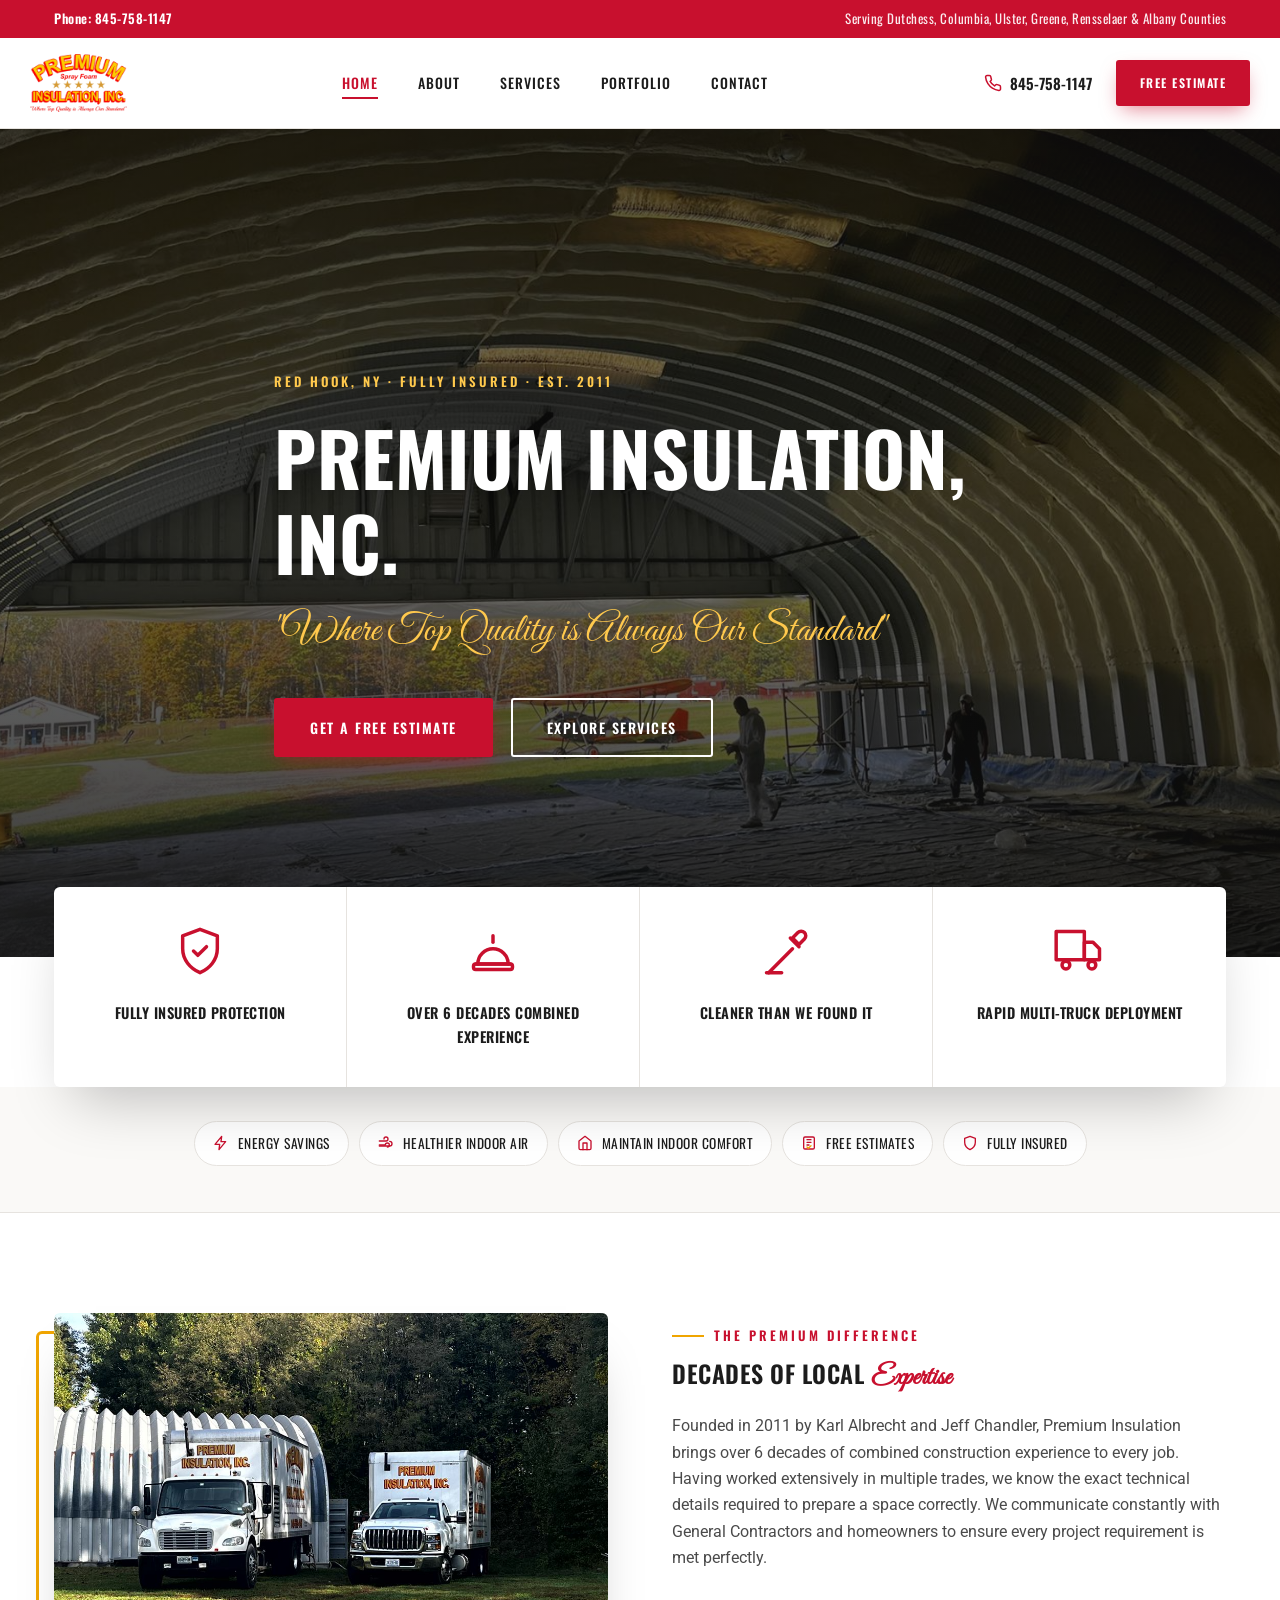
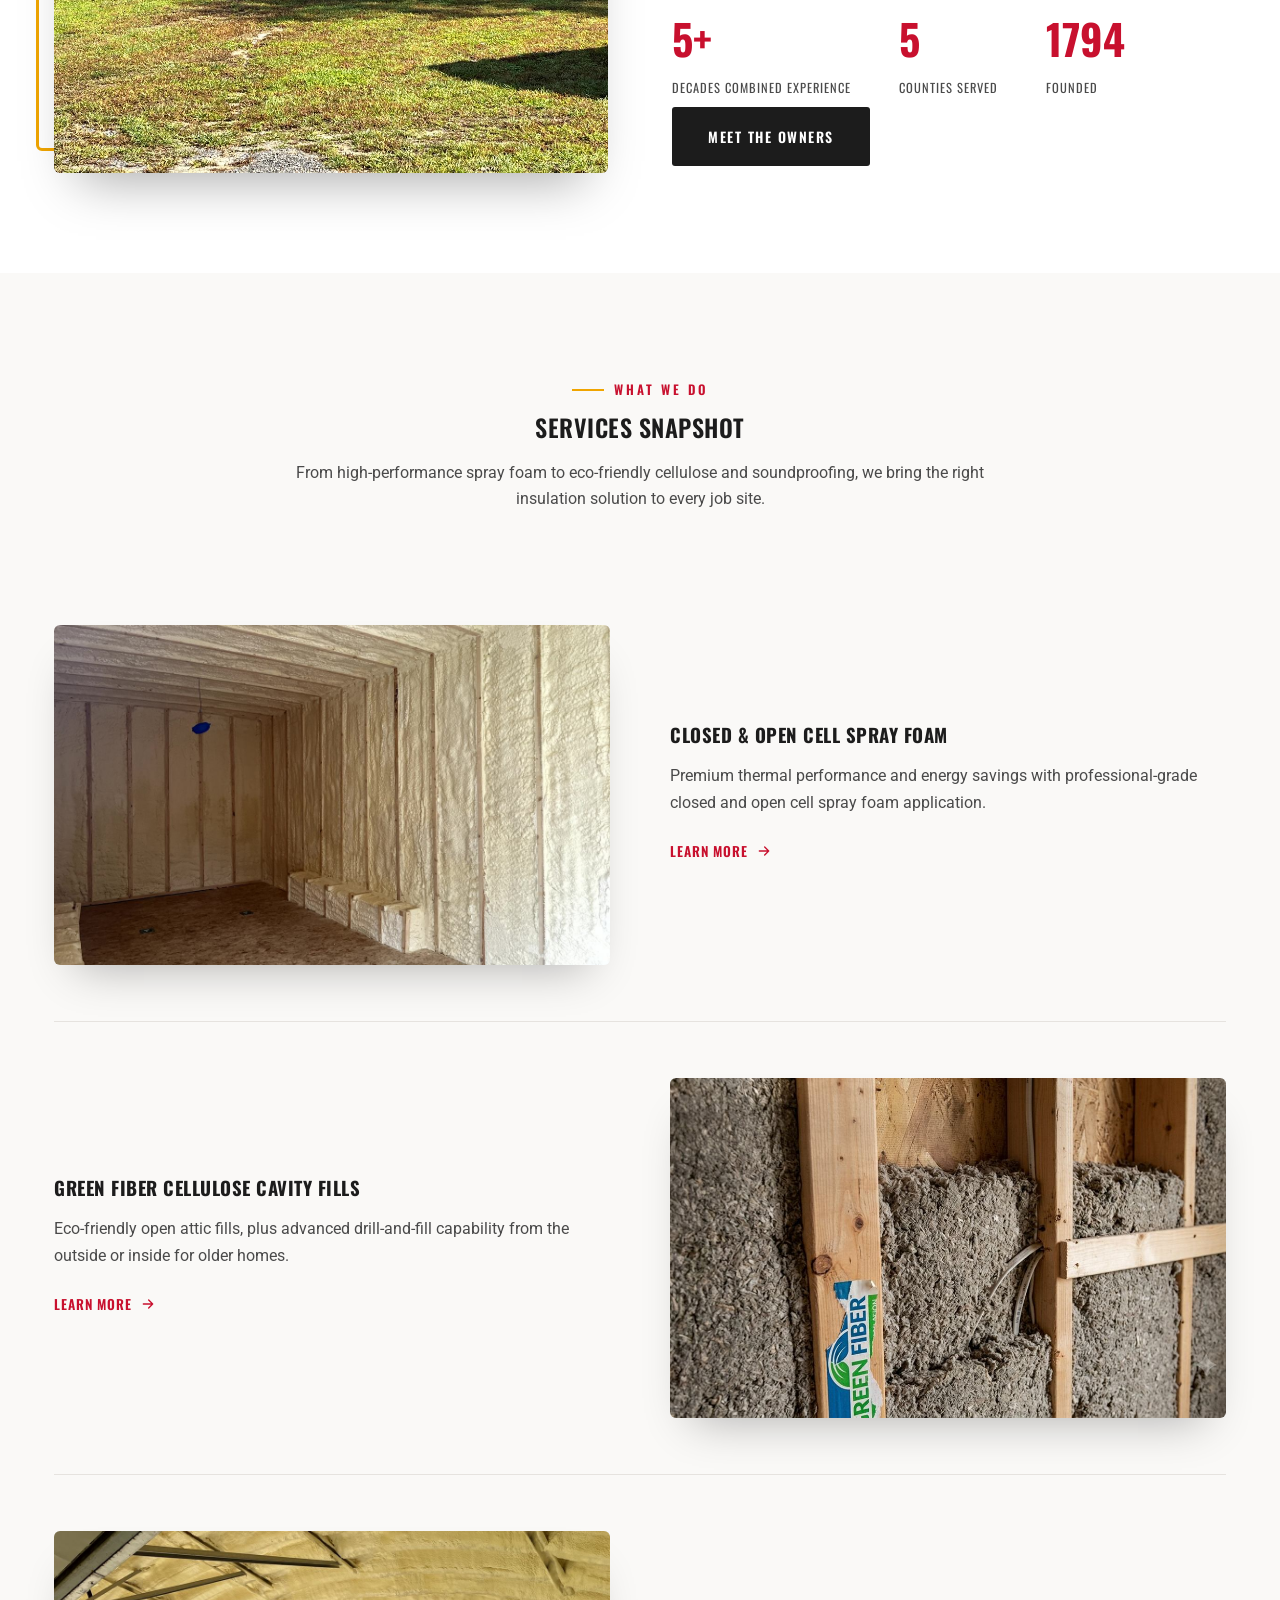
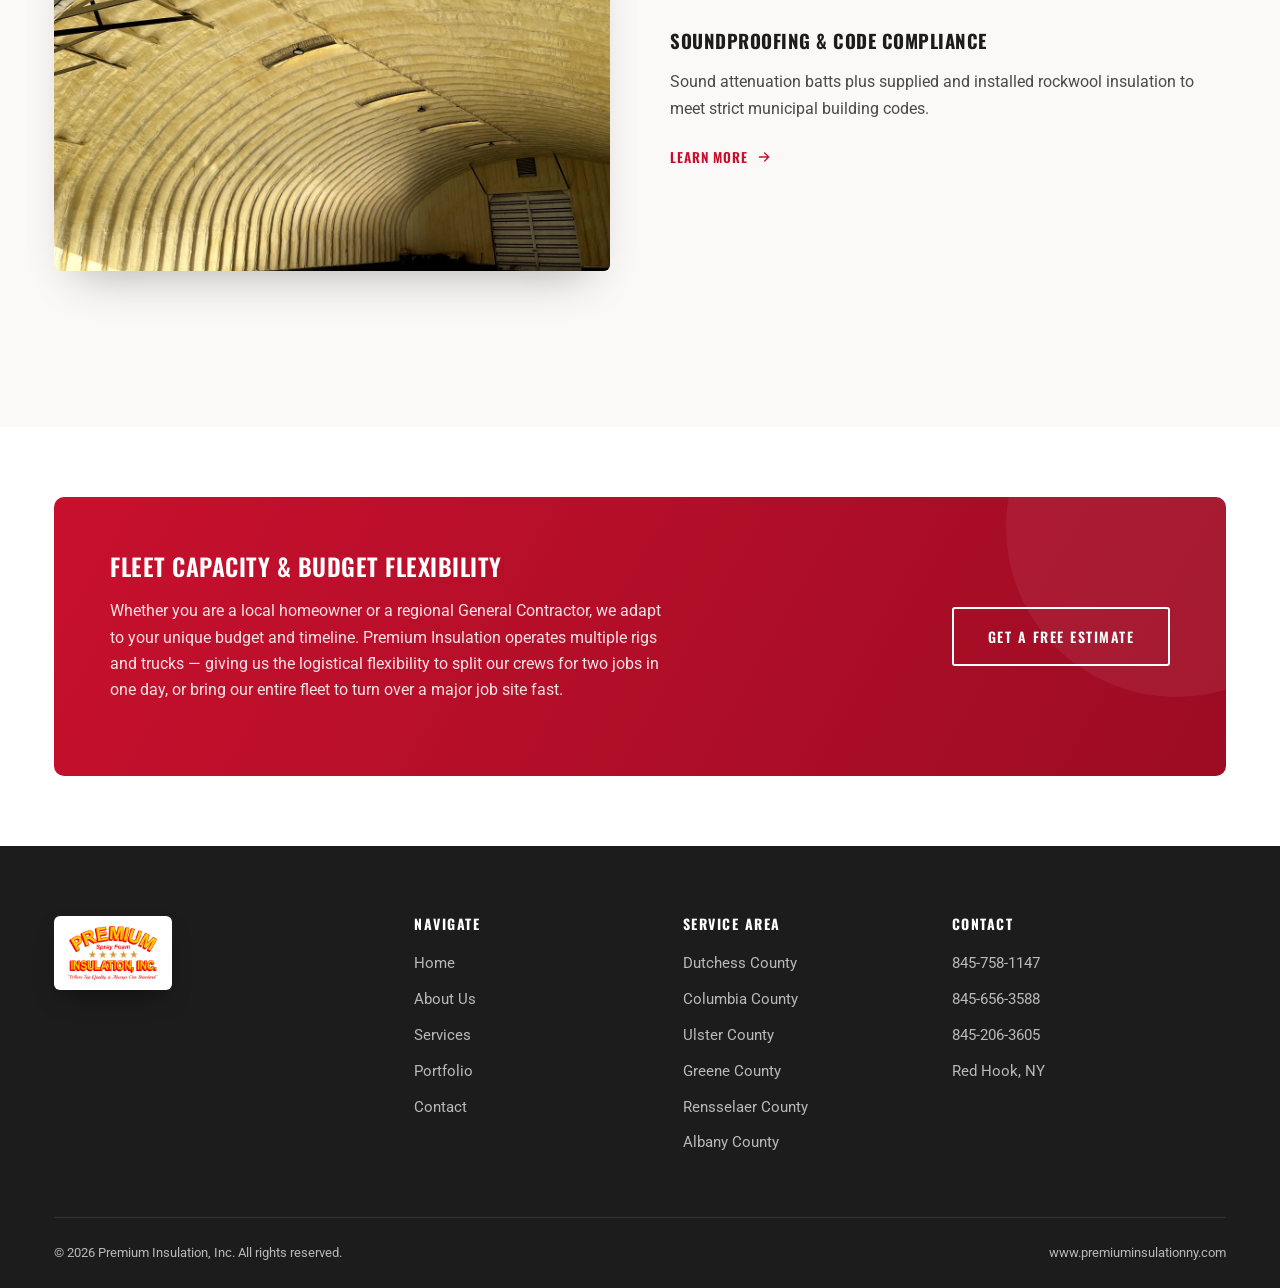
<file: index.html>
<!DOCTYPE html>
<html lang="en">
<head>
<meta charset="UTF-8">
<meta name="viewport" content="width=device-width, initial-scale=1.0">
<title>Premium Insulation, Inc. | Spray Foam &amp; Cellulose Insulation | Red Hook, NY</title>
<meta name="description" content="Premium Insulation, Inc. — closed &amp; open cell spray foam, green fiber cellulose, and soundproofing insulation serving Dutchess, Columbia, Ulster, Greene, Rensselaer &amp; Albany Counties, NY. Fully insured. Free estimates.">
<link rel="canonical" href="https://premiuminsulationny.com/">

<link rel="icon" type="image/png" sizes="32x32" href="/assets/img/favicon-32.png">
<link rel="icon" type="image/png" sizes="16x16" href="/assets/img/favicon-16.png">
<link rel="apple-touch-icon" href="/assets/img/apple-touch-icon.png">
<meta name="theme-color" content="#c8102e">

<meta property="og:type" content="website">
<meta property="og:site_name" content="Premium Insulation, Inc.">
<meta property="og:locale" content="en_US">
<meta property="og:url" content="https://premiuminsulationny.com/">
<meta property="og:title" content="Premium Insulation, Inc. | Spray Foam &amp; Cellulose Insulation | Red Hook, NY">
<meta property="og:description" content="Spray foam, green fiber cellulose, and soundproofing insulation across the Hudson Valley. Fully insured, free estimates, and a job site left cleaner than we found it.">
<meta property="og:image" content="https://premiuminsulationny.com/assets/img/og-share.jpg">
<meta property="og:image:width" content="1200">
<meta property="og:image:height" content="630">
<meta property="og:image:alt" content="Premium Insulation, Inc. box truck lettered with the company name, tagline, and phone number">
<meta name="twitter:card" content="summary_large_image">
<meta name="twitter:title" content="Premium Insulation, Inc. | Spray Foam &amp; Cellulose Insulation | Red Hook, NY">
<meta name="twitter:description" content="Spray foam, green fiber cellulose, and soundproofing insulation across the Hudson Valley. Fully insured, free estimates, and a job site left cleaner than we found it.">
<meta name="twitter:image" content="https://premiuminsulationny.com/assets/img/og-share.jpg">

<link rel="preconnect" href="https://fonts.googleapis.com">
<link rel="preconnect" href="https://fonts.gstatic.com" crossorigin>
<link href="https://fonts.googleapis.com/css2?family=Oswald:wght@400;500;600;700&family=Great+Vibes&family=Roboto:wght@400;500;700&display=swap" rel="stylesheet">
<link rel="stylesheet" href="css/styles.css">

<!-- LocalBusiness structured data. Feeds Google's local results / knowledge
     panel. Street address, geo coordinates and opening hours are deliberately
     absent rather than guessed — add them here once confirmed with the client,
     since they materially strengthen local ranking. -->
<script type="application/ld+json">
{
  "@context": "https://schema.org",
  "@type": "HomeAndConstructionBusiness",
  "@id": "https://premiuminsulationny.com/#business",
  "name": "Premium Insulation, Inc.",
  "url": "https://premiuminsulationny.com/",
  "logo": "https://premiuminsulationny.com/assets/img/PremiumInsulation-Logo.png",
  "image": "https://premiuminsulationny.com/assets/img/og-share.jpg",
  "description": "Spray foam, green fiber cellulose, and soundproofing insulation contractor serving homeowners and general contractors across New York's Hudson Valley.",
  "slogan": "Where Top Quality is Always Our Standard",
  "foundingDate": "2011",
  "telephone": "+1-845-758-1147",
  "address": {
    "@type": "PostalAddress",
    "addressLocality": "Red Hook",
    "addressRegion": "NY",
    "addressCountry": "US"
  },
  "founder": [
    { "@type": "Person", "name": "Karl Albrecht" },
    { "@type": "Person", "name": "Jeff Chandler" }
  ],
  "areaServed": [
    { "@type": "AdministrativeArea", "name": "Dutchess County, NY" },
    { "@type": "AdministrativeArea", "name": "Columbia County, NY" },
    { "@type": "AdministrativeArea", "name": "Ulster County, NY" },
    { "@type": "AdministrativeArea", "name": "Greene County, NY" },
    { "@type": "AdministrativeArea", "name": "Rensselaer County, NY" },
    { "@type": "AdministrativeArea", "name": "Albany County, NY" }
  ],
  "hasOfferCatalog": {
    "@type": "OfferCatalog",
    "name": "Insulation Services",
    "itemListElement": [
      {
        "@type": "Offer",
        "itemOffered": {
          "@type": "Service",
          "name": "Closed & Open Cell Spray Foam Insulation",
          "description": "Professional-grade closed and open cell spray foam application for thermal performance and energy savings."
        }
      },
      {
        "@type": "Offer",
        "itemOffered": {
          "@type": "Service",
          "name": "Green Fiber Cellulose Insulation",
          "description": "Eco-friendly open attic fills plus drill-and-fill cavity packing from the interior or exterior for older homes."
        }
      },
      {
        "@type": "Offer",
        "itemOffered": {
          "@type": "Service",
          "name": "Soundproofing & Code Compliance Insulation",
          "description": "Sound attenuation batts and installed rockwool insulation meeting municipal building code requirements."
        }
      }
    ]
  }
}
</script>

<!-- Netlify Identity: required once on the site so invite/confirmation
     emails redirect the client back into the /admin/ content manager. -->
<script src="https://identity.netlify.com/v1/netlify-identity-widget.js"></script>
</head>
<body>
<a class="skip-link" href="#main">Skip to main content</a>
<script>
  if (window.netlifyIdentity) {
    window.netlifyIdentity.on("init", function (user) {
      if (!user) {
        window.netlifyIdentity.on("login", function () {
          document.location.href = "/admin/";
        });
      }
    });
  }
</script>

<!-- ============================================================
     GLOBAL TOP BAR (Thin Red Strip)
     ============================================================ -->
<div class="topbar">
  <div class="container">
    <a href="tel:8457581147" class="topbar__phone">Phone: 845-758-1147</a>
    <span class="topbar__serving">Serving Dutchess, Columbia, Ulster, Greene, Rensselaer &amp; Albany Counties</span>
  </div>
</div>

<!-- ============================================================
     HEADER / NAV
     ============================================================ -->
<header class="site-header">
  <div class="container nav">
    <a href="index.html" class="logo">
      <img src="assets/img/PremiumInsulation-Logo.png" alt="Premium Insulation, Inc." class="logo__img" width="480" height="288">
    </a>

    <nav>
      <ul class="nav__links">
        <li><a href="index.html" class="active">Home</a></li>
        <li><a href="about.html">About</a></li>
        <li><a href="services.html">Services</a></li>
        <li><a href="portfolio.html">Portfolio</a></li>
        <li><a href="contact.html">Contact</a></li>
      </ul>
    </nav>

    <div class="nav__right">
      <a href="tel:8457581147" class="nav__phone">
        <svg viewBox="0 0 24 24" fill="none" stroke="currentColor" stroke-width="2" stroke-linecap="round" stroke-linejoin="round"><path d="M22 16.92v3a2 2 0 0 1-2.18 2 19.79 19.79 0 0 1-8.63-3.07 19.5 19.5 0 0 1-6-6 19.79 19.79 0 0 1-3.07-8.67A2 2 0 0 1 4.11 2h3a2 2 0 0 1 2 1.72c.127.96.361 1.903.7 2.81a2 2 0 0 1-.45 2.11L8.09 9.91a16 16 0 0 0 6 6l1.27-1.27a2 2 0 0 1 2.11-.45c.907.339 1.85.573 2.81.7A2 2 0 0 1 22 16.92z"/></svg>
        <span class="txt">845-758-1147</span>
      </a>
      <a href="contact.html" class="btn btn--primary btn--sm">Free Estimate</a>
      <button class="nav__toggle" aria-label="Open menu">
        <span></span><span></span><span></span>
      </button>
    </div>
  </div>
</header>

<div class="mobile-drawer">
  <button class="mobile-drawer__close" aria-label="Close menu">&times;</button>
  <a href="index.html">Home</a>
  <a href="about.html">About</a>
  <a href="services.html">Services</a>
  <a href="portfolio.html">Portfolio</a>
  <a href="contact.html">Contact</a>
  <a href="tel:8457581147" style="color:#f0a500;">845-758-1147</a>
</div>

<main id="main">

<!-- ============================================================
     BLOCK 1: HERO
     ============================================================ -->
<section class="hero">
  <div class="hero__bg" style="background-image:url('assets/img/hero-hangar-biplane.jpg');"></div>
  <div class="hero__overlay"></div>
  <div class="container hero__content">
    <span class="hero__eyebrow">Red Hook, NY &middot; Fully Insured &middot; Est. 2011</span>
    <h1>Premium Insulation, Inc.</h1>
    <p class="hero__sub script">"Where Top Quality is Always Our Standard"</p>
    <div class="hero__actions">
      <a href="contact.html" class="btn btn--primary">Get a Free Estimate</a>
      <a href="services.html" class="btn btn--outline">Explore Services</a>
    </div>
  </div>
  <div class="hero__scroll"></div>
</section>

<!-- ============================================================
     BLOCK 2: TRUST BADGES (4-column overlap)
     ============================================================ -->
<div class="container trust">
  <div class="trust__inner reveal-stagger">
    <div class="trust__item">
      <svg class="trust__icon" viewBox="0 0 24 24" fill="none" stroke="currentColor" stroke-width="1.6" stroke-linecap="round" stroke-linejoin="round"><path d="M12 2 4 5v6c0 5 3.4 9 8 11 4.6-2 8-6 8-11V5l-8-3Z"/><path d="m9 12 2 2 4-4"/></svg>
      <div class="trust__label">Fully Insured Protection</div>
    </div>
    <div class="trust__item">
      <svg class="trust__icon" viewBox="0 0 24 24" fill="none" stroke="currentColor" stroke-width="1.6" stroke-linecap="round" stroke-linejoin="round"><path d="M4 18h16"/><path d="M5 18a7 7 0 0 1 14 0"/><path d="M12 5v3"/><rect x="3" y="18" width="18" height="2.5" rx="1"/></svg>
      <div class="trust__label">Over 6 Decades Combined Experience</div>
    </div>
    <div class="trust__item">
      <svg class="trust__icon" viewBox="0 0 24 24" fill="none" stroke="currentColor" stroke-width="1.6" stroke-linecap="round" stroke-linejoin="round"><path d="M4 22 15 11"/><path d="m14 6 4 4"/><path d="M17.5 3.5a2.12 2.12 0 0 1 3 3L18 9l-3-3Z"/><path d="M3 22h7"/></svg>
      <div class="trust__label">Cleaner Than We Found It</div>
    </div>
    <div class="trust__item">
      <svg class="trust__icon" viewBox="0 0 24 24" fill="none" stroke="currentColor" stroke-width="1.6" stroke-linecap="round" stroke-linejoin="round"><path d="M1 3h13v13H1z"/><path d="M14 8h4l3 3v5h-7z"/><circle cx="5.5" cy="18.5" r="1.8"/><circle cx="17.5" cy="18.5" r="1.8"/></svg>
      <div class="trust__label">Rapid Multi-Truck Deployment</div>
    </div>
  </div>
</div>

<!-- ============================================================
     BLOCK 3: CORE SELLING POINT (Feature Ribbon)
     ============================================================ -->
<div class="ribbon">
  <div class="container">
    <ul class="ribbon__list reveal">
      <li><svg viewBox="0 0 24 24" fill="none" stroke="currentColor" stroke-width="2" stroke-linecap="round" stroke-linejoin="round"><path d="M13 2 3 14h7l-1 8 10-12h-7l1-8Z"/></svg>Energy Savings</li>
      <li><svg viewBox="0 0 24 24" fill="none" stroke="currentColor" stroke-width="2" stroke-linecap="round" stroke-linejoin="round"><path d="M9 6a3 3 0 1 1 3 3H2"/><path d="M14 18a3 3 0 1 0-3-3H2"/><path d="M17.5 9.5a3.5 3.5 0 1 1 0 7H2"/></svg>Healthier Indoor Air</li>
      <li><svg viewBox="0 0 24 24" fill="none" stroke="currentColor" stroke-width="2" stroke-linecap="round" stroke-linejoin="round"><path d="m3 9 9-7 9 7v11a2 2 0 0 1-2 2H5a2 2 0 0 1-2-2Z"/><path d="M9 22V12h6v10"/></svg>Maintain Indoor Comfort</li>
      <li><svg viewBox="0 0 24 24" fill="none" stroke="currentColor" stroke-width="2" stroke-linecap="round" stroke-linejoin="round"><rect x="4" y="3" width="16" height="18" rx="2"/><path d="M9 7h6M9 11h6M9 15h3"/><path d="m9 18 2 2 4-4" stroke="#f0a500"/></svg>Free Estimates</li>
      <li><svg viewBox="0 0 24 24" fill="none" stroke="currentColor" stroke-width="2" stroke-linecap="round" stroke-linejoin="round"><path d="M12 2 4 5v6c0 5 3.4 9 8 11 4.6-2 8-6 8-11V5l-8-3Z"/></svg>Fully Insured</li>
    </ul>
  </div>
</div>

<!-- ============================================================
     BLOCK 4: THE PREMIUM DIFFERENCE (Split 50/50)
     ============================================================ -->
<section class="section">
  <div class="container">
    <div class="split reveal">
      <div class="split__media">
        <img src="assets/img/fleet-trucks.jpg" alt="Premium Insulation fleet trucks parked at Red Hook, NY airfield hangar" width="1200" height="900" loading="lazy" decoding="async">
      </div>
      <div class="split__text">
        <span class="eyebrow">The Premium Difference</span>
        <h2>Decades of Local <span class="script" style="font-size:1.15em;">Expertise</span></h2>
        <p>Founded in 2011 by Karl Albrecht and Jeff Chandler, Premium Insulation brings over 6 decades of combined construction experience to every job. Having worked extensively in multiple trades, we know the exact technical details required to prepare a space correctly. We communicate constantly with General Contractors and homeowners to ensure every project requirement is met perfectly.</p>
        <div class="stat-row">
          <div class="stat">
            <span class="stat__num" data-count="6" data-suffix="+">0</span>
            <span class="stat__label">Decades Combined Experience</span>
          </div>
          <div class="stat">
            <span class="stat__num" data-count="6">0</span>
            <span class="stat__label">Counties Served</span>
          </div>
          <div class="stat">
            <span class="stat__num" data-count="2011">0</span>
            <span class="stat__label">Founded</span>
          </div>
        </div>
        <a href="about.html" class="btn btn--dark">Meet the Owners</a>
      </div>
    </div>
  </div>
</section>

<!-- ============================================================
     BLOCK 5: SERVICES SNAPSHOT (Zig-Zag Grid)
     ============================================================ -->
<section class="section section--offwhite">
  <div class="container">
    <div class="section-head center reveal">
      <span class="eyebrow" style="justify-content:center;">What We Do</span>
      <h2>Services Snapshot</h2>
      <p>From high-performance spray foam to eco-friendly cellulose and soundproofing, we bring the right insulation solution to every job site.</p>
    </div>

    <div class="zigzag-row reveal">
      <div class="zz-media"><img src="assets/img/attic-frame-1.jpg" alt="Closed cell spray foam insulation applied to wall framing" width="1200" height="900" loading="lazy" decoding="async"></div>
      <div class="zz-text">
        <h3>Closed &amp; Open Cell Spray Foam</h3>
        <p>Premium thermal performance and energy savings with professional-grade closed and open cell spray foam application.</p>
        <a href="services.html#spray-foam" class="link">Learn More <svg viewBox="0 0 24 24" fill="none" stroke="currentColor" stroke-width="2" stroke-linecap="round" stroke-linejoin="round"><path d="M5 12h14M13 6l6 6-6 6"/></svg></a>
      </div>
    </div>

    <div class="zigzag-row reverse reveal">
      <div class="zz-media"><img src="assets/img/GreenFiber.jpeg" alt="Green Fiber cellulose insulation packed into an open wall cavity" width="1200" height="655" loading="lazy" decoding="async"></div>
      <div class="zz-text">
        <h3>Green Fiber Cellulose Cavity Fills</h3>
        <p>Eco-friendly open attic fills, plus advanced drill-and-fill capability from the outside or inside for older homes.</p>
        <a href="services.html#cellulose" class="link">Learn More <svg viewBox="0 0 24 24" fill="none" stroke="currentColor" stroke-width="2" stroke-linecap="round" stroke-linejoin="round"><path d="M5 12h14M13 6l6 6-6 6"/></svg></a>
      </div>
    </div>

    <div class="zigzag-row reveal">
      <div class="zz-media"><img src="assets/img/hangar-dome-2.jpg" alt="Sound attenuation and rockwool insulation in commercial hangar building" width="1200" height="900" loading="lazy" decoding="async"></div>
      <div class="zz-text">
        <h3>Soundproofing &amp; Code Compliance</h3>
        <p>Sound attenuation batts plus supplied and installed rockwool insulation to meet strict municipal building codes.</p>
        <a href="services.html#soundproofing" class="link">Learn More <svg viewBox="0 0 24 24" fill="none" stroke="currentColor" stroke-width="2" stroke-linecap="round" stroke-linejoin="round"><path d="M5 12h14M13 6l6 6-6 6"/></svg></a>
      </div>
    </div>
  </div>
</section>

<!-- ============================================================
     CALLOUT: Fleet Capacity
     ============================================================ -->
<section class="section--tight">
  <div class="container">
    <div class="callout reveal">
      <div>
        <h2>Fleet Capacity &amp; Budget Flexibility</h2>
        <p>Whether you are a local homeowner or a regional General Contractor, we adapt to your unique budget and timeline. Premium Insulation operates multiple rigs and trucks &mdash; giving us the logistical flexibility to split our crews for two jobs in one day, or bring our entire fleet to turn over a major job site fast.</p>
      </div>
      <a href="contact.html" class="btn btn--outline">Get a Free Estimate</a>
    </div>
  </div>
</section>

</main>

<!-- ============================================================
     FOOTER
     ============================================================ -->
<footer class="site-footer">
  <div class="container">
    <div class="footer-grid">
      <div class="footer-logo">
        <img src="assets/img/PremiumInsulation-Logo.png" alt="Premium Insulation, Inc." class="footer-logo__img" width="480" height="288" loading="lazy">
      </div>
      <div>
        <h4>Navigate</h4>
        <ul>
          <li><a href="index.html">Home</a></li>
          <li><a href="about.html">About Us</a></li>
          <li><a href="services.html">Services</a></li>
          <li><a href="portfolio.html">Portfolio</a></li>
          <li><a href="contact.html">Contact</a></li>
        </ul>
      </div>
      <div>
        <h4>Service Area</h4>
        <ul>
          <li>Dutchess County</li>
          <li>Columbia County</li>
          <li>Ulster County</li>
          <li>Greene County</li>
          <li>Rensselaer County</li>
          <li>Albany County</li>
        </ul>
      </div>
      <div>
        <h4>Contact</h4>
        <ul>
          <li><a href="tel:8457581147">845-758-1147</a></li>
          <li><a href="tel:8456563588">845-656-3588</a></li>
          <li><a href="tel:8452063605">845-206-3605</a></li>
          <li>Red Hook, NY</li>
        </ul>
      </div>
    </div>
    <div class="footer-bottom">
      <span>&copy; <span class="js-year">2026</span> Premium Insulation, Inc. All rights reserved.</span>
      <span>www.premiuminsulationny.com</span>
    </div>
  </div>
</footer>

<script src="js/main.js"></script>
</body>
</html>
</file>
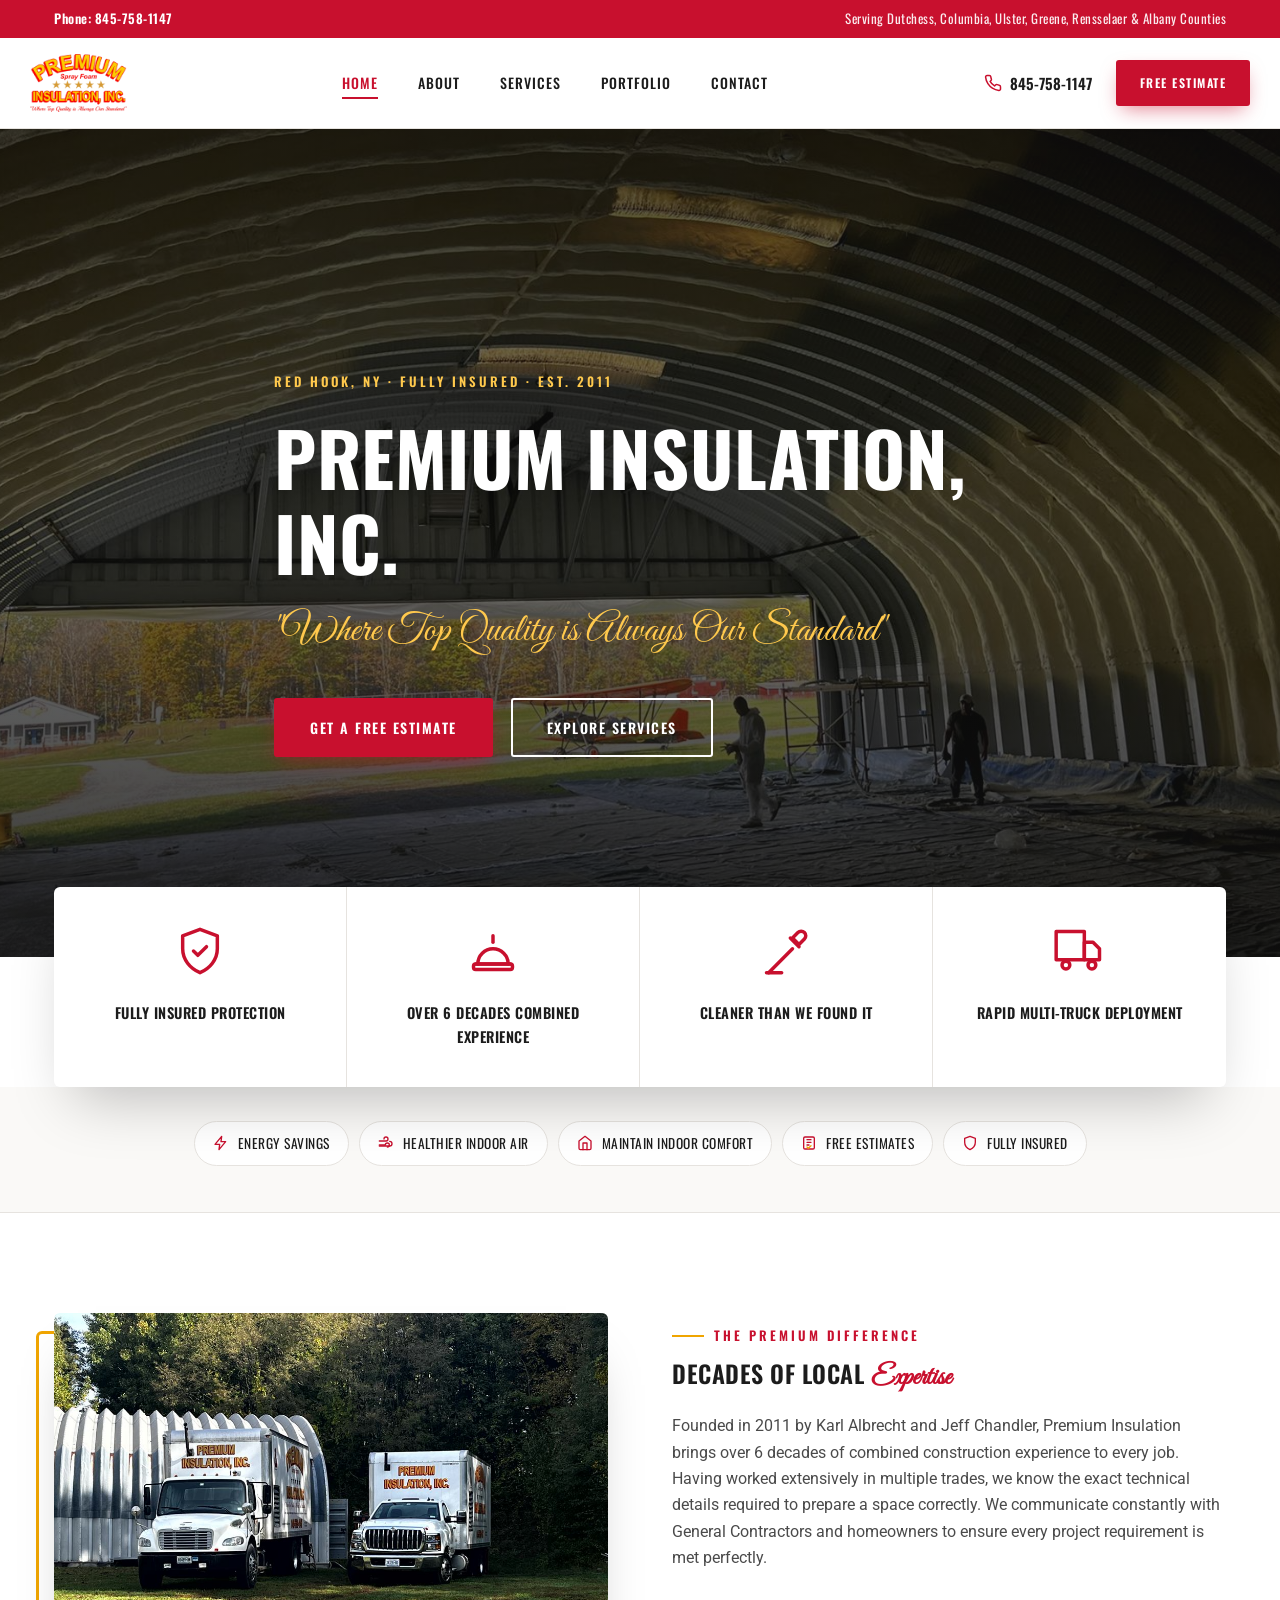
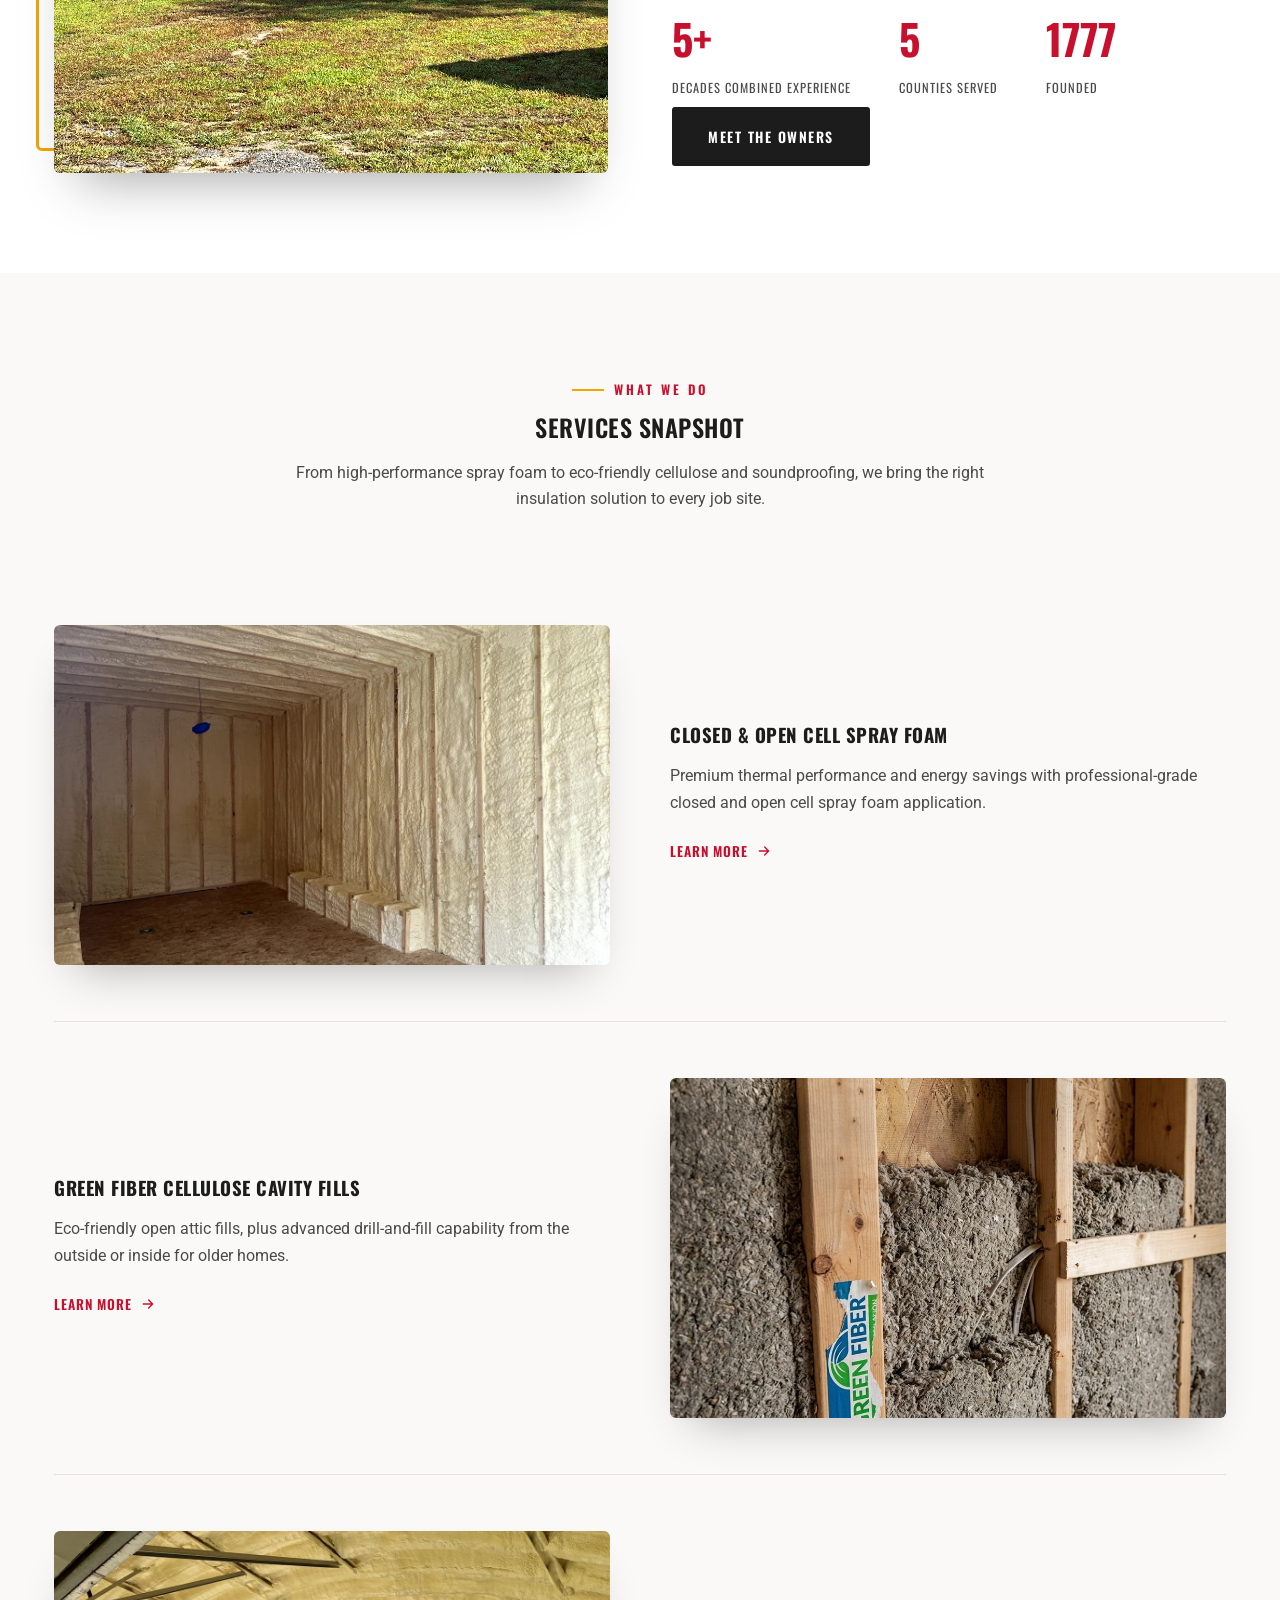
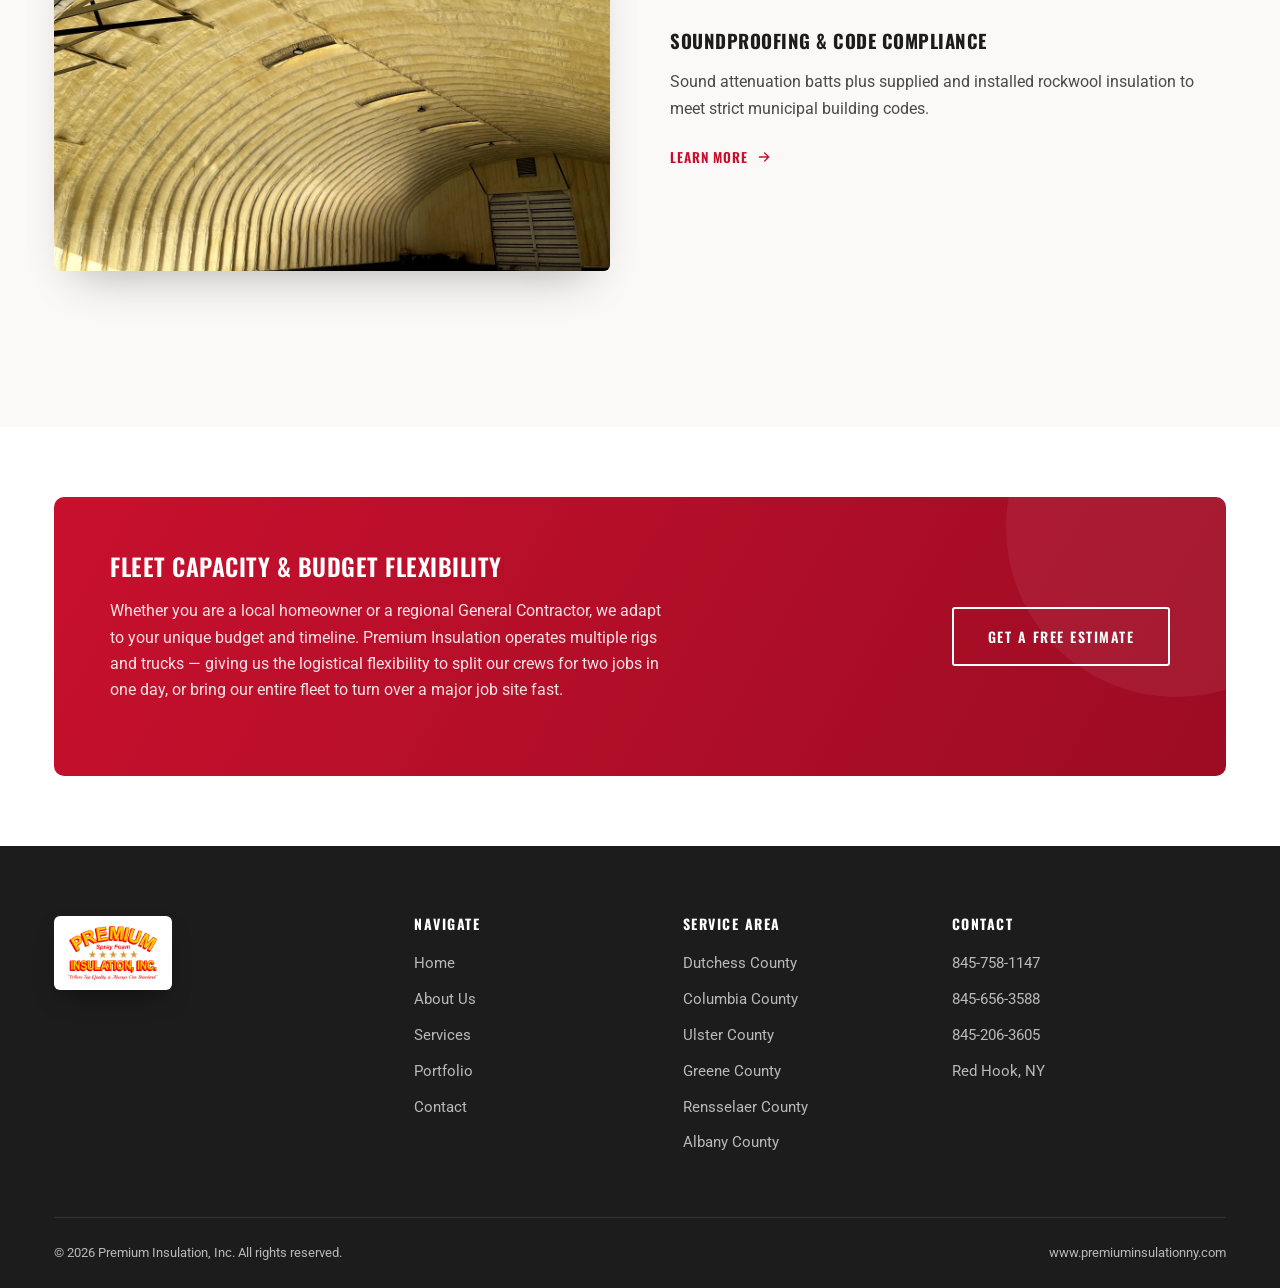
<file: public/index.html>
<!DOCTYPE html>
<html lang="en">
<head>
<meta charset="UTF-8">
<meta name="viewport" content="width=device-width, initial-scale=1.0">
<title>Premium Insulation, Inc. | Spray Foam &amp; Cellulose Insulation | Red Hook, NY</title>
<meta name="description" content="Premium Insulation, Inc. — closed &amp; open cell spray foam, green fiber cellulose, and soundproofing insulation serving Dutchess, Columbia, Ulster, Greene, Rensselaer &amp; Albany Counties, NY. Fully insured. Free estimates.">
<link rel="canonical" href="https://premiuminsulationny.com/">

<link rel="icon" type="image/png" sizes="32x32" href="/assets/img/favicon-32.png">
<link rel="icon" type="image/png" sizes="16x16" href="/assets/img/favicon-16.png">
<link rel="apple-touch-icon" href="/assets/img/apple-touch-icon.png">
<meta name="theme-color" content="#c8102e">

<meta property="og:type" content="website">
<meta property="og:site_name" content="Premium Insulation, Inc.">
<meta property="og:locale" content="en_US">
<meta property="og:url" content="https://premiuminsulationny.com/">
<meta property="og:title" content="Premium Insulation, Inc. | Spray Foam &amp; Cellulose Insulation | Red Hook, NY">
<meta property="og:description" content="Spray foam, green fiber cellulose, and soundproofing insulation across the Hudson Valley. Fully insured, free estimates, and a job site left cleaner than we found it.">
<meta property="og:image" content="https://premiuminsulationny.com/assets/img/og-share.jpg">
<meta property="og:image:width" content="1200">
<meta property="og:image:height" content="630">
<meta property="og:image:alt" content="Premium Insulation, Inc. box truck lettered with the company name, tagline, and phone number">
<meta name="twitter:card" content="summary_large_image">
<meta name="twitter:title" content="Premium Insulation, Inc. | Spray Foam &amp; Cellulose Insulation | Red Hook, NY">
<meta name="twitter:description" content="Spray foam, green fiber cellulose, and soundproofing insulation across the Hudson Valley. Fully insured, free estimates, and a job site left cleaner than we found it.">
<meta name="twitter:image" content="https://premiuminsulationny.com/assets/img/og-share.jpg">

<link rel="preconnect" href="https://fonts.googleapis.com">
<link rel="preconnect" href="https://fonts.gstatic.com" crossorigin>
<link href="https://fonts.googleapis.com/css2?family=Oswald:wght@400;500;600;700&family=Great+Vibes&family=Roboto:wght@400;500;700&display=swap" rel="stylesheet">
<link rel="stylesheet" href="css/styles.css">

<!-- LocalBusiness structured data. Feeds Google's local results / knowledge
     panel. Street address, geo coordinates and opening hours are deliberately
     absent rather than guessed — add them here once confirmed with the client,
     since they materially strengthen local ranking. -->
<script type="application/ld+json">
{
  "@context": "https://schema.org",
  "@type": "HomeAndConstructionBusiness",
  "@id": "https://premiuminsulationny.com/#business",
  "name": "Premium Insulation, Inc.",
  "url": "https://premiuminsulationny.com/",
  "logo": "https://premiuminsulationny.com/assets/img/PremiumInsulation-Logo.png",
  "image": "https://premiuminsulationny.com/assets/img/og-share.jpg",
  "description": "Spray foam, green fiber cellulose, and soundproofing insulation contractor serving homeowners and general contractors across New York's Hudson Valley.",
  "slogan": "Where Top Quality is Always Our Standard",
  "foundingDate": "2011",
  "telephone": "+1-845-758-1147",
  "address": {
    "@type": "PostalAddress",
    "addressLocality": "Red Hook",
    "addressRegion": "NY",
    "addressCountry": "US"
  },
  "founder": [
    { "@type": "Person", "name": "Karl Albrecht" },
    { "@type": "Person", "name": "Jeff Chandler" }
  ],
  "areaServed": [
    { "@type": "AdministrativeArea", "name": "Dutchess County, NY" },
    { "@type": "AdministrativeArea", "name": "Columbia County, NY" },
    { "@type": "AdministrativeArea", "name": "Ulster County, NY" },
    { "@type": "AdministrativeArea", "name": "Greene County, NY" },
    { "@type": "AdministrativeArea", "name": "Rensselaer County, NY" },
    { "@type": "AdministrativeArea", "name": "Albany County, NY" }
  ],
  "hasOfferCatalog": {
    "@type": "OfferCatalog",
    "name": "Insulation Services",
    "itemListElement": [
      {
        "@type": "Offer",
        "itemOffered": {
          "@type": "Service",
          "name": "Closed & Open Cell Spray Foam Insulation",
          "description": "Professional-grade closed and open cell spray foam application for thermal performance and energy savings."
        }
      },
      {
        "@type": "Offer",
        "itemOffered": {
          "@type": "Service",
          "name": "Green Fiber Cellulose Insulation",
          "description": "Eco-friendly open attic fills plus drill-and-fill cavity packing from the interior or exterior for older homes."
        }
      },
      {
        "@type": "Offer",
        "itemOffered": {
          "@type": "Service",
          "name": "Soundproofing & Code Compliance Insulation",
          "description": "Sound attenuation batts and installed rockwool insulation meeting municipal building code requirements."
        }
      }
    ]
  }
}
</script>

<!-- Netlify Identity: required once on the site so invite/confirmation
     emails redirect the client back into the /admin/ content manager. -->
<script src="https://identity.netlify.com/v1/netlify-identity-widget.js"></script>
</head>
<body>
<a class="skip-link" href="#main">Skip to main content</a>
<script>
  if (window.netlifyIdentity) {
    window.netlifyIdentity.on("init", function (user) {
      if (!user) {
        window.netlifyIdentity.on("login", function () {
          document.location.href = "/admin/";
        });
      }
    });
  }
</script>

<!-- ============================================================
     GLOBAL TOP BAR (Thin Red Strip)
     ============================================================ -->
<div class="topbar">
  <div class="container">
    <a href="tel:8457581147" class="topbar__phone">Phone: 845-758-1147</a>
    <span class="topbar__serving">Serving Dutchess, Columbia, Ulster, Greene, Rensselaer &amp; Albany Counties</span>
  </div>
</div>

<!-- ============================================================
     HEADER / NAV
     ============================================================ -->
<header class="site-header">
  <div class="container nav">
    <a href="/" class="logo">
      <img src="assets/img/PremiumInsulation-Logo.png" alt="Premium Insulation, Inc." class="logo__img" width="480" height="288">
    </a>

    <nav>
      <ul class="nav__links">
        <li><a href="/" class="active">Home</a></li>
        <li><a href="/about">About</a></li>
        <li><a href="/services">Services</a></li>
        <li><a href="/portfolio">Portfolio</a></li>
        <li><a href="/contact">Contact</a></li>
      </ul>
    </nav>

    <div class="nav__right">
      <a href="tel:8457581147" class="nav__phone">
        <svg viewBox="0 0 24 24" fill="none" stroke="currentColor" stroke-width="2" stroke-linecap="round" stroke-linejoin="round"><path d="M22 16.92v3a2 2 0 0 1-2.18 2 19.79 19.79 0 0 1-8.63-3.07 19.5 19.5 0 0 1-6-6 19.79 19.79 0 0 1-3.07-8.67A2 2 0 0 1 4.11 2h3a2 2 0 0 1 2 1.72c.127.96.361 1.903.7 2.81a2 2 0 0 1-.45 2.11L8.09 9.91a16 16 0 0 0 6 6l1.27-1.27a2 2 0 0 1 2.11-.45c.907.339 1.85.573 2.81.7A2 2 0 0 1 22 16.92z"/></svg>
        <span class="txt">845-758-1147</span>
      </a>
      <a href="/contact" class="btn btn--primary btn--sm">Free Estimate</a>
      <button class="nav__toggle" aria-label="Open menu">
        <span></span><span></span><span></span>
      </button>
    </div>
  </div>
</header>

<div class="mobile-drawer">
  <button class="mobile-drawer__close" aria-label="Close menu">&times;</button>
  <a href="/">Home</a>
  <a href="/about">About</a>
  <a href="/services">Services</a>
  <a href="/portfolio">Portfolio</a>
  <a href="/contact">Contact</a>
  <a href="tel:8457581147" style="color:#f0a500;">845-758-1147</a>
</div>

<main id="main">

<!-- ============================================================
     BLOCK 1: HERO
     ============================================================ -->
<section class="hero">
  <div class="hero__bg" style="background-image:url('assets/img/hero-hangar-biplane.jpg');"></div>
  <div class="hero__overlay"></div>
  <div class="container hero__content">
    <span class="hero__eyebrow">Red Hook, NY &middot; Fully Insured &middot; Est. 2011</span>
    <h1>Premium Insulation, Inc.</h1>
    <p class="hero__sub script">"Where Top Quality is Always Our Standard"</p>
    <div class="hero__actions">
      <a href="/contact" class="btn btn--primary">Get a Free Estimate</a>
      <a href="/services" class="btn btn--outline">Explore Services</a>
    </div>
  </div>
  <div class="hero__scroll"></div>
</section>

<!-- ============================================================
     BLOCK 2: TRUST BADGES (4-column overlap)
     ============================================================ -->
<div class="container trust">
  <div class="trust__inner reveal-stagger">
    <div class="trust__item">
      <svg class="trust__icon" viewBox="0 0 24 24" fill="none" stroke="currentColor" stroke-width="1.6" stroke-linecap="round" stroke-linejoin="round"><path d="M12 2 4 5v6c0 5 3.4 9 8 11 4.6-2 8-6 8-11V5l-8-3Z"/><path d="m9 12 2 2 4-4"/></svg>
      <div class="trust__label">Fully Insured Protection</div>
    </div>
    <div class="trust__item">
      <svg class="trust__icon" viewBox="0 0 24 24" fill="none" stroke="currentColor" stroke-width="1.6" stroke-linecap="round" stroke-linejoin="round"><path d="M4 18h16"/><path d="M5 18a7 7 0 0 1 14 0"/><path d="M12 5v3"/><rect x="3" y="18" width="18" height="2.5" rx="1"/></svg>
      <div class="trust__label">Over 6 Decades Combined Experience</div>
    </div>
    <div class="trust__item">
      <svg class="trust__icon" viewBox="0 0 24 24" fill="none" stroke="currentColor" stroke-width="1.6" stroke-linecap="round" stroke-linejoin="round"><path d="M4 22 15 11"/><path d="m14 6 4 4"/><path d="M17.5 3.5a2.12 2.12 0 0 1 3 3L18 9l-3-3Z"/><path d="M3 22h7"/></svg>
      <div class="trust__label">Cleaner Than We Found It</div>
    </div>
    <div class="trust__item">
      <svg class="trust__icon" viewBox="0 0 24 24" fill="none" stroke="currentColor" stroke-width="1.6" stroke-linecap="round" stroke-linejoin="round"><path d="M1 3h13v13H1z"/><path d="M14 8h4l3 3v5h-7z"/><circle cx="5.5" cy="18.5" r="1.8"/><circle cx="17.5" cy="18.5" r="1.8"/></svg>
      <div class="trust__label">Rapid Multi-Truck Deployment</div>
    </div>
  </div>
</div>

<!-- ============================================================
     BLOCK 3: CORE SELLING POINT (Feature Ribbon)
     ============================================================ -->
<div class="ribbon">
  <div class="container">
    <ul class="ribbon__list reveal">
      <li><svg viewBox="0 0 24 24" fill="none" stroke="currentColor" stroke-width="2" stroke-linecap="round" stroke-linejoin="round"><path d="M13 2 3 14h7l-1 8 10-12h-7l1-8Z"/></svg>Energy Savings</li>
      <li><svg viewBox="0 0 24 24" fill="none" stroke="currentColor" stroke-width="2" stroke-linecap="round" stroke-linejoin="round"><path d="M9 6a3 3 0 1 1 3 3H2"/><path d="M14 18a3 3 0 1 0-3-3H2"/><path d="M17.5 9.5a3.5 3.5 0 1 1 0 7H2"/></svg>Healthier Indoor Air</li>
      <li><svg viewBox="0 0 24 24" fill="none" stroke="currentColor" stroke-width="2" stroke-linecap="round" stroke-linejoin="round"><path d="m3 9 9-7 9 7v11a2 2 0 0 1-2 2H5a2 2 0 0 1-2-2Z"/><path d="M9 22V12h6v10"/></svg>Maintain Indoor Comfort</li>
      <li><svg viewBox="0 0 24 24" fill="none" stroke="currentColor" stroke-width="2" stroke-linecap="round" stroke-linejoin="round"><rect x="4" y="3" width="16" height="18" rx="2"/><path d="M9 7h6M9 11h6M9 15h3"/><path d="m9 18 2 2 4-4" stroke="#f0a500"/></svg>Free Estimates</li>
      <li><svg viewBox="0 0 24 24" fill="none" stroke="currentColor" stroke-width="2" stroke-linecap="round" stroke-linejoin="round"><path d="M12 2 4 5v6c0 5 3.4 9 8 11 4.6-2 8-6 8-11V5l-8-3Z"/></svg>Fully Insured</li>
    </ul>
  </div>
</div>

<!-- ============================================================
     BLOCK 4: THE PREMIUM DIFFERENCE (Split 50/50)
     ============================================================ -->
<section class="section">
  <div class="container">
    <div class="split reveal">
      <div class="split__media">
        <img src="assets/img/fleet-trucks.jpg" alt="Premium Insulation fleet trucks parked at Red Hook, NY airfield hangar" width="1200" height="900" loading="lazy" decoding="async">
      </div>
      <div class="split__text">
        <span class="eyebrow">The Premium Difference</span>
        <h2>Decades of Local <span class="script" style="font-size:1.15em;">Expertise</span></h2>
        <p>Founded in 2011 by Karl Albrecht and Jeff Chandler, Premium Insulation brings over 6 decades of combined construction experience to every job. Having worked extensively in multiple trades, we know the exact technical details required to prepare a space correctly. We communicate constantly with General Contractors and homeowners to ensure every project requirement is met perfectly.</p>
        <div class="stat-row">
          <div class="stat">
            <span class="stat__num" data-count="6" data-suffix="+">0</span>
            <span class="stat__label">Decades Combined Experience</span>
          </div>
          <div class="stat">
            <span class="stat__num" data-count="6">0</span>
            <span class="stat__label">Counties Served</span>
          </div>
          <div class="stat">
            <span class="stat__num" data-count="2011">0</span>
            <span class="stat__label">Founded</span>
          </div>
        </div>
        <a href="/about" class="btn btn--dark">Meet the Owners</a>
      </div>
    </div>
  </div>
</section>

<!-- ============================================================
     BLOCK 5: SERVICES SNAPSHOT (Zig-Zag Grid)
     ============================================================ -->
<section class="section section--offwhite">
  <div class="container">
    <div class="section-head center reveal">
      <span class="eyebrow" style="justify-content:center;">What We Do</span>
      <h2>Services Snapshot</h2>
      <p>From high-performance spray foam to eco-friendly cellulose and soundproofing, we bring the right insulation solution to every job site.</p>
    </div>

    <div class="zigzag-row reveal">
      <div class="zz-media"><img src="assets/img/attic-frame-1.jpg" alt="Closed cell spray foam insulation applied to wall framing" width="1200" height="900" loading="lazy" decoding="async"></div>
      <div class="zz-text">
        <h3>Closed &amp; Open Cell Spray Foam</h3>
        <p>Premium thermal performance and energy savings with professional-grade closed and open cell spray foam application.</p>
        <a href="/services#spray-foam" class="link">Learn More <svg viewBox="0 0 24 24" fill="none" stroke="currentColor" stroke-width="2" stroke-linecap="round" stroke-linejoin="round"><path d="M5 12h14M13 6l6 6-6 6"/></svg></a>
      </div>
    </div>

    <div class="zigzag-row reverse reveal">
      <div class="zz-media"><img src="assets/img/GreenFiber.jpeg" alt="Green Fiber cellulose insulation packed into an open wall cavity" width="1200" height="655" loading="lazy" decoding="async"></div>
      <div class="zz-text">
        <h3>Green Fiber Cellulose Cavity Fills</h3>
        <p>Eco-friendly open attic fills, plus advanced drill-and-fill capability from the outside or inside for older homes.</p>
        <a href="/services#cellulose" class="link">Learn More <svg viewBox="0 0 24 24" fill="none" stroke="currentColor" stroke-width="2" stroke-linecap="round" stroke-linejoin="round"><path d="M5 12h14M13 6l6 6-6 6"/></svg></a>
      </div>
    </div>

    <div class="zigzag-row reveal">
      <div class="zz-media"><img src="assets/img/hangar-dome-2.jpg" alt="Sound attenuation and rockwool insulation in commercial hangar building" width="1200" height="900" loading="lazy" decoding="async"></div>
      <div class="zz-text">
        <h3>Soundproofing &amp; Code Compliance</h3>
        <p>Sound attenuation batts plus supplied and installed rockwool insulation to meet strict municipal building codes.</p>
        <a href="/services#soundproofing" class="link">Learn More <svg viewBox="0 0 24 24" fill="none" stroke="currentColor" stroke-width="2" stroke-linecap="round" stroke-linejoin="round"><path d="M5 12h14M13 6l6 6-6 6"/></svg></a>
      </div>
    </div>
  </div>
</section>

<!-- ============================================================
     CALLOUT: Fleet Capacity
     ============================================================ -->
<section class="section--tight">
  <div class="container">
    <div class="callout reveal">
      <div>
        <h2>Fleet Capacity &amp; Budget Flexibility</h2>
        <p>Whether you are a local homeowner or a regional General Contractor, we adapt to your unique budget and timeline. Premium Insulation operates multiple rigs and trucks &mdash; giving us the logistical flexibility to split our crews for two jobs in one day, or bring our entire fleet to turn over a major job site fast.</p>
      </div>
      <a href="/contact" class="btn btn--outline">Get a Free Estimate</a>
    </div>
  </div>
</section>

</main>

<!-- ============================================================
     FOOTER
     ============================================================ -->
<footer class="site-footer">
  <div class="container">
    <div class="footer-grid">
      <div class="footer-logo">
        <img src="assets/img/PremiumInsulation-Logo.png" alt="Premium Insulation, Inc." class="footer-logo__img" width="480" height="288" loading="lazy">
      </div>
      <div>
        <h4>Navigate</h4>
        <ul>
          <li><a href="/">Home</a></li>
          <li><a href="/about">About Us</a></li>
          <li><a href="/services">Services</a></li>
          <li><a href="/portfolio">Portfolio</a></li>
          <li><a href="/contact">Contact</a></li>
        </ul>
      </div>
      <div>
        <h4>Service Area</h4>
        <ul>
          <li>Dutchess County</li>
          <li>Columbia County</li>
          <li>Ulster County</li>
          <li>Greene County</li>
          <li>Rensselaer County</li>
          <li>Albany County</li>
        </ul>
      </div>
      <div>
        <h4>Contact</h4>
        <ul>
          <li><a href="tel:8457581147">845-758-1147</a></li>
          <li><a href="tel:8456563588">845-656-3588</a></li>
          <li><a href="tel:8452063605">845-206-3605</a></li>
          <li>Red Hook, NY</li>
        </ul>
      </div>
    </div>
    <div class="footer-bottom">
      <span>&copy; <span class="js-year">2026</span> Premium Insulation, Inc. All rights reserved.</span>
      <span>www.premiuminsulationny.com</span>
    </div>
  </div>
</footer>

<script src="js/main.js"></script>
</body>
</html>
</file>
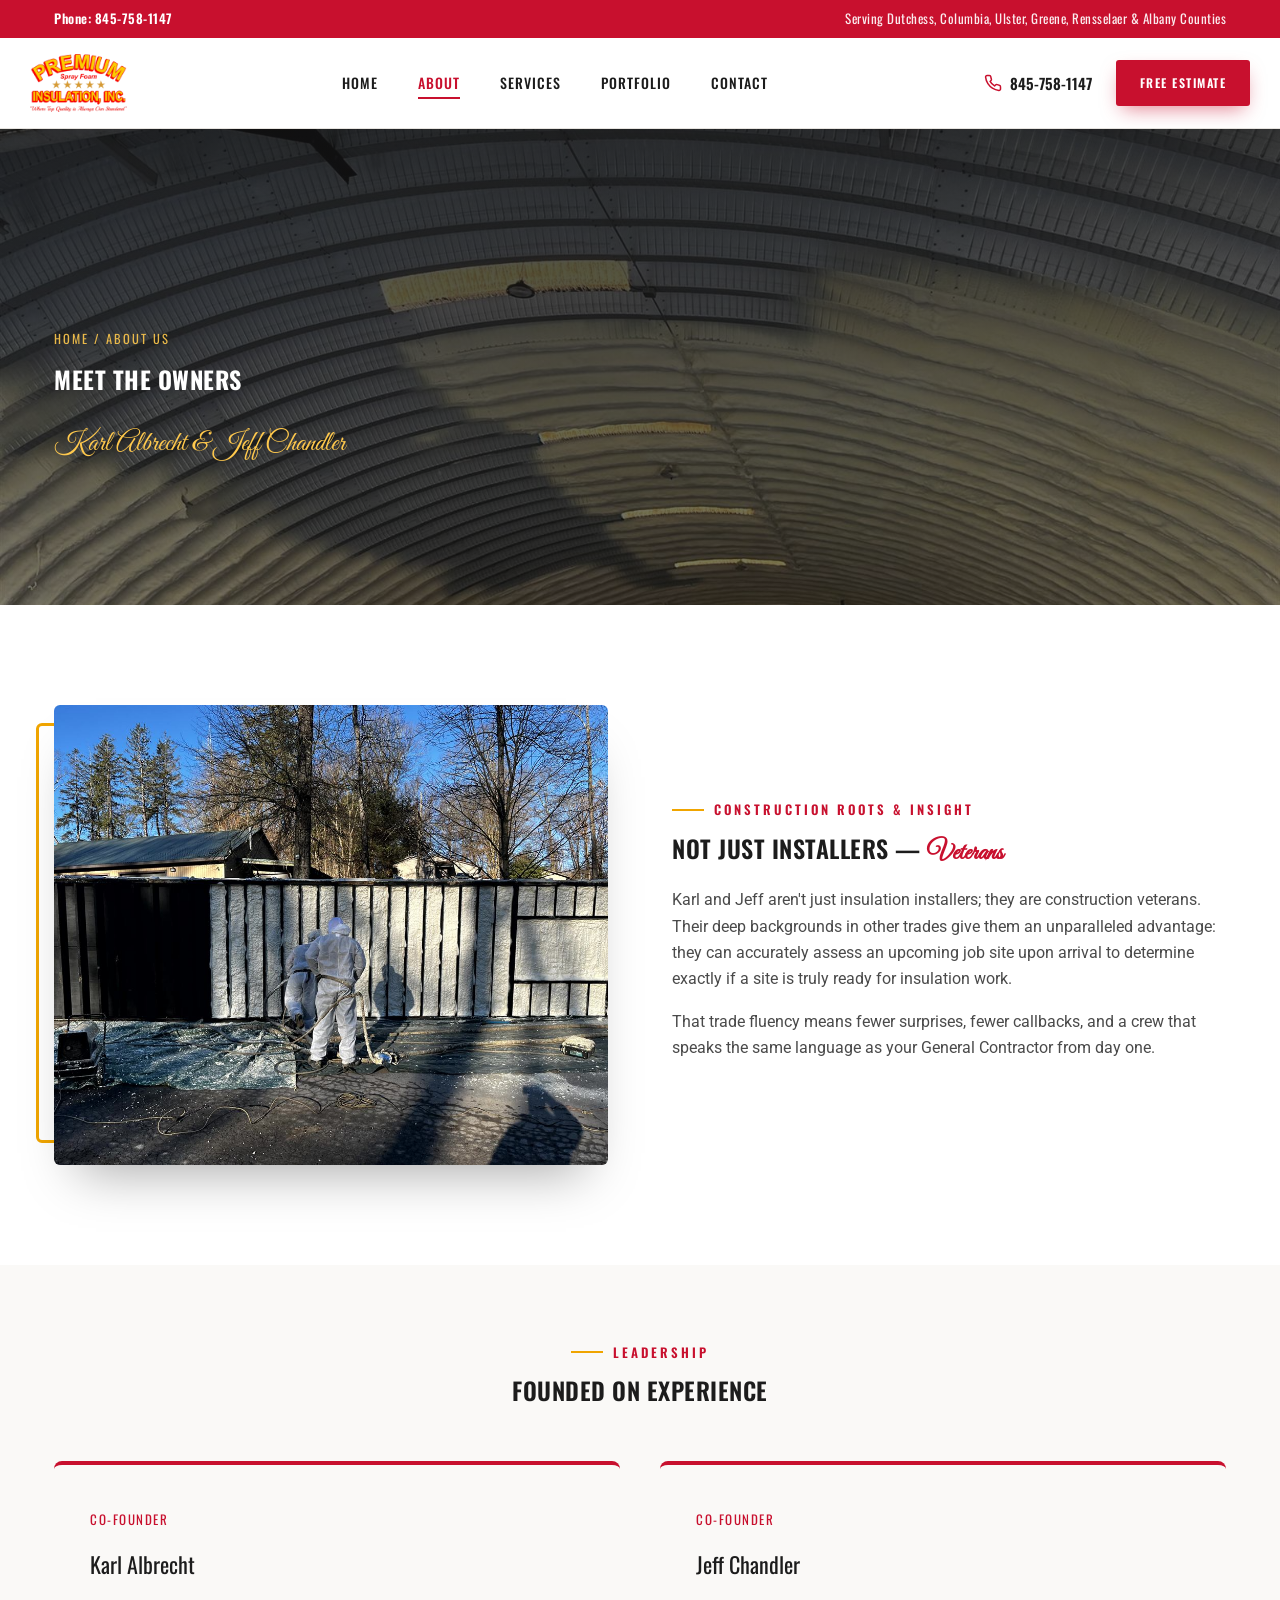
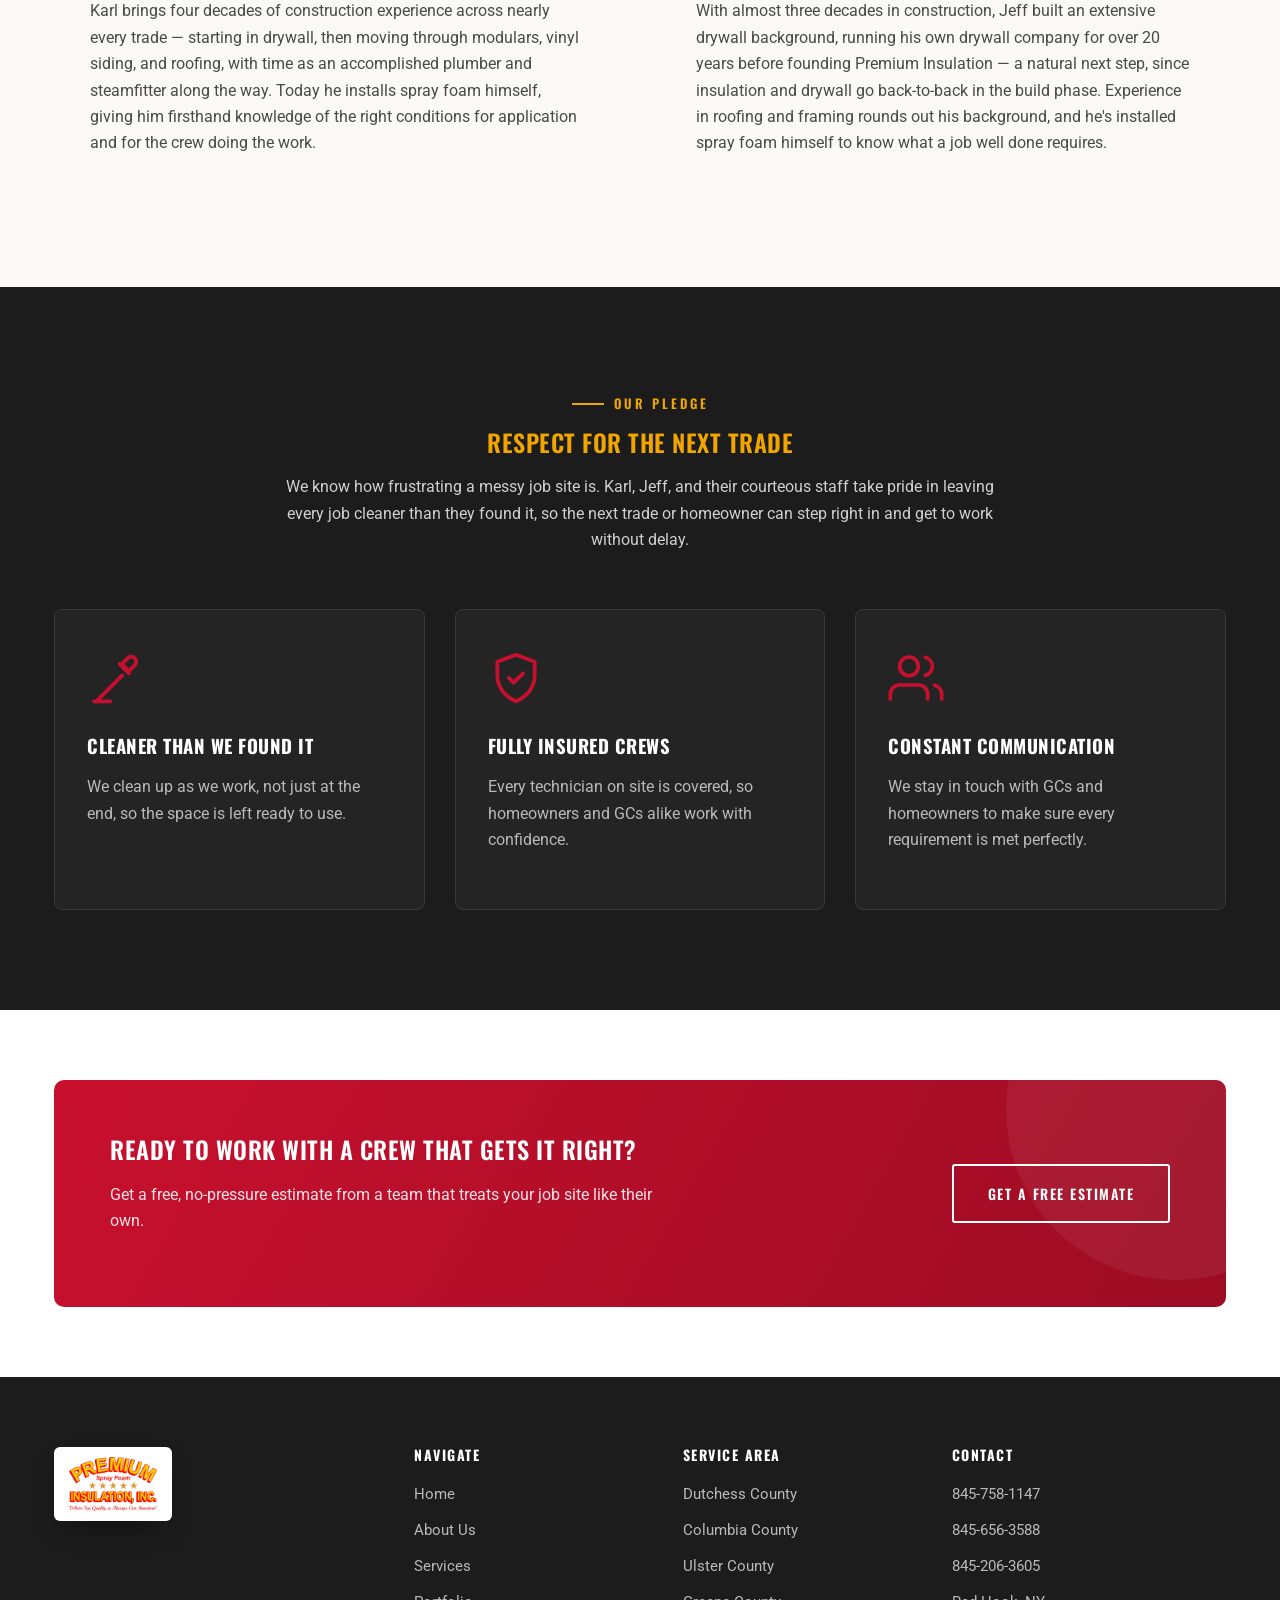
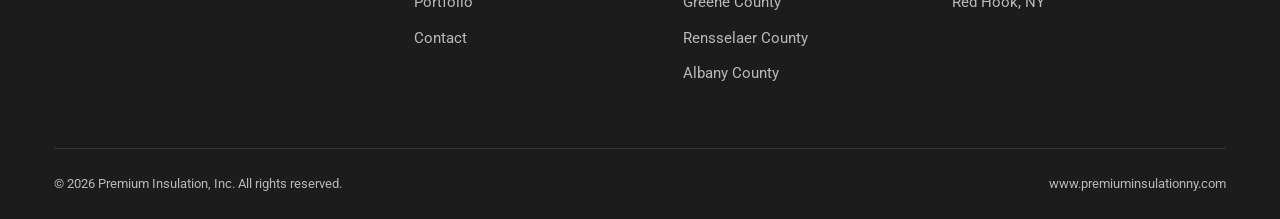
<file: about.html>
<!DOCTYPE html>
<html lang="en">
<head>
<meta charset="UTF-8">
<meta name="viewport" content="width=device-width, initial-scale=1.0">
<title>About Us | Karl Albrecht &amp; Jeff Chandler | Premium Insulation, Inc.</title>
<meta name="description" content="Meet the owners of Premium Insulation, Inc. — Karl Albrecht and Jeff Chandler bring over 6 decades of combined construction experience to every insulation job in the Hudson Valley.">
<link rel="canonical" href="https://premiuminsulationny.com/about.html">

<link rel="icon" type="image/png" sizes="32x32" href="/assets/img/favicon-32.png">
<link rel="icon" type="image/png" sizes="16x16" href="/assets/img/favicon-16.png">
<link rel="apple-touch-icon" href="/assets/img/apple-touch-icon.png">
<meta name="theme-color" content="#c8102e">

<meta property="og:type" content="website">
<meta property="og:site_name" content="Premium Insulation, Inc.">
<meta property="og:locale" content="en_US">
<meta property="og:url" content="https://premiuminsulationny.com/about.html">
<meta property="og:title" content="About Us | Karl Albrecht &amp; Jeff Chandler | Premium Insulation, Inc.">
<meta property="og:description" content="Karl and Jeff bring over six decades of combined construction experience — drywall, roofing, plumbing, framing — to every insulation job in the Hudson Valley.">
<meta property="og:image" content="https://premiuminsulationny.com/assets/img/og-share.jpg">
<meta property="og:image:width" content="1200">
<meta property="og:image:height" content="630">
<meta property="og:image:alt" content="Premium Insulation, Inc. box truck lettered with the company name, tagline, and phone number">
<meta name="twitter:card" content="summary_large_image">
<meta name="twitter:title" content="About Us | Karl Albrecht &amp; Jeff Chandler | Premium Insulation, Inc.">
<meta name="twitter:description" content="Karl and Jeff bring over six decades of combined construction experience — drywall, roofing, plumbing, framing — to every insulation job in the Hudson Valley.">
<meta name="twitter:image" content="https://premiuminsulationny.com/assets/img/og-share.jpg">

<link rel="preconnect" href="https://fonts.googleapis.com">
<link rel="preconnect" href="https://fonts.gstatic.com" crossorigin>
<link href="https://fonts.googleapis.com/css2?family=Oswald:wght@400;500;600;700&family=Great+Vibes&family=Roboto:wght@400;500;700&display=swap" rel="stylesheet">
<link rel="stylesheet" href="css/styles.css">
</head>
<body>
<a class="skip-link" href="#main">Skip to main content</a>

<div class="topbar">
  <div class="container">
    <a href="tel:8457581147" class="topbar__phone">Phone: 845-758-1147</a>
    <span class="topbar__serving">Serving Dutchess, Columbia, Ulster, Greene, Rensselaer &amp; Albany Counties</span>
  </div>
</div>

<header class="site-header">
  <div class="container nav">
    <a href="index.html" class="logo">
      <img src="assets/img/PremiumInsulation-Logo.png" alt="Premium Insulation, Inc." class="logo__img" width="480" height="288">
    </a>
    <nav>
      <ul class="nav__links">
        <li><a href="index.html">Home</a></li>
        <li><a href="about.html" class="active">About</a></li>
        <li><a href="services.html">Services</a></li>
        <li><a href="portfolio.html">Portfolio</a></li>
        <li><a href="contact.html">Contact</a></li>
      </ul>
    </nav>
    <div class="nav__right">
      <a href="tel:8457581147" class="nav__phone">
        <svg viewBox="0 0 24 24" fill="none" stroke="currentColor" stroke-width="2" stroke-linecap="round" stroke-linejoin="round"><path d="M22 16.92v3a2 2 0 0 1-2.18 2 19.79 19.79 0 0 1-8.63-3.07 19.5 19.5 0 0 1-6-6 19.79 19.79 0 0 1-3.07-8.67A2 2 0 0 1 4.11 2h3a2 2 0 0 1 2 1.72c.127.96.361 1.903.7 2.81a2 2 0 0 1-.45 2.11L8.09 9.91a16 16 0 0 0 6 6l1.27-1.27a2 2 0 0 1 2.11-.45c.907.339 1.85.573 2.81.7A2 2 0 0 1 22 16.92z"/></svg>
        <span class="txt">845-758-1147</span>
      </a>
      <a href="contact.html" class="btn btn--primary btn--sm">Free Estimate</a>
      <button class="nav__toggle" aria-label="Open menu"><span></span><span></span><span></span></button>
    </div>
  </div>
</header>

<div class="mobile-drawer">
  <button class="mobile-drawer__close" aria-label="Close menu">&times;</button>
  <a href="index.html">Home</a>
  <a href="about.html">About</a>
  <a href="services.html">Services</a>
  <a href="portfolio.html">Portfolio</a>
  <a href="contact.html">Contact</a>
  <a href="tel:8457581147" style="color:#f0a500;">845-758-1147</a>
</div>

<main id="main">

<!-- ============================================================
     BLOCK 1: BANNER HEADER
     ============================================================ -->
<section class="page-banner" style="background-image:url('assets/img/hangar-dome-1.jpg');">
  <div class="page-banner__overlay"></div>
  <div class="container">
    <div class="breadcrumb">Home / About Us</div>
    <h1>Meet the Owners</h1>
    <p class="script">Karl Albrecht &amp; Jeff Chandler</p>
  </div>
</section>

<!-- ============================================================
     BLOCK 2: CONSTRUCTION ROOTS & INSIGHT (Split Layout)
     ============================================================ -->
<section class="section">
  <div class="container">
    <div class="split reveal">
      <div class="split__media">
        <img src="assets/img/crew-exterior-application.jpg" alt="Premium Insulation crew applying spray foam to a foundation exterior" width="1200" height="900" loading="lazy" decoding="async">
      </div>
      <div class="split__text">
        <span class="eyebrow">Construction Roots &amp; Insight</span>
        <h2>Not Just Installers &mdash; <span class="script" style="font-size:1.1em;">Veterans</span></h2>
        <p>Karl and Jeff aren't just insulation installers; they are construction veterans. Their deep backgrounds in other trades give them an unparalleled advantage: they can accurately assess an upcoming job site upon arrival to determine exactly if a site is truly ready for insulation work.</p>
        <p>That trade fluency means fewer surprises, fewer callbacks, and a crew that speaks the same language as your General Contractor from day one.</p>
      </div>
    </div>
  </div>
</section>

<!-- ============================================================
     Owner Cards
     ============================================================ -->
<section class="section--tight section--offwhite">
  <div class="container">
    <div class="section-head center reveal">
      <span class="eyebrow" style="justify-content:center;">Leadership</span>
      <h2>Founded on Experience</h2>
    </div>
    <div class="owners reveal-stagger">
      <div class="owner-card">
        <span class="owner-card__role">Co-Founder</span>
        <div class="owner-card__name">Karl Albrecht</div>
        <p>Karl brings four decades of construction experience across nearly every trade &mdash; starting in drywall, then moving through modulars, vinyl siding, and roofing, with time as an accomplished plumber and steamfitter along the way. Today he installs spray foam himself, giving him firsthand knowledge of the right conditions for application and for the crew doing the work.</p>
      </div>
      <div class="owner-card">
        <span class="owner-card__role">Co-Founder</span>
        <div class="owner-card__name">Jeff Chandler</div>
        <p>With almost three decades in construction, Jeff built an extensive drywall background, running his own drywall company for over 20 years before founding Premium Insulation &mdash; a natural next step, since insulation and drywall go back-to-back in the build phase. Experience in roofing and framing rounds out his background, and he's installed spray foam himself to know what a job well done requires.</p>
      </div>
    </div>
  </div>
</section>

<!-- ============================================================
     BLOCK 3: CLEANLINESS & RESPECT PLEDGE (Charcoal Grey BG)
     ============================================================ -->
<section class="section section--dark">
  <div class="container">
    <div class="section-head center reveal">
      <span class="eyebrow" style="justify-content:center; color:#f0a500;">Our Pledge</span>
      <h2 class="accent-gold">Respect for the Next Trade</h2>
      <p style="max-width:760px; margin:0 auto;">We know how frustrating a messy job site is. Karl, Jeff, and their courteous staff take pride in leaving every job cleaner than they found it, so the next trade or homeowner can step right in and get to work without delay.</p>
    </div>

    <div class="cards reveal-stagger">
      <div class="card" style="background:#242424; border-color:#3a3a3a;">
        <svg class="card__icon" viewBox="0 0 24 24" fill="none" stroke="currentColor" stroke-width="1.6" stroke-linecap="round" stroke-linejoin="round"><path d="M4 22 15 11"/><path d="m14 6 4 4"/><path d="M17.5 3.5a2.12 2.12 0 0 1 3 3L18 9l-3-3Z"/><path d="M3 22h7"/></svg>
        <h3 style="color:#fff;">Cleaner Than We Found It</h3>
        <p style="color:#b9b9b9;">We clean up as we work, not just at the end, so the space is left ready to use.</p>
      </div>
      <div class="card" style="background:#242424; border-color:#3a3a3a;">
        <svg class="card__icon" viewBox="0 0 24 24" fill="none" stroke="currentColor" stroke-width="1.6" stroke-linecap="round" stroke-linejoin="round"><path d="M12 2 4 5v6c0 5 3.4 9 8 11 4.6-2 8-6 8-11V5l-8-3Z"/><path d="m9 12 2 2 4-4"/></svg>
        <h3 style="color:#fff;">Fully Insured Crews</h3>
        <p style="color:#b9b9b9;">Every technician on site is covered, so homeowners and GCs alike work with confidence.</p>
      </div>
      <div class="card" style="background:#242424; border-color:#3a3a3a;">
        <svg class="card__icon" viewBox="0 0 24 24" fill="none" stroke="currentColor" stroke-width="1.6" stroke-linecap="round" stroke-linejoin="round"><path d="M17 21v-2a4 4 0 0 0-4-4H5a4 4 0 0 0-4 4v2"/><circle cx="9" cy="7" r="4"/><path d="M23 21v-2a4 4 0 0 0-3-3.87"/><path d="M16 3.13a4 4 0 0 1 0 7.75"/></svg>
        <h3 style="color:#fff;">Constant Communication</h3>
        <p style="color:#b9b9b9;">We stay in touch with GCs and homeowners to make sure every requirement is met perfectly.</p>
      </div>
    </div>
  </div>
</section>

<!-- ============================================================
     CALLOUT
     ============================================================ -->
<section class="section--tight">
  <div class="container">
    <div class="callout reveal">
      <div>
        <h2>Ready to Work With a Crew That Gets It Right?</h2>
        <p>Get a free, no-pressure estimate from a team that treats your job site like their own.</p>
      </div>
      <a href="contact.html" class="btn btn--outline">Get a Free Estimate</a>
    </div>
  </div>
</section>

</main>

<footer class="site-footer">
  <div class="container">
    <div class="footer-grid">
      <div class="footer-logo">
        <img src="assets/img/PremiumInsulation-Logo.png" alt="Premium Insulation, Inc." class="footer-logo__img" width="480" height="288" loading="lazy">
      </div>
      <div>
        <h4>Navigate</h4>
        <ul>
          <li><a href="index.html">Home</a></li>
          <li><a href="about.html">About Us</a></li>
          <li><a href="services.html">Services</a></li>
          <li><a href="portfolio.html">Portfolio</a></li>
          <li><a href="contact.html">Contact</a></li>
        </ul>
      </div>
      <div>
        <h4>Service Area</h4>
        <ul>
          <li>Dutchess County</li>
          <li>Columbia County</li>
          <li>Ulster County</li>
          <li>Greene County</li>
          <li>Rensselaer County</li>
          <li>Albany County</li>
        </ul>
      </div>
      <div>
        <h4>Contact</h4>
        <ul>
          <li><a href="tel:8457581147">845-758-1147</a></li>
          <li><a href="tel:8456563588">845-656-3588</a></li>
          <li><a href="tel:8452063605">845-206-3605</a></li>
          <li>Red Hook, NY</li>
        </ul>
      </div>
    </div>
    <div class="footer-bottom">
      <span>&copy; <span class="js-year">2026</span> Premium Insulation, Inc. All rights reserved.</span>
      <span>www.premiuminsulationny.com</span>
    </div>
  </div>
</footer>

<script src="js/main.js"></script>
</body>
</html>
</file>
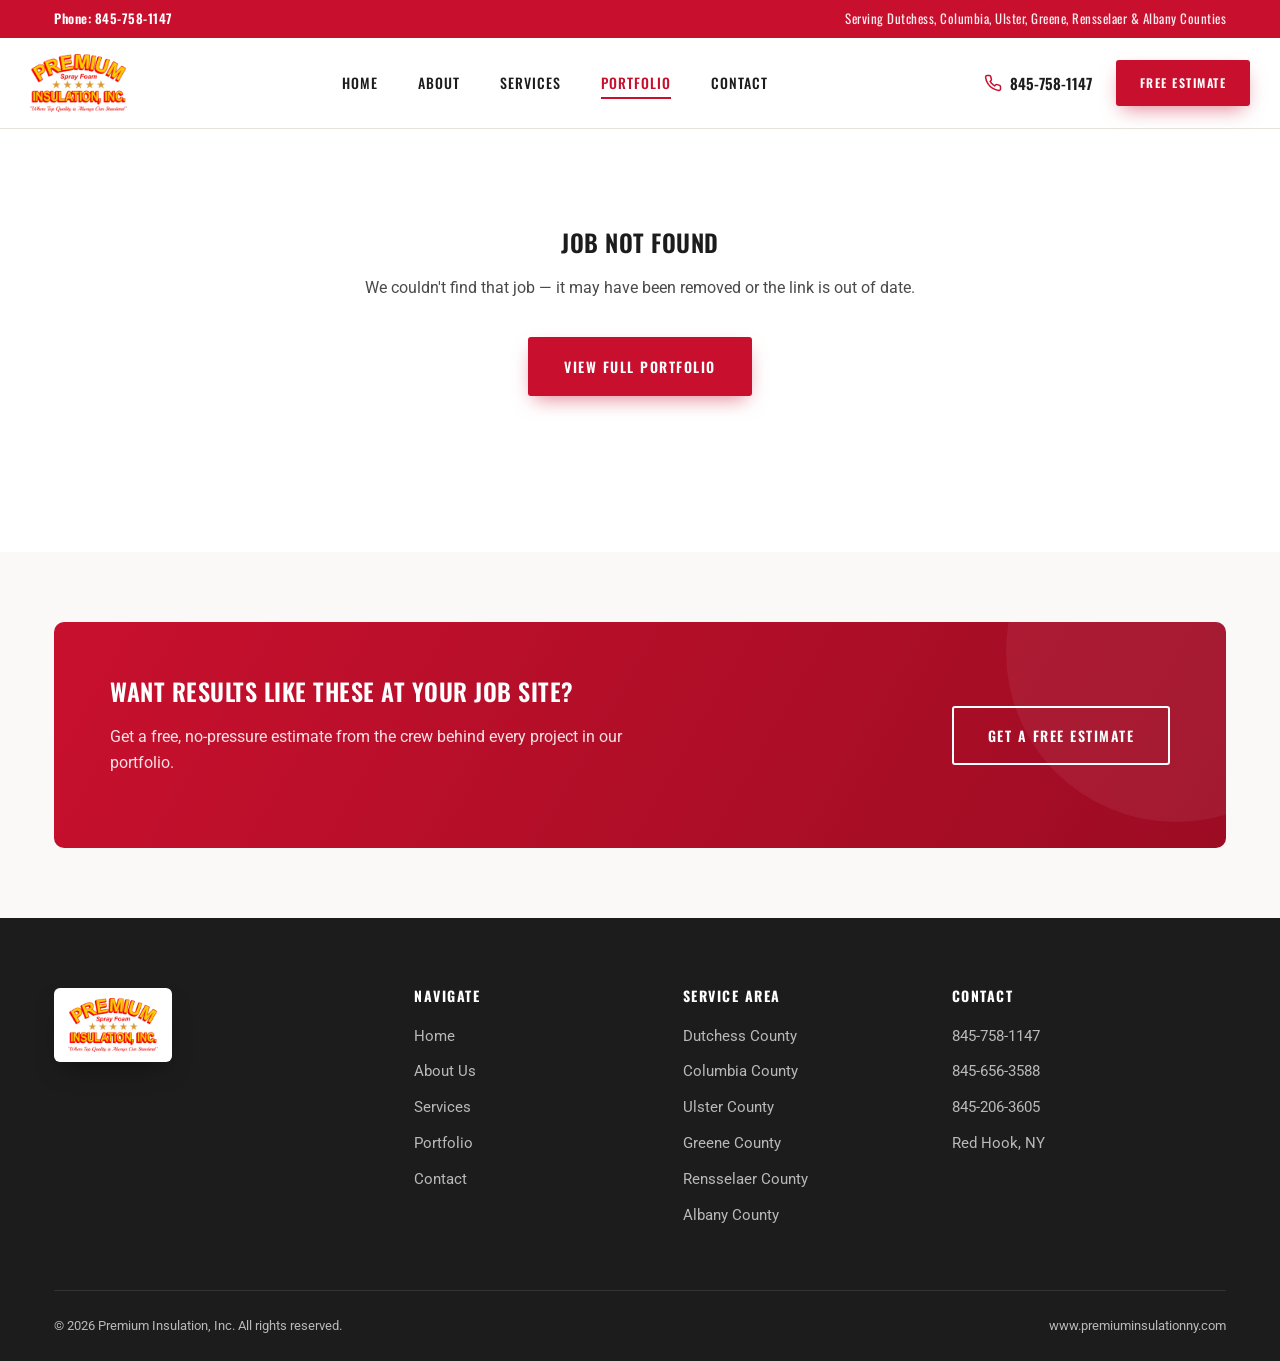
<file: portfolio-detail.html>
<!DOCTYPE html>
<html lang="en">
<head>
<meta charset="UTF-8">
<meta name="viewport" content="width=device-width, initial-scale=1.0">
<title>Job Details | Premium Insulation, Inc.</title>
<meta name="description" content="Full before, after, and in-progress photos for a Premium Insulation, Inc. job.">
<!-- Indexable as of the pretty-URL change: each job is served at its own
     /portfolio/<slug> URL via a 200 rewrite. portfolio-detail.js fills in the
     canonical, title, description and image below from the matched job, and
     injects a noindex tag instead when the slug matches nothing. -->
<link rel="canonical" href="https://premiuminsulationny.com/portfolio.html">

<link rel="icon" type="image/png" sizes="32x32" href="/assets/img/favicon-32.png">
<link rel="icon" type="image/png" sizes="16x16" href="/assets/img/favicon-16.png">
<link rel="apple-touch-icon" href="/assets/img/apple-touch-icon.png">
<meta name="theme-color" content="#c8102e">

<meta property="og:type" content="website">
<meta property="og:site_name" content="Premium Insulation, Inc.">
<meta property="og:locale" content="en_US">
<meta property="og:url" content="https://premiuminsulationny.com/portfolio.html">
<meta property="og:title" content="Job Details | Premium Insulation, Inc.">
<meta property="og:description" content="Full before, after, and in-progress photos from a Premium Insulation, Inc. job.">
<meta property="og:image" content="https://premiuminsulationny.com/assets/img/og-share.jpg">
<meta property="og:image:width" content="1200">
<meta property="og:image:height" content="630">
<meta property="og:image:alt" content="Premium Insulation, Inc. box truck lettered with the company name, tagline, and phone number">
<meta name="twitter:card" content="summary_large_image">
<meta name="twitter:title" content="Job Details | Premium Insulation, Inc.">
<meta name="twitter:description" content="Full before, after, and in-progress photos from a Premium Insulation, Inc. job.">
<meta name="twitter:image" content="https://premiuminsulationny.com/assets/img/og-share.jpg">

<link rel="preconnect" href="https://fonts.googleapis.com">
<link rel="preconnect" href="https://fonts.gstatic.com" crossorigin>
<link href="https://fonts.googleapis.com/css2?family=Oswald:wght@400;500;600;700&family=Great+Vibes&family=Roboto:wght@400;500;700&display=swap" rel="stylesheet">
<link rel="stylesheet" href="/css/styles.css">
</head>
<body>
<a class="skip-link" href="#main">Skip to main content</a>

<div class="topbar">
  <div class="container">
    <a href="tel:8457581147" class="topbar__phone">Phone: 845-758-1147</a>
    <span class="topbar__serving">Serving Dutchess, Columbia, Ulster, Greene, Rensselaer &amp; Albany Counties</span>
  </div>
</div>

<header class="site-header">
  <div class="container nav">
    <a href="/" class="logo">
      <img src="/assets/img/PremiumInsulation-Logo.png" alt="Premium Insulation, Inc." class="logo__img" width="480" height="288">
    </a>
    <nav>
      <ul class="nav__links">
        <li><a href="/">Home</a></li>
        <li><a href="/about.html">About</a></li>
        <li><a href="/services.html">Services</a></li>
        <li><a href="/portfolio.html" class="active">Portfolio</a></li>
        <li><a href="/contact.html">Contact</a></li>
      </ul>
    </nav>
    <div class="nav__right">
      <a href="tel:8457581147" class="nav__phone">
        <svg viewBox="0 0 24 24" fill="none" stroke="currentColor" stroke-width="2" stroke-linecap="round" stroke-linejoin="round"><path d="M22 16.92v3a2 2 0 0 1-2.18 2 19.79 19.79 0 0 1-8.63-3.07 19.5 19.5 0 0 1-6-6 19.79 19.79 0 0 1-3.07-8.67A2 2 0 0 1 4.11 2h3a2 2 0 0 1 2 1.72c.127.96.361 1.903.7 2.81a2 2 0 0 1-.45 2.11L8.09 9.91a16 16 0 0 0 6 6l1.27-1.27a2 2 0 0 1 2.11-.45c.907.339 1.85.573 2.81.7A2 2 0 0 1 22 16.92z"/></svg>
        <span class="txt">845-758-1147</span>
      </a>
      <a href="/contact.html" class="btn btn--primary btn--sm">Free Estimate</a>
      <button class="nav__toggle" aria-label="Open menu"><span></span><span></span><span></span></button>
    </div>
  </div>
</header>

<div class="mobile-drawer">
  <button class="mobile-drawer__close" aria-label="Close menu">&times;</button>
  <a href="/">Home</a>
  <a href="/about.html">About</a>
  <a href="/services.html">Services</a>
  <a href="/portfolio.html">Portfolio</a>
  <a href="/contact.html">Contact</a>
  <a href="tel:8457581147" style="color:#f0a500;">845-758-1147</a>
</div>

<main id="main">

<!-- ============================================================
     JOB DETAIL CONTENT (populated by js/portfolio-detail.js)
     ============================================================ -->
<div id="jobDetailMount">
  <section class="section--tight">
    <div class="container">
      <a href="/portfolio.html" class="back-link reveal">
        <svg viewBox="0 0 24 24" fill="none" stroke="currentColor" stroke-width="2" stroke-linecap="round" stroke-linejoin="round"><path d="M19 12H5M11 18l-6-6 6-6"/></svg>
        Back to Portfolio
      </a>

      <div class="job-detail-head reveal">
        <div class="job-detail-meta">
          <span id="jobMetaService"></span>
          <span>&middot;</span>
          <span id="jobMetaCounty"></span>
        </div>
        <h1 id="jobTitle">Loading job&hellip;</h1>
        <p id="jobCaption" class="job-detail-caption"></p>
      </div>

      <div id="jobHeroSlider" class="job-hero-slider reveal"></div>
    </div>
  </section>

  <section class="section section--offwhite">
    <div class="container">
      <div class="section-head center reveal">
        <span class="eyebrow" style="justify-content:center;">Full Gallery</span>
        <h2>Every Angle of This Job</h2>
        <p>Tap any photo to view it larger.</p>
      </div>
      <div id="jobThumbGrid" class="job-thumb-grid reveal-stagger"></div>
    </div>
  </section>
</div>

<!-- ============================================================
     NOT FOUND STATE
     ============================================================ -->
<section class="section" id="jobNotFound" style="display:none;">
  <div class="container">
    <div class="section-head center">
      <h2>Job Not Found</h2>
      <p>We couldn't find that job — it may have been removed or the link is out of date.</p>
      <a href="/portfolio.html" class="btn btn--primary" style="margin-top:20px;">View Full Portfolio</a>
    </div>
  </div>
</section>

<!-- ============================================================
     CALLOUT
     ============================================================ -->
<section class="section--tight section--offwhite">
  <div class="container">
    <div class="callout reveal">
      <div>
        <h2>Want Results Like These at Your Job Site?</h2>
        <p>Get a free, no-pressure estimate from the crew behind every project in our portfolio.</p>
      </div>
      <a href="/contact.html" class="btn btn--outline">Get a Free Estimate</a>
    </div>
  </div>
</section>

<!-- ============================================================
     LIGHTBOX
     ============================================================ -->
<div class="lightbox" id="lightbox">
  <button class="lightbox__close" id="lightboxClose" aria-label="Close">&times;</button>
  <button class="lightbox__nav lightbox__nav--prev" id="lightboxPrev" aria-label="Previous photo">
    <svg viewBox="0 0 24 24" fill="none" stroke="currentColor" stroke-width="2" stroke-linecap="round" stroke-linejoin="round"><path d="M15 18l-6-6 6-6"/></svg>
  </button>
  <!-- No src until a thumbnail is clicked: src="" re-requests the current
       page URL. Populated by portfolio-detail.js. -->
  <img id="lightboxImg" class="lightbox__img" alt="">
  <button class="lightbox__nav lightbox__nav--next" id="lightboxNext" aria-label="Next photo">
    <svg viewBox="0 0 24 24" fill="none" stroke="currentColor" stroke-width="2" stroke-linecap="round" stroke-linejoin="round"><path d="M9 18l6-6-6-6"/></svg>
  </button>
  <div class="lightbox__counter" id="lightboxCounter"></div>
</div>

</main>

<footer class="site-footer">
  <div class="container">
    <div class="footer-grid">
      <div class="footer-logo">
        <img src="/assets/img/PremiumInsulation-Logo.png" alt="Premium Insulation, Inc." class="footer-logo__img" width="480" height="288" loading="lazy">
      </div>
      <div>
        <h4>Navigate</h4>
        <ul>
          <li><a href="/">Home</a></li>
          <li><a href="/about.html">About Us</a></li>
          <li><a href="/services.html">Services</a></li>
          <li><a href="/portfolio.html">Portfolio</a></li>
          <li><a href="/contact.html">Contact</a></li>
        </ul>
      </div>
      <div>
        <h4>Service Area</h4>
        <ul>
          <li>Dutchess County</li>
          <li>Columbia County</li>
          <li>Ulster County</li>
          <li>Greene County</li>
          <li>Rensselaer County</li>
          <li>Albany County</li>
        </ul>
      </div>
      <div>
        <h4>Contact</h4>
        <ul>
          <li><a href="tel:8457581147">845-758-1147</a></li>
          <li><a href="tel:8456563588">845-656-3588</a></li>
          <li><a href="tel:8452063605">845-206-3605</a></li>
          <li>Red Hook, NY</li>
        </ul>
      </div>
    </div>
    <div class="footer-bottom">
      <span>&copy; <span class="js-year">2026</span> Premium Insulation, Inc. All rights reserved.</span>
      <span>www.premiuminsulationny.com</span>
    </div>
  </div>
</footer>

<script src="/js/main.js"></script>
<script src="/js/portfolio-common.js"></script>
<script src="/js/portfolio-detail.js"></script>
</body>
</html>
</file>
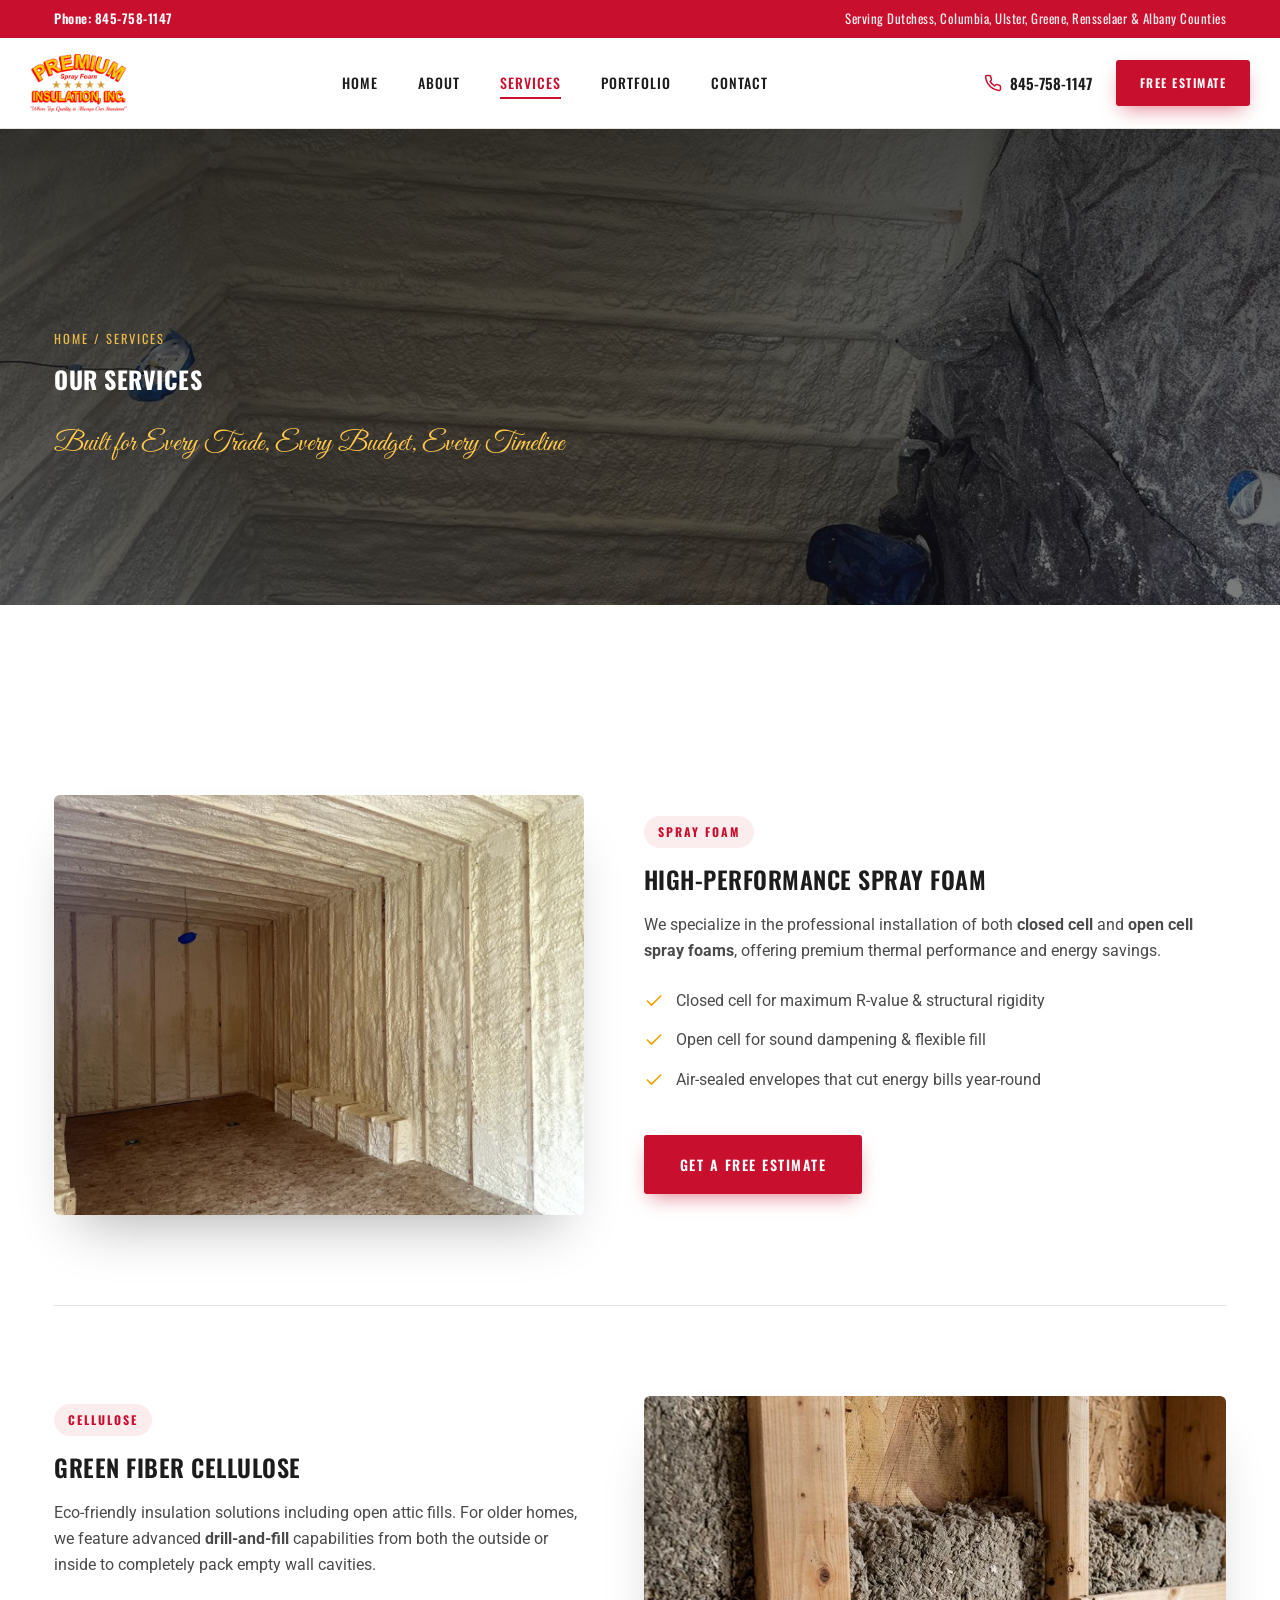
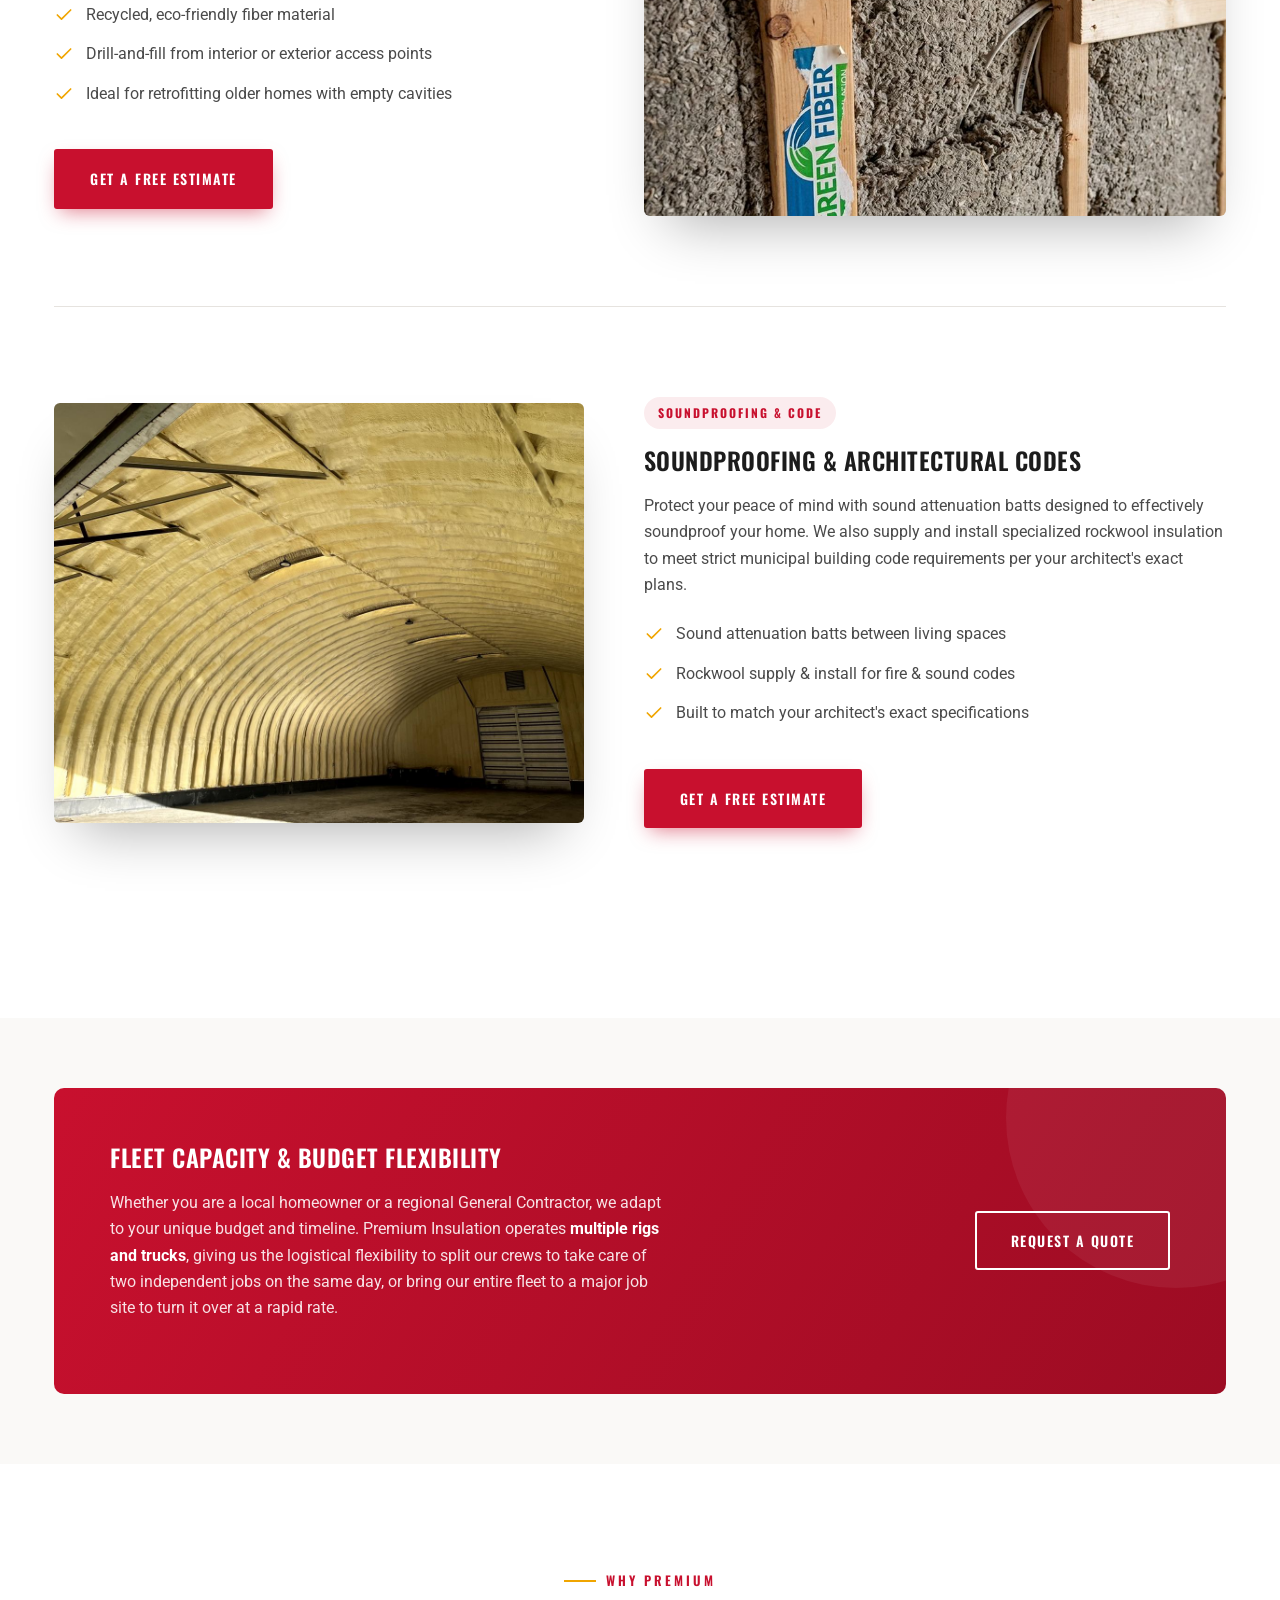
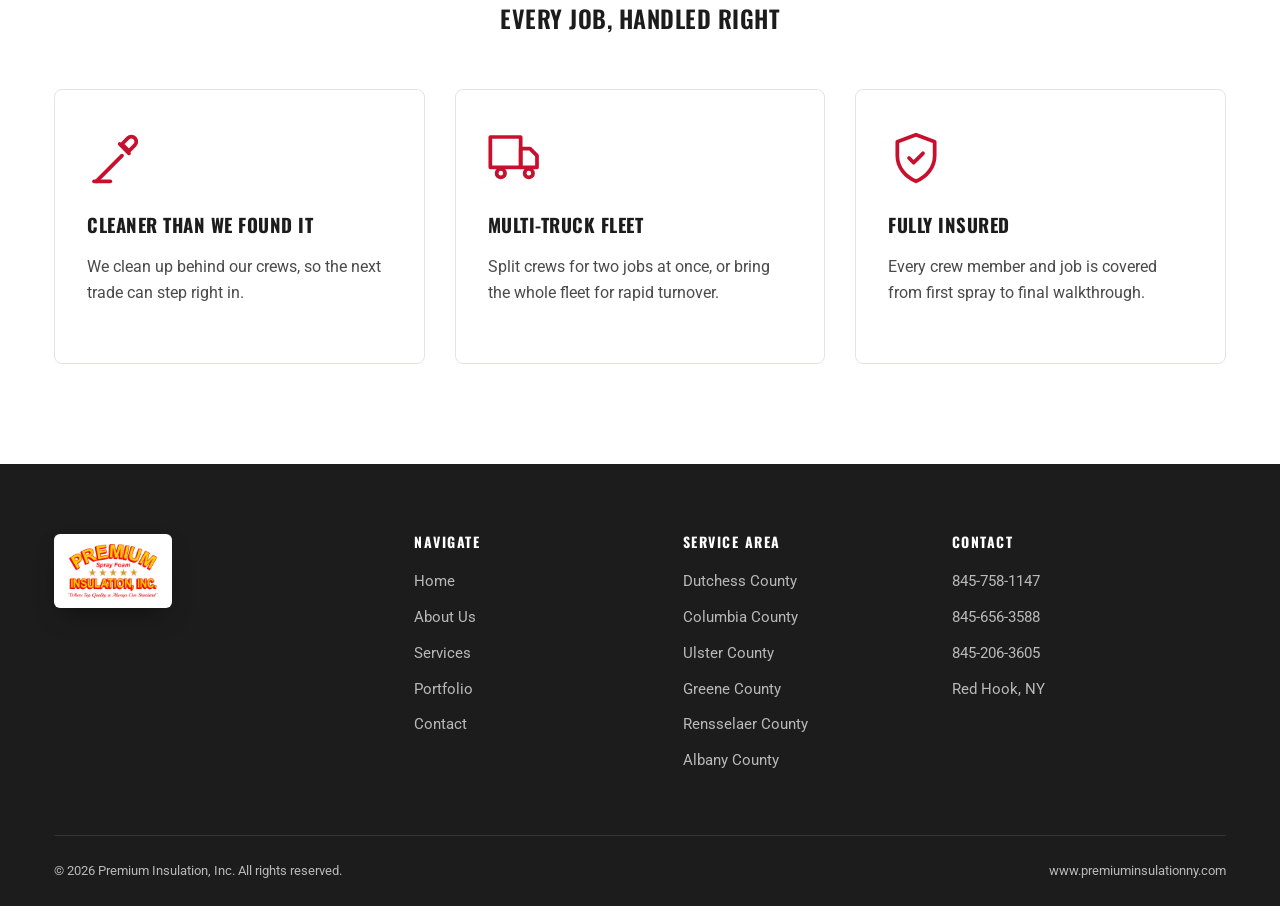
<file: services.html>
<!DOCTYPE html>
<html lang="en">
<head>
<meta charset="UTF-8">
<meta name="viewport" content="width=device-width, initial-scale=1.0">
<title>Services | Spray Foam, Cellulose &amp; Soundproofing | Premium Insulation, Inc.</title>
<meta name="description" content="Closed &amp; open cell spray foam, green fiber cellulose drill-and-fill, sound attenuation batts, and rockwool code-compliance insulation from Premium Insulation, Inc.">
<link rel="canonical" href="https://premiuminsulationny.com/services.html">

<link rel="icon" type="image/png" sizes="32x32" href="/assets/img/favicon-32.png">
<link rel="icon" type="image/png" sizes="16x16" href="/assets/img/favicon-16.png">
<link rel="apple-touch-icon" href="/assets/img/apple-touch-icon.png">
<meta name="theme-color" content="#c8102e">

<meta property="og:type" content="website">
<meta property="og:site_name" content="Premium Insulation, Inc.">
<meta property="og:locale" content="en_US">
<meta property="og:url" content="https://premiuminsulationny.com/services.html">
<meta property="og:title" content="Services | Spray Foam, Cellulose &amp; Soundproofing | Premium Insulation, Inc.">
<meta property="og:description" content="Closed and open cell spray foam, green fiber cellulose drill-and-fill, sound attenuation batts, and rockwool code-compliance insulation.">
<meta property="og:image" content="https://premiuminsulationny.com/assets/img/og-share.jpg">
<meta property="og:image:width" content="1200">
<meta property="og:image:height" content="630">
<meta property="og:image:alt" content="Premium Insulation, Inc. box truck lettered with the company name, tagline, and phone number">
<meta name="twitter:card" content="summary_large_image">
<meta name="twitter:title" content="Services | Spray Foam, Cellulose &amp; Soundproofing | Premium Insulation, Inc.">
<meta name="twitter:description" content="Closed and open cell spray foam, green fiber cellulose drill-and-fill, sound attenuation batts, and rockwool code-compliance insulation.">
<meta name="twitter:image" content="https://premiuminsulationny.com/assets/img/og-share.jpg">

<link rel="preconnect" href="https://fonts.googleapis.com">
<link rel="preconnect" href="https://fonts.gstatic.com" crossorigin>
<link href="https://fonts.googleapis.com/css2?family=Oswald:wght@400;500;600;700&family=Great+Vibes&family=Roboto:wght@400;500;700&display=swap" rel="stylesheet">
<link rel="stylesheet" href="css/styles.css">
</head>
<body>
<a class="skip-link" href="#main">Skip to main content</a>

<div class="topbar">
  <div class="container">
    <a href="tel:8457581147" class="topbar__phone">Phone: 845-758-1147</a>
    <span class="topbar__serving">Serving Dutchess, Columbia, Ulster, Greene, Rensselaer &amp; Albany Counties</span>
  </div>
</div>

<header class="site-header">
  <div class="container nav">
    <a href="index.html" class="logo">
      <img src="assets/img/PremiumInsulation-Logo.png" alt="Premium Insulation, Inc." class="logo__img" width="480" height="288">
    </a>
    <nav>
      <ul class="nav__links">
        <li><a href="index.html">Home</a></li>
        <li><a href="about.html">About</a></li>
        <li><a href="services.html" class="active">Services</a></li>
        <li><a href="portfolio.html">Portfolio</a></li>
        <li><a href="contact.html">Contact</a></li>
      </ul>
    </nav>
    <div class="nav__right">
      <a href="tel:8457581147" class="nav__phone">
        <svg viewBox="0 0 24 24" fill="none" stroke="currentColor" stroke-width="2" stroke-linecap="round" stroke-linejoin="round"><path d="M22 16.92v3a2 2 0 0 1-2.18 2 19.79 19.79 0 0 1-8.63-3.07 19.5 19.5 0 0 1-6-6 19.79 19.79 0 0 1-3.07-8.67A2 2 0 0 1 4.11 2h3a2 2 0 0 1 2 1.72c.127.96.361 1.903.7 2.81a2 2 0 0 1-.45 2.11L8.09 9.91a16 16 0 0 0 6 6l1.27-1.27a2 2 0 0 1 2.11-.45c.907.339 1.85.573 2.81.7A2 2 0 0 1 22 16.92z"/></svg>
        <span class="txt">845-758-1147</span>
      </a>
      <a href="contact.html" class="btn btn--primary btn--sm">Free Estimate</a>
      <button class="nav__toggle" aria-label="Open menu"><span></span><span></span><span></span></button>
    </div>
  </div>
</header>

<div class="mobile-drawer">
  <button class="mobile-drawer__close" aria-label="Close menu">&times;</button>
  <a href="index.html">Home</a>
  <a href="about.html">About</a>
  <a href="services.html">Services</a>
  <a href="portfolio.html">Portfolio</a>
  <a href="contact.html">Contact</a>
  <a href="tel:8457581147" style="color:#f0a500;">845-758-1147</a>
</div>

<main id="main">

<!-- ============================================================
     BANNER HEADER
     ============================================================ -->
<section class="page-banner" style="background-image:url('assets/img/attic-corner-1.jpg');">
  <div class="page-banner__overlay"></div>
  <div class="container">
    <div class="breadcrumb">Home / Services</div>
    <h1>Our Services</h1>
    <p class="script">Built for Every Trade, Every Budget, Every Timeline</p>
  </div>
</section>

<!-- ============================================================
     BLOCK 1: HIGH-PERFORMANCE SPRAY FOAM
     ============================================================ -->
<section class="section" id="spray-foam">
  <div class="container">
    <div class="service-block reveal">
      <div class="sb-media">
        <img src="assets/img/attic-frame-1.jpg" alt="Closed cell spray foam insulation applied throughout attic wood framing" width="1200" height="900" loading="lazy" decoding="async">
      </div>
      <div class="sb-text">
        <span class="sb-tag">Spray Foam</span>
        <h2>High-Performance Spray Foam</h2>
        <p>We specialize in the professional installation of both <strong>closed cell</strong> and <strong>open cell spray foams</strong>, offering premium thermal performance and energy savings.</p>
        <ul class="tick-list">
          <li><svg viewBox="0 0 24 24" fill="none" stroke="currentColor" stroke-width="2" stroke-linecap="round" stroke-linejoin="round"><path d="M20 6 9 17l-5-5"/></svg>Closed cell for maximum R-value &amp; structural rigidity</li>
          <li><svg viewBox="0 0 24 24" fill="none" stroke="currentColor" stroke-width="2" stroke-linecap="round" stroke-linejoin="round"><path d="M20 6 9 17l-5-5"/></svg>Open cell for sound dampening &amp; flexible fill</li>
          <li><svg viewBox="0 0 24 24" fill="none" stroke="currentColor" stroke-width="2" stroke-linecap="round" stroke-linejoin="round"><path d="M20 6 9 17l-5-5"/></svg>Air-sealed envelopes that cut energy bills year-round</li>
        </ul>
        <a href="contact.html" class="btn btn--primary" style="margin-top:28px;">Get a Free Estimate</a>
      </div>
    </div>

    <!-- ============================================================
         BLOCK 2: GREEN FIBER CELLULOSE
         ============================================================ -->
    <div class="service-block reverse reveal" id="cellulose">
      <div class="sb-media">
        <img src="assets/img/GreenFiber.jpeg" alt="Green Fiber cellulose insulation packed into an open wall cavity" width="1200" height="655" loading="lazy" decoding="async">
      </div>
      <div class="sb-text">
        <span class="sb-tag">Cellulose</span>
        <h2>Green Fiber Cellulose</h2>
        <p>Eco-friendly insulation solutions including open attic fills. For older homes, we feature advanced <strong>drill-and-fill</strong> capabilities from both the outside or inside to completely pack empty wall cavities.</p>
        <ul class="tick-list">
          <li><svg viewBox="0 0 24 24" fill="none" stroke="currentColor" stroke-width="2" stroke-linecap="round" stroke-linejoin="round"><path d="M20 6 9 17l-5-5"/></svg>Recycled, eco-friendly fiber material</li>
          <li><svg viewBox="0 0 24 24" fill="none" stroke="currentColor" stroke-width="2" stroke-linecap="round" stroke-linejoin="round"><path d="M20 6 9 17l-5-5"/></svg>Drill-and-fill from interior or exterior access points</li>
          <li><svg viewBox="0 0 24 24" fill="none" stroke="currentColor" stroke-width="2" stroke-linecap="round" stroke-linejoin="round"><path d="M20 6 9 17l-5-5"/></svg>Ideal for retrofitting older homes with empty cavities</li>
        </ul>
        <a href="contact.html" class="btn btn--primary" style="margin-top:28px;">Get a Free Estimate</a>
      </div>
    </div>

    <!-- ============================================================
         BLOCK 3: SOUNDPROOFING & ARCHITECTURAL CODES
         ============================================================ -->
    <div class="service-block reveal" id="soundproofing">
      <div class="sb-media">
        <img src="assets/img/hangar-dome-2.jpg" alt="Sound attenuation and rockwool insulation installed in a large commercial hangar" width="1200" height="900" loading="lazy" decoding="async">
      </div>
      <div class="sb-text">
        <span class="sb-tag">Soundproofing &amp; Code</span>
        <h2>Soundproofing &amp; Architectural Codes</h2>
        <p>Protect your peace of mind with sound attenuation batts designed to effectively soundproof your home. We also supply and install specialized rockwool insulation to meet strict municipal building code requirements per your architect's exact plans.</p>
        <ul class="tick-list">
          <li><svg viewBox="0 0 24 24" fill="none" stroke="currentColor" stroke-width="2" stroke-linecap="round" stroke-linejoin="round"><path d="M20 6 9 17l-5-5"/></svg>Sound attenuation batts between living spaces</li>
          <li><svg viewBox="0 0 24 24" fill="none" stroke="currentColor" stroke-width="2" stroke-linecap="round" stroke-linejoin="round"><path d="M20 6 9 17l-5-5"/></svg>Rockwool supply &amp; install for fire &amp; sound codes</li>
          <li><svg viewBox="0 0 24 24" fill="none" stroke="currentColor" stroke-width="2" stroke-linecap="round" stroke-linejoin="round"><path d="M20 6 9 17l-5-5"/></svg>Built to match your architect's exact specifications</li>
        </ul>
        <a href="contact.html" class="btn btn--primary" style="margin-top:28px;">Get a Free Estimate</a>
      </div>
    </div>
  </div>
</section>

<!-- ============================================================
     BLOCK 4: FLEET CAPACITY & BUDGET FLEXIBILITY (Full Width Callout)
     ============================================================ -->
<section class="section--tight section--offwhite">
  <div class="container">
    <div class="callout reveal">
      <div>
        <h2>Fleet Capacity &amp; Budget Flexibility</h2>
        <p>Whether you are a local homeowner or a regional General Contractor, we adapt to your unique budget and timeline. Premium Insulation operates <strong style="color:#fff;">multiple rigs and trucks</strong>, giving us the logistical flexibility to split our crews to take care of two independent jobs on the same day, or bring our entire fleet to a major job site to turn it over at a rapid rate.</p>
      </div>
      <a href="contact.html" class="btn btn--outline">Request a Quote</a>
    </div>
  </div>
</section>

<!-- ============================================================
     Quick Comparison Cards
     ============================================================ -->
<section class="section">
  <div class="container">
    <div class="section-head center reveal">
      <span class="eyebrow" style="justify-content:center;">Why Premium</span>
      <h2>Every Job, Handled Right</h2>
    </div>
    <div class="cards reveal-stagger">
      <div class="card">
        <svg class="card__icon" viewBox="0 0 24 24" fill="none" stroke="currentColor" stroke-width="1.6" stroke-linecap="round" stroke-linejoin="round"><path d="M4 22 15 11"/><path d="m14 6 4 4"/><path d="M17.5 3.5a2.12 2.12 0 0 1 3 3L18 9l-3-3Z"/><path d="M3 22h7"/></svg>
        <h3>Cleaner Than We Found It</h3>
        <p>We clean up behind our crews, so the next trade can step right in.</p>
      </div>
      <div class="card">
        <svg class="card__icon" viewBox="0 0 24 24" fill="none" stroke="currentColor" stroke-width="1.6" stroke-linecap="round" stroke-linejoin="round"><path d="M1 3h13v13H1z"/><path d="M14 8h4l3 3v5h-7z"/><circle cx="5.5" cy="18.5" r="1.8"/><circle cx="17.5" cy="18.5" r="1.8"/></svg>
        <h3>Multi-Truck Fleet</h3>
        <p>Split crews for two jobs at once, or bring the whole fleet for rapid turnover.</p>
      </div>
      <div class="card">
        <svg class="card__icon" viewBox="0 0 24 24" fill="none" stroke="currentColor" stroke-width="1.6" stroke-linecap="round" stroke-linejoin="round"><path d="M12 2 4 5v6c0 5 3.4 9 8 11 4.6-2 8-6 8-11V5l-8-3Z"/><path d="m9 12 2 2 4-4"/></svg>
        <h3>Fully Insured</h3>
        <p>Every crew member and job is covered from first spray to final walkthrough.</p>
      </div>
    </div>
  </div>
</section>

</main>

<footer class="site-footer">
  <div class="container">
    <div class="footer-grid">
      <div class="footer-logo">
        <img src="assets/img/PremiumInsulation-Logo.png" alt="Premium Insulation, Inc." class="footer-logo__img" width="480" height="288" loading="lazy">
      </div>
      <div>
        <h4>Navigate</h4>
        <ul>
          <li><a href="index.html">Home</a></li>
          <li><a href="about.html">About Us</a></li>
          <li><a href="services.html">Services</a></li>
          <li><a href="portfolio.html">Portfolio</a></li>
          <li><a href="contact.html">Contact</a></li>
        </ul>
      </div>
      <div>
        <h4>Service Area</h4>
        <ul>
          <li>Dutchess County</li>
          <li>Columbia County</li>
          <li>Ulster County</li>
          <li>Greene County</li>
          <li>Rensselaer County</li>
          <li>Albany County</li>
        </ul>
      </div>
      <div>
        <h4>Contact</h4>
        <ul>
          <li><a href="tel:8457581147">845-758-1147</a></li>
          <li><a href="tel:8456563588">845-656-3588</a></li>
          <li><a href="tel:8452063605">845-206-3605</a></li>
          <li>Red Hook, NY</li>
        </ul>
      </div>
    </div>
    <div class="footer-bottom">
      <span>&copy; <span class="js-year">2026</span> Premium Insulation, Inc. All rights reserved.</span>
      <span>www.premiuminsulationny.com</span>
    </div>
  </div>
</footer>

<script src="js/main.js"></script>
</body>
</html>
</file>
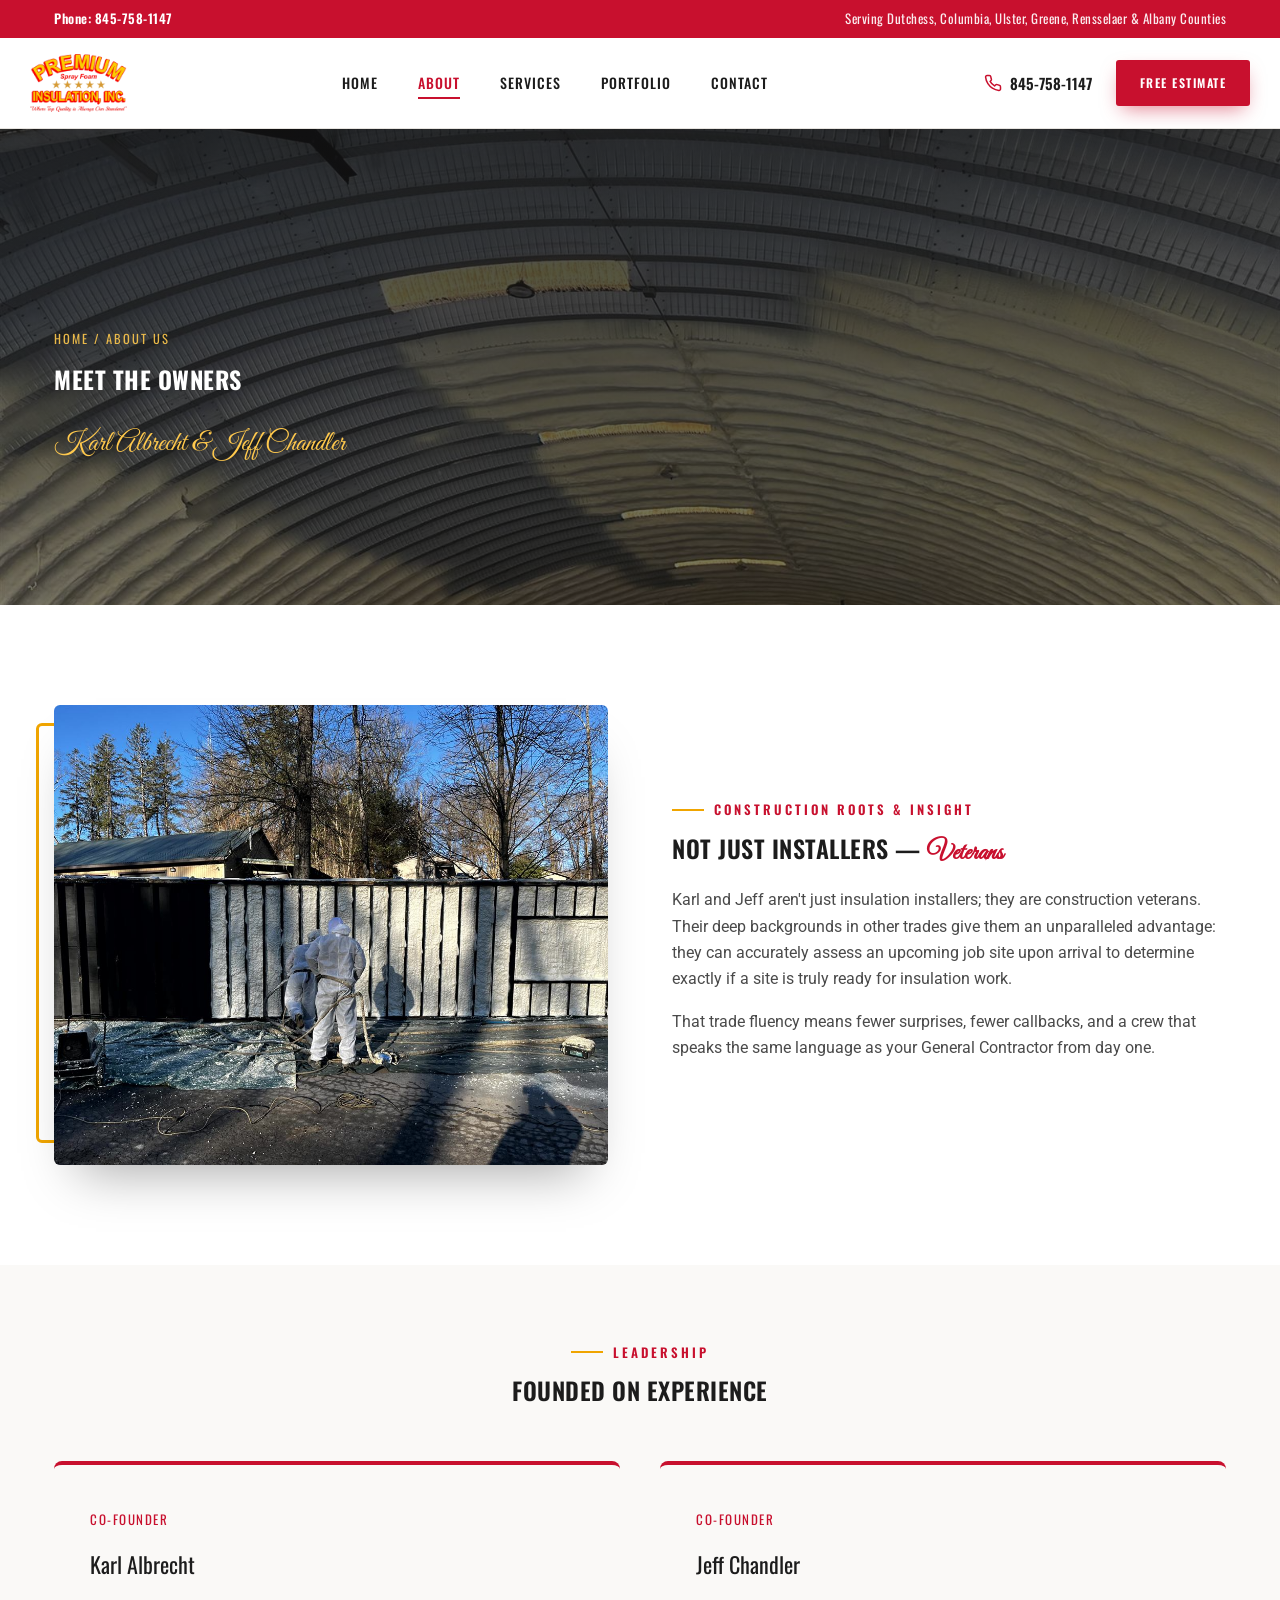
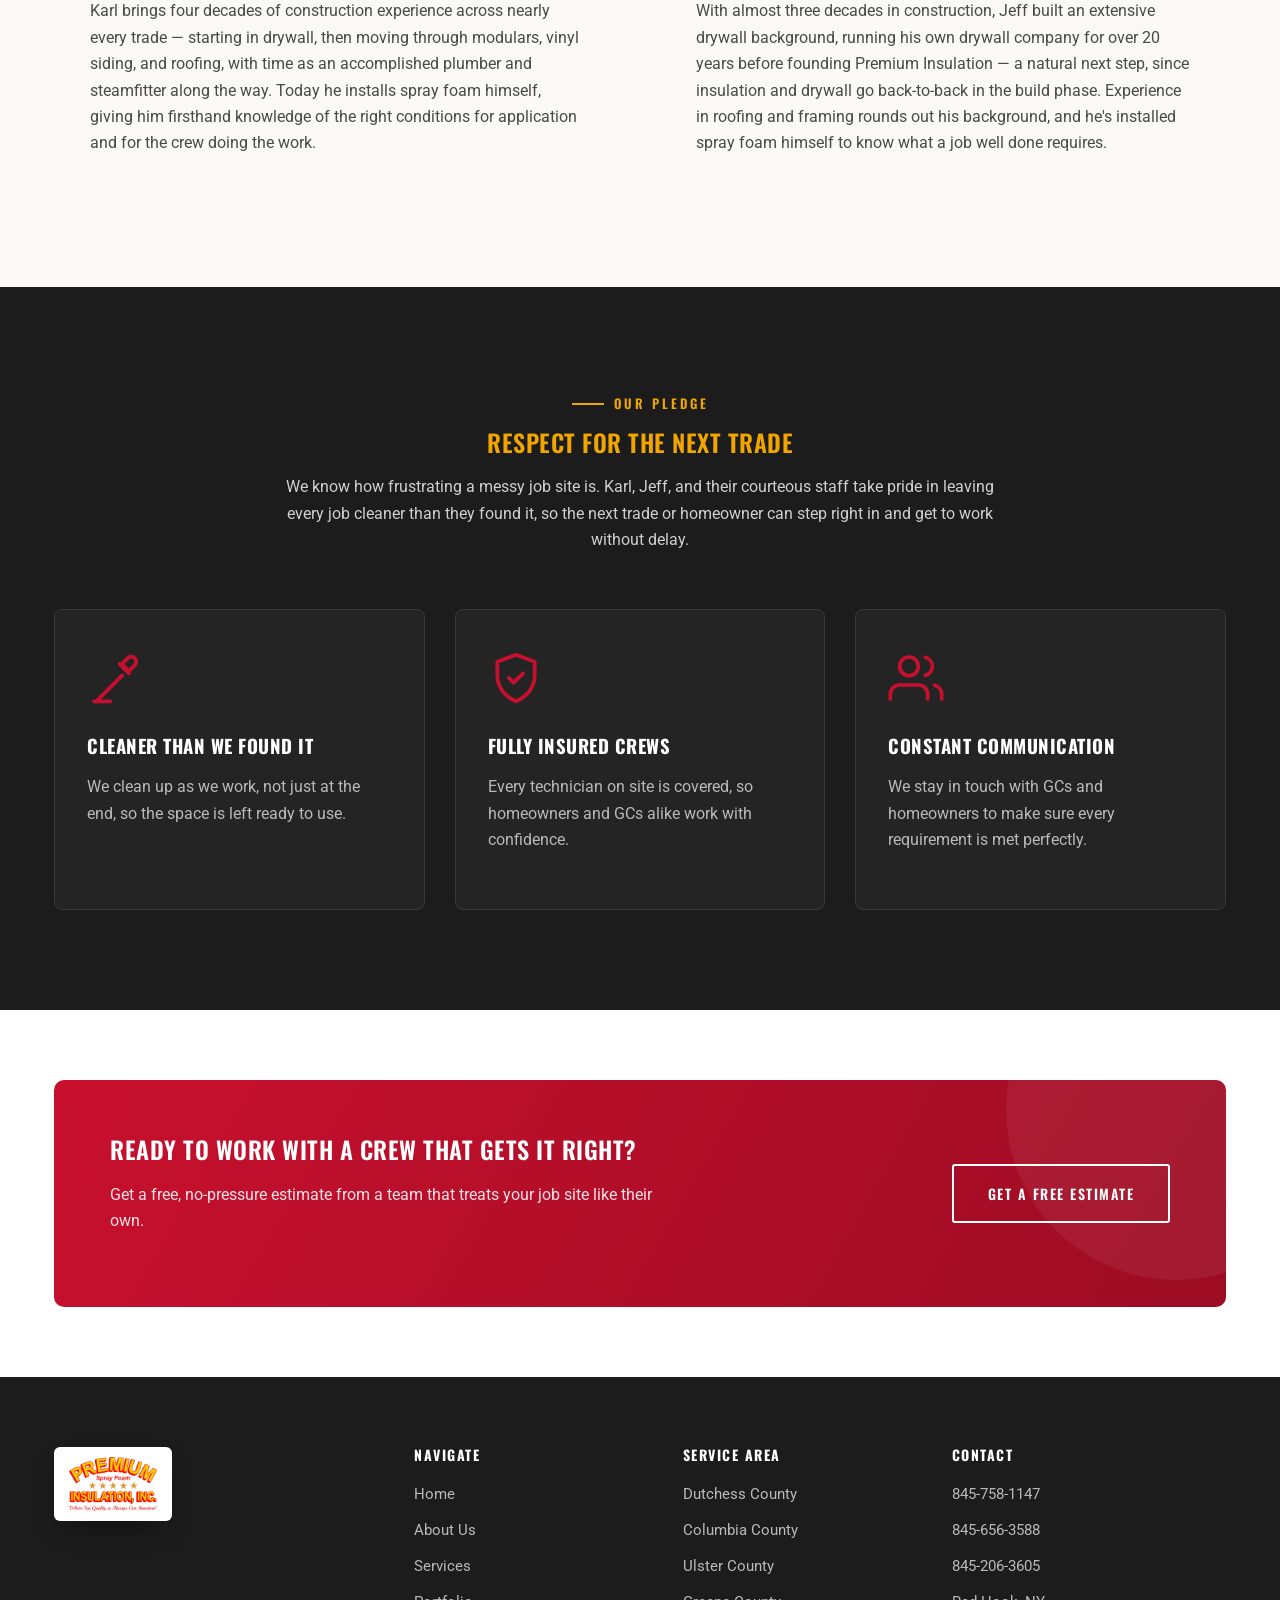
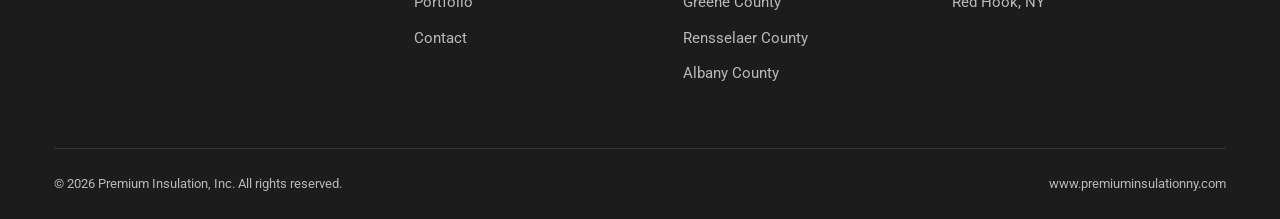
<file: public/about.html>
<!DOCTYPE html>
<html lang="en">
<head>
<meta charset="UTF-8">
<meta name="viewport" content="width=device-width, initial-scale=1.0">
<title>About Us | Karl Albrecht &amp; Jeff Chandler | Premium Insulation, Inc.</title>
<meta name="description" content="Meet the owners of Premium Insulation, Inc. — Karl Albrecht and Jeff Chandler bring over 6 decades of combined construction experience to every insulation job in the Hudson Valley.">
<link rel="canonical" href="https://premiuminsulationny.com/about">

<link rel="icon" type="image/png" sizes="32x32" href="/assets/img/favicon-32.png">
<link rel="icon" type="image/png" sizes="16x16" href="/assets/img/favicon-16.png">
<link rel="apple-touch-icon" href="/assets/img/apple-touch-icon.png">
<meta name="theme-color" content="#c8102e">

<meta property="og:type" content="website">
<meta property="og:site_name" content="Premium Insulation, Inc.">
<meta property="og:locale" content="en_US">
<meta property="og:url" content="https://premiuminsulationny.com/about">
<meta property="og:title" content="About Us | Karl Albrecht &amp; Jeff Chandler | Premium Insulation, Inc.">
<meta property="og:description" content="Karl and Jeff bring over six decades of combined construction experience — drywall, roofing, plumbing, framing — to every insulation job in the Hudson Valley.">
<meta property="og:image" content="https://premiuminsulationny.com/assets/img/og-share.jpg">
<meta property="og:image:width" content="1200">
<meta property="og:image:height" content="630">
<meta property="og:image:alt" content="Premium Insulation, Inc. box truck lettered with the company name, tagline, and phone number">
<meta name="twitter:card" content="summary_large_image">
<meta name="twitter:title" content="About Us | Karl Albrecht &amp; Jeff Chandler | Premium Insulation, Inc.">
<meta name="twitter:description" content="Karl and Jeff bring over six decades of combined construction experience — drywall, roofing, plumbing, framing — to every insulation job in the Hudson Valley.">
<meta name="twitter:image" content="https://premiuminsulationny.com/assets/img/og-share.jpg">

<link rel="preconnect" href="https://fonts.googleapis.com">
<link rel="preconnect" href="https://fonts.gstatic.com" crossorigin>
<link href="https://fonts.googleapis.com/css2?family=Oswald:wght@400;500;600;700&family=Great+Vibes&family=Roboto:wght@400;500;700&display=swap" rel="stylesheet">
<link rel="stylesheet" href="css/styles.css">
</head>
<body>
<a class="skip-link" href="#main">Skip to main content</a>

<div class="topbar">
  <div class="container">
    <a href="tel:8457581147" class="topbar__phone">Phone: 845-758-1147</a>
    <span class="topbar__serving">Serving Dutchess, Columbia, Ulster, Greene, Rensselaer &amp; Albany Counties</span>
  </div>
</div>

<header class="site-header">
  <div class="container nav">
    <a href="/" class="logo">
      <img src="assets/img/PremiumInsulation-Logo.png" alt="Premium Insulation, Inc." class="logo__img" width="480" height="288">
    </a>
    <nav>
      <ul class="nav__links">
        <li><a href="/">Home</a></li>
        <li><a href="/about" class="active">About</a></li>
        <li><a href="/services">Services</a></li>
        <li><a href="/portfolio">Portfolio</a></li>
        <li><a href="/contact">Contact</a></li>
      </ul>
    </nav>
    <div class="nav__right">
      <a href="tel:8457581147" class="nav__phone">
        <svg viewBox="0 0 24 24" fill="none" stroke="currentColor" stroke-width="2" stroke-linecap="round" stroke-linejoin="round"><path d="M22 16.92v3a2 2 0 0 1-2.18 2 19.79 19.79 0 0 1-8.63-3.07 19.5 19.5 0 0 1-6-6 19.79 19.79 0 0 1-3.07-8.67A2 2 0 0 1 4.11 2h3a2 2 0 0 1 2 1.72c.127.96.361 1.903.7 2.81a2 2 0 0 1-.45 2.11L8.09 9.91a16 16 0 0 0 6 6l1.27-1.27a2 2 0 0 1 2.11-.45c.907.339 1.85.573 2.81.7A2 2 0 0 1 22 16.92z"/></svg>
        <span class="txt">845-758-1147</span>
      </a>
      <a href="/contact" class="btn btn--primary btn--sm">Free Estimate</a>
      <button class="nav__toggle" aria-label="Open menu"><span></span><span></span><span></span></button>
    </div>
  </div>
</header>

<div class="mobile-drawer">
  <button class="mobile-drawer__close" aria-label="Close menu">&times;</button>
  <a href="/">Home</a>
  <a href="/about">About</a>
  <a href="/services">Services</a>
  <a href="/portfolio">Portfolio</a>
  <a href="/contact">Contact</a>
  <a href="tel:8457581147" style="color:#f0a500;">845-758-1147</a>
</div>

<main id="main">

<!-- ============================================================
     BLOCK 1: BANNER HEADER
     ============================================================ -->
<section class="page-banner" style="background-image:url('assets/img/hangar-dome-1.jpg');">
  <div class="page-banner__overlay"></div>
  <div class="container">
    <div class="breadcrumb">Home / About Us</div>
    <h1>Meet the Owners</h1>
    <p class="script">Karl Albrecht &amp; Jeff Chandler</p>
  </div>
</section>

<!-- ============================================================
     BLOCK 2: CONSTRUCTION ROOTS & INSIGHT (Split Layout)
     ============================================================ -->
<section class="section">
  <div class="container">
    <div class="split reveal">
      <div class="split__media">
        <img src="assets/img/crew-exterior-application.jpg" alt="Premium Insulation crew applying spray foam to a foundation exterior" width="1200" height="900" loading="lazy" decoding="async">
      </div>
      <div class="split__text">
        <span class="eyebrow">Construction Roots &amp; Insight</span>
        <h2>Not Just Installers &mdash; <span class="script" style="font-size:1.1em;">Veterans</span></h2>
        <p>Karl and Jeff aren't just insulation installers; they are construction veterans. Their deep backgrounds in other trades give them an unparalleled advantage: they can accurately assess an upcoming job site upon arrival to determine exactly if a site is truly ready for insulation work.</p>
        <p>That trade fluency means fewer surprises, fewer callbacks, and a crew that speaks the same language as your General Contractor from day one.</p>
      </div>
    </div>
  </div>
</section>

<!-- ============================================================
     Owner Cards
     ============================================================ -->
<section class="section--tight section--offwhite">
  <div class="container">
    <div class="section-head center reveal">
      <span class="eyebrow" style="justify-content:center;">Leadership</span>
      <h2>Founded on Experience</h2>
    </div>
    <div class="owners reveal-stagger">
      <div class="owner-card">
        <span class="owner-card__role">Co-Founder</span>
        <div class="owner-card__name">Karl Albrecht</div>
        <p>Karl brings four decades of construction experience across nearly every trade &mdash; starting in drywall, then moving through modulars, vinyl siding, and roofing, with time as an accomplished plumber and steamfitter along the way. Today he installs spray foam himself, giving him firsthand knowledge of the right conditions for application and for the crew doing the work.</p>
      </div>
      <div class="owner-card">
        <span class="owner-card__role">Co-Founder</span>
        <div class="owner-card__name">Jeff Chandler</div>
        <p>With almost three decades in construction, Jeff built an extensive drywall background, running his own drywall company for over 20 years before founding Premium Insulation &mdash; a natural next step, since insulation and drywall go back-to-back in the build phase. Experience in roofing and framing rounds out his background, and he's installed spray foam himself to know what a job well done requires.</p>
      </div>
    </div>
  </div>
</section>

<!-- ============================================================
     BLOCK 3: CLEANLINESS & RESPECT PLEDGE (Charcoal Grey BG)
     ============================================================ -->
<section class="section section--dark">
  <div class="container">
    <div class="section-head center reveal">
      <span class="eyebrow" style="justify-content:center; color:#f0a500;">Our Pledge</span>
      <h2 class="accent-gold">Respect for the Next Trade</h2>
      <p style="max-width:760px; margin:0 auto;">We know how frustrating a messy job site is. Karl, Jeff, and their courteous staff take pride in leaving every job cleaner than they found it, so the next trade or homeowner can step right in and get to work without delay.</p>
    </div>

    <div class="cards reveal-stagger">
      <div class="card" style="background:#242424; border-color:#3a3a3a;">
        <svg class="card__icon" viewBox="0 0 24 24" fill="none" stroke="currentColor" stroke-width="1.6" stroke-linecap="round" stroke-linejoin="round"><path d="M4 22 15 11"/><path d="m14 6 4 4"/><path d="M17.5 3.5a2.12 2.12 0 0 1 3 3L18 9l-3-3Z"/><path d="M3 22h7"/></svg>
        <h3 style="color:#fff;">Cleaner Than We Found It</h3>
        <p style="color:#b9b9b9;">We clean up as we work, not just at the end, so the space is left ready to use.</p>
      </div>
      <div class="card" style="background:#242424; border-color:#3a3a3a;">
        <svg class="card__icon" viewBox="0 0 24 24" fill="none" stroke="currentColor" stroke-width="1.6" stroke-linecap="round" stroke-linejoin="round"><path d="M12 2 4 5v6c0 5 3.4 9 8 11 4.6-2 8-6 8-11V5l-8-3Z"/><path d="m9 12 2 2 4-4"/></svg>
        <h3 style="color:#fff;">Fully Insured Crews</h3>
        <p style="color:#b9b9b9;">Every technician on site is covered, so homeowners and GCs alike work with confidence.</p>
      </div>
      <div class="card" style="background:#242424; border-color:#3a3a3a;">
        <svg class="card__icon" viewBox="0 0 24 24" fill="none" stroke="currentColor" stroke-width="1.6" stroke-linecap="round" stroke-linejoin="round"><path d="M17 21v-2a4 4 0 0 0-4-4H5a4 4 0 0 0-4 4v2"/><circle cx="9" cy="7" r="4"/><path d="M23 21v-2a4 4 0 0 0-3-3.87"/><path d="M16 3.13a4 4 0 0 1 0 7.75"/></svg>
        <h3 style="color:#fff;">Constant Communication</h3>
        <p style="color:#b9b9b9;">We stay in touch with GCs and homeowners to make sure every requirement is met perfectly.</p>
      </div>
    </div>
  </div>
</section>

<!-- ============================================================
     CALLOUT
     ============================================================ -->
<section class="section--tight">
  <div class="container">
    <div class="callout reveal">
      <div>
        <h2>Ready to Work With a Crew That Gets It Right?</h2>
        <p>Get a free, no-pressure estimate from a team that treats your job site like their own.</p>
      </div>
      <a href="/contact" class="btn btn--outline">Get a Free Estimate</a>
    </div>
  </div>
</section>

</main>

<footer class="site-footer">
  <div class="container">
    <div class="footer-grid">
      <div class="footer-logo">
        <img src="assets/img/PremiumInsulation-Logo.png" alt="Premium Insulation, Inc." class="footer-logo__img" width="480" height="288" loading="lazy">
      </div>
      <div>
        <h4>Navigate</h4>
        <ul>
          <li><a href="/">Home</a></li>
          <li><a href="/about">About Us</a></li>
          <li><a href="/services">Services</a></li>
          <li><a href="/portfolio">Portfolio</a></li>
          <li><a href="/contact">Contact</a></li>
        </ul>
      </div>
      <div>
        <h4>Service Area</h4>
        <ul>
          <li>Dutchess County</li>
          <li>Columbia County</li>
          <li>Ulster County</li>
          <li>Greene County</li>
          <li>Rensselaer County</li>
          <li>Albany County</li>
        </ul>
      </div>
      <div>
        <h4>Contact</h4>
        <ul>
          <li><a href="tel:8457581147">845-758-1147</a></li>
          <li><a href="tel:8456563588">845-656-3588</a></li>
          <li><a href="tel:8452063605">845-206-3605</a></li>
          <li>Red Hook, NY</li>
        </ul>
      </div>
    </div>
    <div class="footer-bottom">
      <span>&copy; <span class="js-year">2026</span> Premium Insulation, Inc. All rights reserved.</span>
      <span>www.premiuminsulationny.com</span>
    </div>
  </div>
</footer>

<script src="js/main.js"></script>
</body>
</html>
</file>
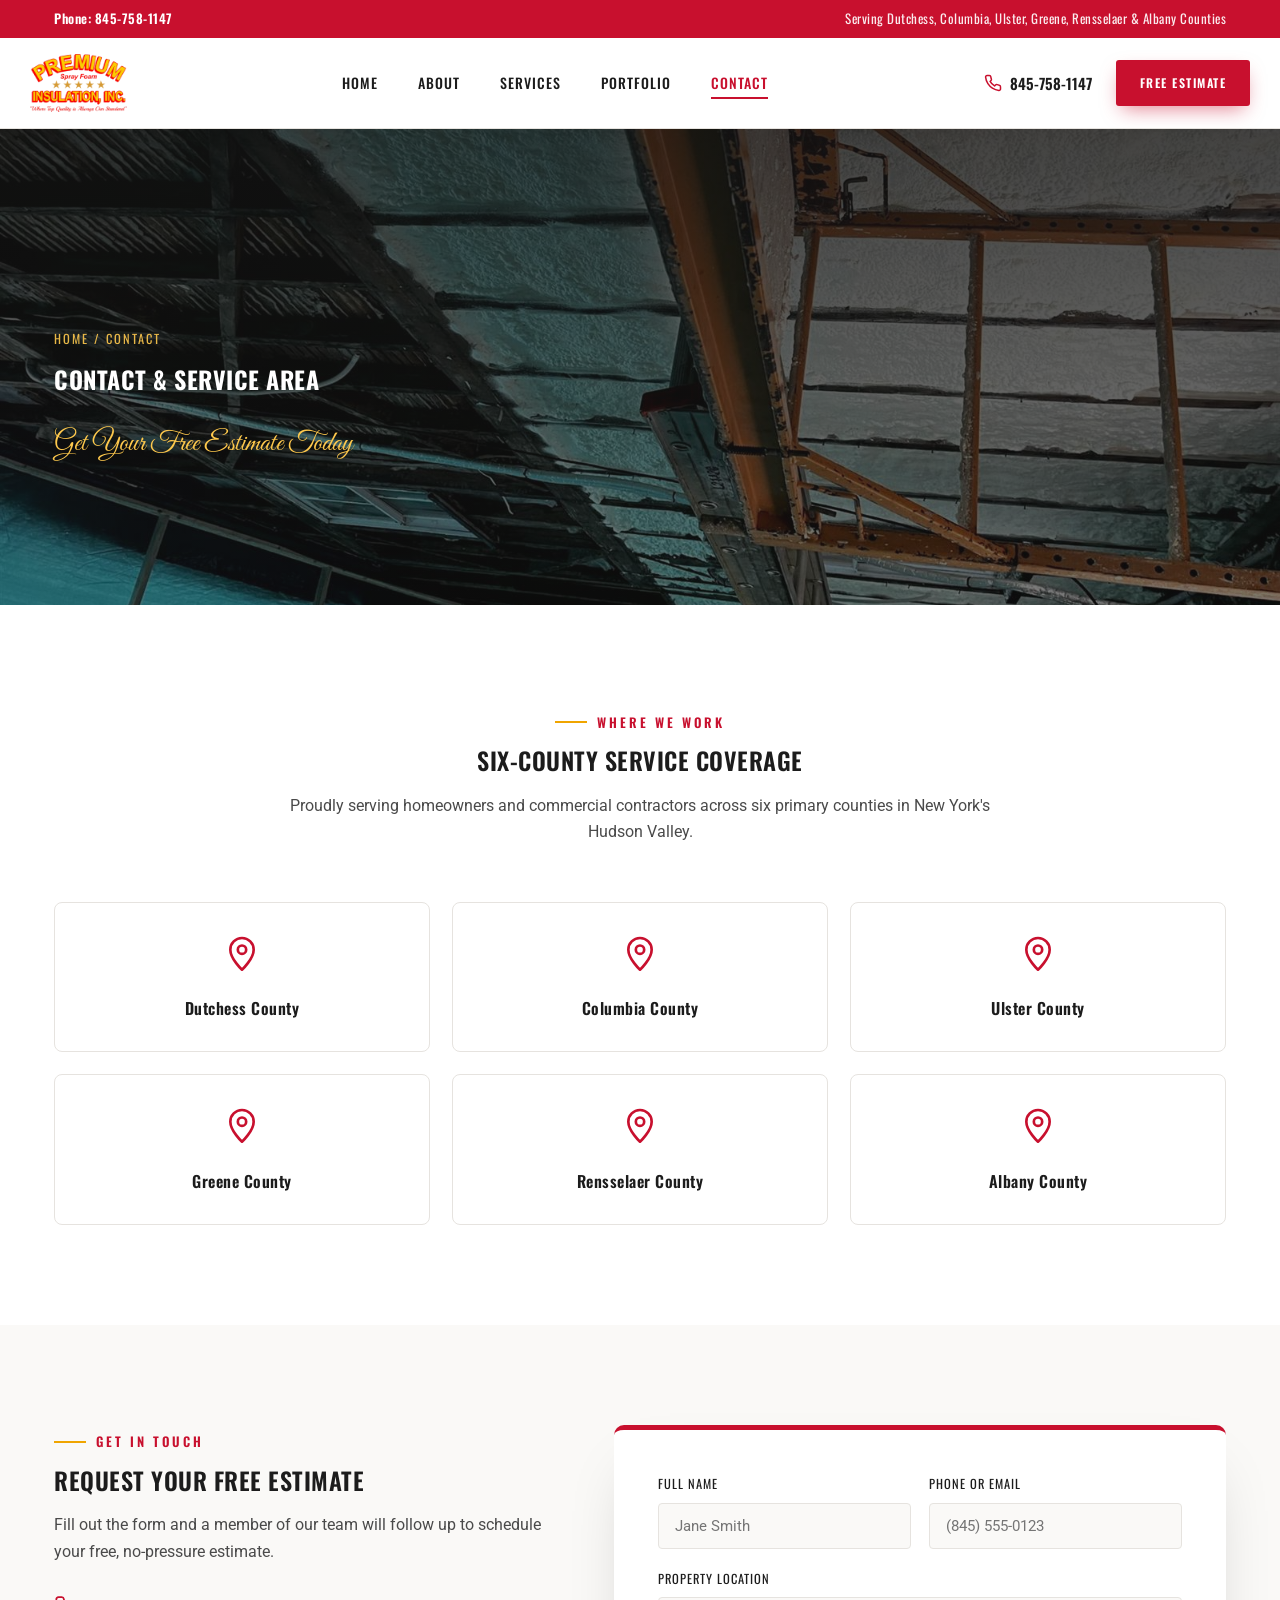
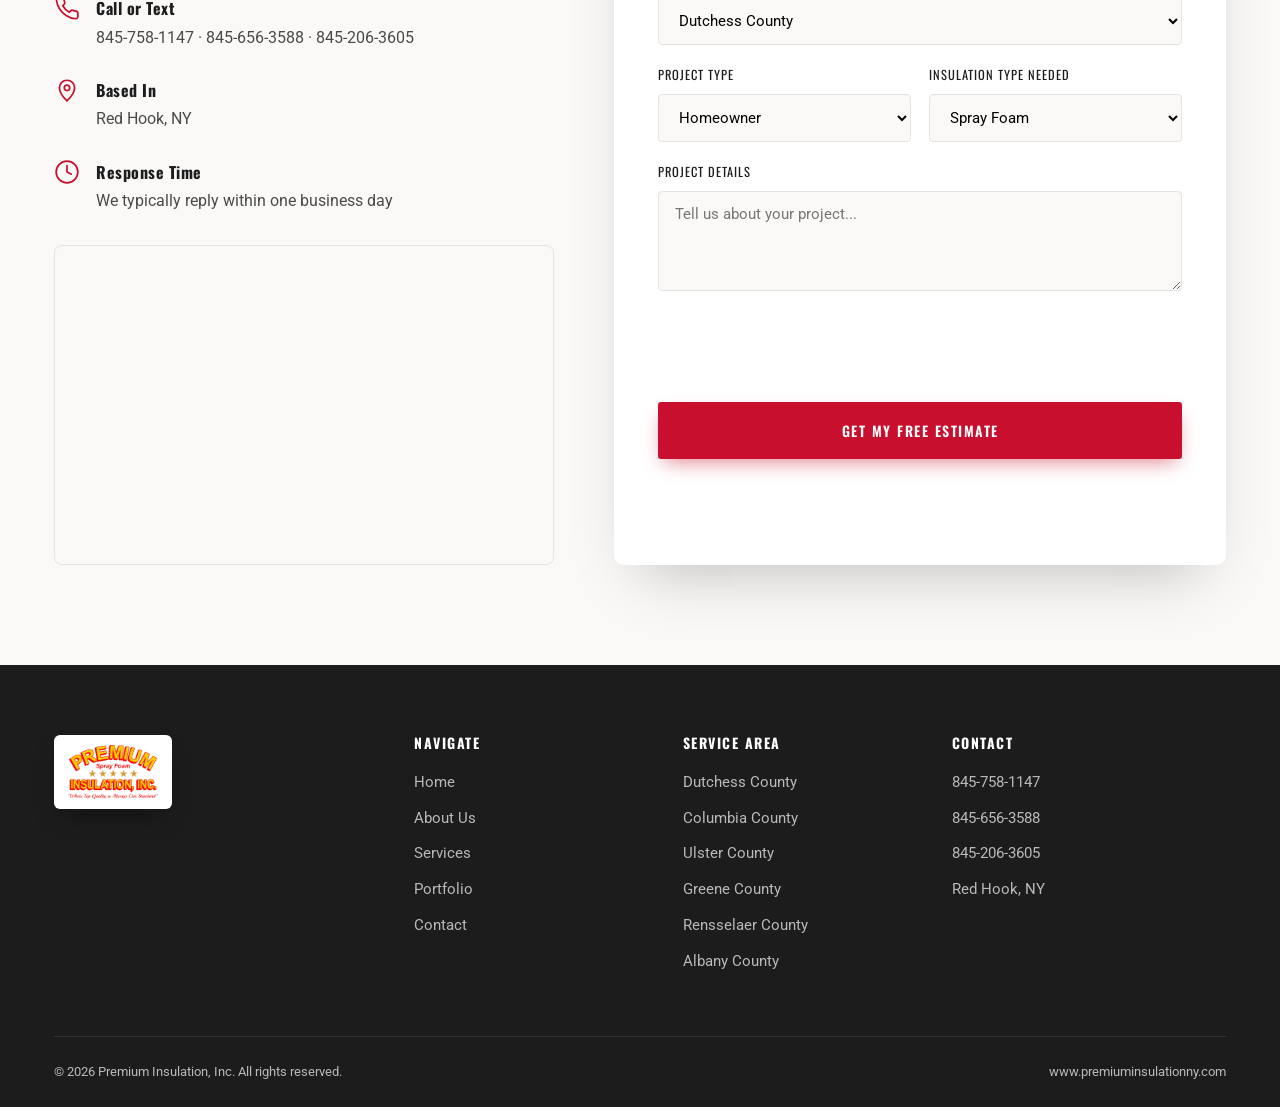
<file: public/contact.html>
<!DOCTYPE html>
<html lang="en">
<head>
<meta charset="UTF-8">
<meta name="viewport" content="width=device-width, initial-scale=1.0">
<title>Contact &amp; Service Area | Premium Insulation, Inc. | Red Hook, NY</title>
<meta name="description" content="Request a free insulation estimate from Premium Insulation, Inc. Serving Dutchess, Columbia, Ulster, Greene, Rensselaer &amp; Albany Counties, NY. Call 845-758-1147.">
<link rel="canonical" href="https://premiuminsulationny.com/contact">

<link rel="icon" type="image/png" sizes="32x32" href="/assets/img/favicon-32.png">
<link rel="icon" type="image/png" sizes="16x16" href="/assets/img/favicon-16.png">
<link rel="apple-touch-icon" href="/assets/img/apple-touch-icon.png">
<meta name="theme-color" content="#c8102e">

<meta property="og:type" content="website">
<meta property="og:site_name" content="Premium Insulation, Inc.">
<meta property="og:locale" content="en_US">
<meta property="og:url" content="https://premiuminsulationny.com/contact">
<meta property="og:title" content="Contact &amp; Service Area | Premium Insulation, Inc. | Red Hook, NY">
<meta property="og:description" content="Request a free, no-pressure insulation estimate. Serving six Hudson Valley counties from Red Hook, NY. Call 845-758-1147.">
<meta property="og:image" content="https://premiuminsulationny.com/assets/img/og-share.jpg">
<meta property="og:image:width" content="1200">
<meta property="og:image:height" content="630">
<meta property="og:image:alt" content="Premium Insulation, Inc. box truck lettered with the company name, tagline, and phone number">
<meta name="twitter:card" content="summary_large_image">
<meta name="twitter:title" content="Contact &amp; Service Area | Premium Insulation, Inc. | Red Hook, NY">
<meta name="twitter:description" content="Request a free, no-pressure insulation estimate. Serving six Hudson Valley counties from Red Hook, NY. Call 845-758-1147.">
<meta name="twitter:image" content="https://premiuminsulationny.com/assets/img/og-share.jpg">

<link rel="preconnect" href="https://fonts.googleapis.com">
<link rel="preconnect" href="https://fonts.gstatic.com" crossorigin>
<link href="https://fonts.googleapis.com/css2?family=Oswald:wght@400;500;600;700&family=Great+Vibes&family=Roboto:wght@400;500;700&display=swap" rel="stylesheet">
<link rel="stylesheet" href="css/styles.css">
</head>
<body>
<a class="skip-link" href="#main">Skip to main content</a>

<div class="topbar">
  <div class="container">
    <a href="tel:8457581147" class="topbar__phone">Phone: 845-758-1147</a>
    <span class="topbar__serving">Serving Dutchess, Columbia, Ulster, Greene, Rensselaer &amp; Albany Counties</span>
  </div>
</div>

<header class="site-header">
  <div class="container nav">
    <a href="/" class="logo">
      <img src="assets/img/PremiumInsulation-Logo.png" alt="Premium Insulation, Inc." class="logo__img" width="480" height="288">
    </a>
    <nav>
      <ul class="nav__links">
        <li><a href="/">Home</a></li>
        <li><a href="/about">About</a></li>
        <li><a href="/services">Services</a></li>
        <li><a href="/portfolio">Portfolio</a></li>
        <li><a href="/contact" class="active">Contact</a></li>
      </ul>
    </nav>
    <div class="nav__right">
      <a href="tel:8457581147" class="nav__phone">
        <svg viewBox="0 0 24 24" fill="none" stroke="currentColor" stroke-width="2" stroke-linecap="round" stroke-linejoin="round"><path d="M22 16.92v3a2 2 0 0 1-2.18 2 19.79 19.79 0 0 1-8.63-3.07 19.5 19.5 0 0 1-6-6 19.79 19.79 0 0 1-3.07-8.67A2 2 0 0 1 4.11 2h3a2 2 0 0 1 2 1.72c.127.96.361 1.903.7 2.81a2 2 0 0 1-.45 2.11L8.09 9.91a16 16 0 0 0 6 6l1.27-1.27a2 2 0 0 1 2.11-.45c.907.339 1.85.573 2.81.7A2 2 0 0 1 22 16.92z"/></svg>
        <span class="txt">845-758-1147</span>
      </a>
      <a href="/contact" class="btn btn--primary btn--sm">Free Estimate</a>
      <button class="nav__toggle" aria-label="Open menu"><span></span><span></span><span></span></button>
    </div>
  </div>
</header>

<div class="mobile-drawer">
  <button class="mobile-drawer__close" aria-label="Close menu">&times;</button>
  <a href="/">Home</a>
  <a href="/about">About</a>
  <a href="/services">Services</a>
  <a href="/portfolio">Portfolio</a>
  <a href="/contact">Contact</a>
  <a href="tel:8457581147" style="color:#f0a500;">845-758-1147</a>
</div>

<main id="main">

<!-- ============================================================
     BANNER HEADER
     ============================================================ -->
<section class="page-banner" style="background-image:url('assets/img/wall-batt-1.jpg');">
  <div class="page-banner__overlay"></div>
  <div class="container">
    <div class="breadcrumb">Home / Contact</div>
    <h1>Contact &amp; Service Area</h1>
    <p class="script">Get Your Free Estimate Today</p>
  </div>
</section>

<!-- ============================================================
     BLOCK 1: SIX-COUNTY SERVICE COVERAGE
     ============================================================ -->
<section class="section">
  <div class="container">
    <div class="section-head center reveal">
      <span class="eyebrow" style="justify-content:center;">Where We Work</span>
      <h2>Six-County Service Coverage</h2>
      <p>Proudly serving homeowners and commercial contractors across six primary counties in New York's Hudson Valley.</p>
    </div>

    <div class="county-grid reveal-stagger">
      <div class="county-card">
        <svg class="county-card__pin" viewBox="0 0 24 24" fill="none" stroke="currentColor" stroke-width="1.6" stroke-linecap="round" stroke-linejoin="round"><path d="M12 22s7-6.5 7-12a7 7 0 1 0-14 0c0 5.5 7 12 7 12Z"/><circle cx="12" cy="10" r="2.5"/></svg>
        <div class="county-card__name">Dutchess County</div>
      </div>
      <div class="county-card">
        <svg class="county-card__pin" viewBox="0 0 24 24" fill="none" stroke="currentColor" stroke-width="1.6" stroke-linecap="round" stroke-linejoin="round"><path d="M12 22s7-6.5 7-12a7 7 0 1 0-14 0c0 5.5 7 12 7 12Z"/><circle cx="12" cy="10" r="2.5"/></svg>
        <div class="county-card__name">Columbia County</div>
      </div>
      <div class="county-card">
        <svg class="county-card__pin" viewBox="0 0 24 24" fill="none" stroke="currentColor" stroke-width="1.6" stroke-linecap="round" stroke-linejoin="round"><path d="M12 22s7-6.5 7-12a7 7 0 1 0-14 0c0 5.5 7 12 7 12Z"/><circle cx="12" cy="10" r="2.5"/></svg>
        <div class="county-card__name">Ulster County</div>
      </div>
      <div class="county-card">
        <svg class="county-card__pin" viewBox="0 0 24 24" fill="none" stroke="currentColor" stroke-width="1.6" stroke-linecap="round" stroke-linejoin="round"><path d="M12 22s7-6.5 7-12a7 7 0 1 0-14 0c0 5.5 7 12 7 12Z"/><circle cx="12" cy="10" r="2.5"/></svg>
        <div class="county-card__name">Greene County</div>
      </div>
      <div class="county-card">
        <svg class="county-card__pin" viewBox="0 0 24 24" fill="none" stroke="currentColor" stroke-width="1.6" stroke-linecap="round" stroke-linejoin="round"><path d="M12 22s7-6.5 7-12a7 7 0 1 0-14 0c0 5.5 7 12 7 12Z"/><circle cx="12" cy="10" r="2.5"/></svg>
        <div class="county-card__name">Rensselaer County</div>
      </div>
      <div class="county-card">
        <svg class="county-card__pin" viewBox="0 0 24 24" fill="none" stroke="currentColor" stroke-width="1.6" stroke-linecap="round" stroke-linejoin="round"><path d="M12 22s7-6.5 7-12a7 7 0 1 0-14 0c0 5.5 7 12 7 12Z"/><circle cx="12" cy="10" r="2.5"/></svg>
        <div class="county-card__name">Albany County</div>
      </div>
    </div>
  </div>
</section>

<!-- ============================================================
     BLOCK 2: LEAD CAPTURE INTAKE FORM
     ============================================================ -->
<section class="section section--offwhite">
  <div class="container">
    <div class="contact-wrap reveal">

      <div>
        <span class="eyebrow">Get In Touch</span>
        <h2>Request Your Free Estimate</h2>
        <p>Fill out the form and a member of our team will follow up to schedule your free, no-pressure estimate.</p>

        <ul class="info-list">
          <li>
            <svg viewBox="0 0 24 24" fill="none" stroke="currentColor" stroke-width="1.6" stroke-linecap="round" stroke-linejoin="round"><path d="M22 16.92v3a2 2 0 0 1-2.18 2 19.79 19.79 0 0 1-8.63-3.07 19.5 19.5 0 0 1-6-6 19.79 19.79 0 0 1-3.07-8.67A2 2 0 0 1 4.11 2h3a2 2 0 0 1 2 1.72c.127.96.361 1.903.7 2.81a2 2 0 0 1-.45 2.11L8.09 9.91a16 16 0 0 0 6 6l1.27-1.27a2 2 0 0 1 2.11-.45c.907.339 1.85.573 2.81.7A2 2 0 0 1 22 16.92z"/></svg>
            <div>
              <strong>Call or Text</strong>
              845-758-1147 &middot; 845-656-3588 &middot; 845-206-3605
            </div>
          </li>
          <li>
            <svg viewBox="0 0 24 24" fill="none" stroke="currentColor" stroke-width="1.6" stroke-linecap="round" stroke-linejoin="round"><path d="M12 22s7-6.5 7-12a7 7 0 1 0-14 0c0 5.5 7 12 7 12Z"/><circle cx="12" cy="10" r="2.5"/></svg>
            <div>
              <strong>Based In</strong>
              Red Hook, NY
            </div>
          </li>
          <li>
            <svg viewBox="0 0 24 24" fill="none" stroke="currentColor" stroke-width="1.6" stroke-linecap="round" stroke-linejoin="round"><circle cx="12" cy="12" r="10"/><path d="M12 6v6l4 2"/></svg>
            <div>
              <strong>Response Time</strong>
              We typically reply within one business day
            </div>
          </li>
        </ul>

        <div class="map-frame" style="margin-top:30px;">
          <iframe loading="lazy" src="https://www.google.com/maps?q=Red+Hook,+NY&output=embed" title="Premium Insulation service area map"></iframe>
        </div>
      </div>

      <div class="form-card">
        <!-- Sent to /api/contact (src/worker.js), which emails it to the
             client. js/contact-form.js shows the thank-you message inline. -->
        <form id="contact-form" name="contact" method="POST" action="/api/contact">
          <p class="hp-field" aria-hidden="true">
            <label>Leave this field blank: <input name="website" tabindex="-1" autocomplete="off"></label>
          </p>

          <div class="field-row">
            <div class="field">
              <label for="name">Full Name</label>
              <input type="text" id="name" name="name" placeholder="Jane Smith" required>
            </div>
            <div class="field">
              <label for="contact">Phone or Email</label>
              <input type="text" id="contact" name="contact" placeholder="(845) 555-0123" required>
            </div>
          </div>

          <div class="field">
            <label for="county">Property Location</label>
            <select id="county" name="county">
              <option>Dutchess County</option>
              <option>Columbia County</option>
              <option>Ulster County</option>
              <option>Greene County</option>
              <option>Rensselaer County</option>
              <option>Albany County</option>
            </select>
          </div>

          <div class="field-row">
            <div class="field">
              <label for="project-type">Project Type</label>
              <select id="project-type" name="project-type">
                <option>Homeowner</option>
                <option>General Contractor</option>
              </select>
            </div>
            <div class="field">
              <label for="insulation-type">Insulation Type Needed</label>
              <select id="insulation-type" name="insulation-type">
                <option>Spray Foam</option>
                <option>Cellulose</option>
                <option>Soundproofing</option>
                <option>Not Sure Yet</option>
              </select>
            </div>
          </div>

          <div class="field">
            <label for="notes">Project Details</label>
            <textarea id="notes" name="notes" rows="4" placeholder="Tell us about your project..."></textarea>
          </div>

          <!-- Turnstile: Cloudflare's "are you human" check. The site key is
               public; local preview swaps in Cloudflare's test key. -->
          <div id="turnstile" class="turnstile" data-sitekey="0x4AAAAAAGP2KXeG20WS4dGe"></div>

          <p class="form-error" id="form-error" role="alert" hidden></p>

          <button type="submit" class="btn btn--primary" id="form-submit" style="width:100%; justify-content:center;">Get My Free Estimate</button>
        </form>

        <div id="form-success" class="form-success" hidden>
          <h3>Thank You!</h3>
          <p>Your request has been received. A member of our team will follow up within one business day.</p>
        </div>
      </div>
    </div>
  </div>
</section>

</main>

<footer class="site-footer">
  <div class="container">
    <div class="footer-grid">
      <div class="footer-logo">
        <img src="assets/img/PremiumInsulation-Logo.png" alt="Premium Insulation, Inc." class="footer-logo__img" width="480" height="288" loading="lazy">
      </div>
      <div>
        <h4>Navigate</h4>
        <ul>
          <li><a href="/">Home</a></li>
          <li><a href="/about">About Us</a></li>
          <li><a href="/services">Services</a></li>
          <li><a href="/portfolio">Portfolio</a></li>
          <li><a href="/contact">Contact</a></li>
        </ul>
      </div>
      <div>
        <h4>Service Area</h4>
        <ul>
          <li>Dutchess County</li>
          <li>Columbia County</li>
          <li>Ulster County</li>
          <li>Greene County</li>
          <li>Rensselaer County</li>
          <li>Albany County</li>
        </ul>
      </div>
      <div>
        <h4>Contact</h4>
        <ul>
          <li><a href="tel:8457581147">845-758-1147</a></li>
          <li><a href="tel:8456563588">845-656-3588</a></li>
          <li><a href="tel:8452063605">845-206-3605</a></li>
          <li>Red Hook, NY</li>
        </ul>
      </div>
    </div>
    <div class="footer-bottom">
      <span>&copy; <span class="js-year">2026</span> Premium Insulation, Inc. All rights reserved.</span>
      <span>www.premiuminsulationny.com</span>
    </div>
  </div>
</footer>

<script src="js/main.js"></script>
<script src="js/contact-form.js"></script>
<script src="https://challenges.cloudflare.com/turnstile/v0/api.js?render=explicit&onload=onTurnstileLoad" async defer></script>
</body>
</html>
</file>
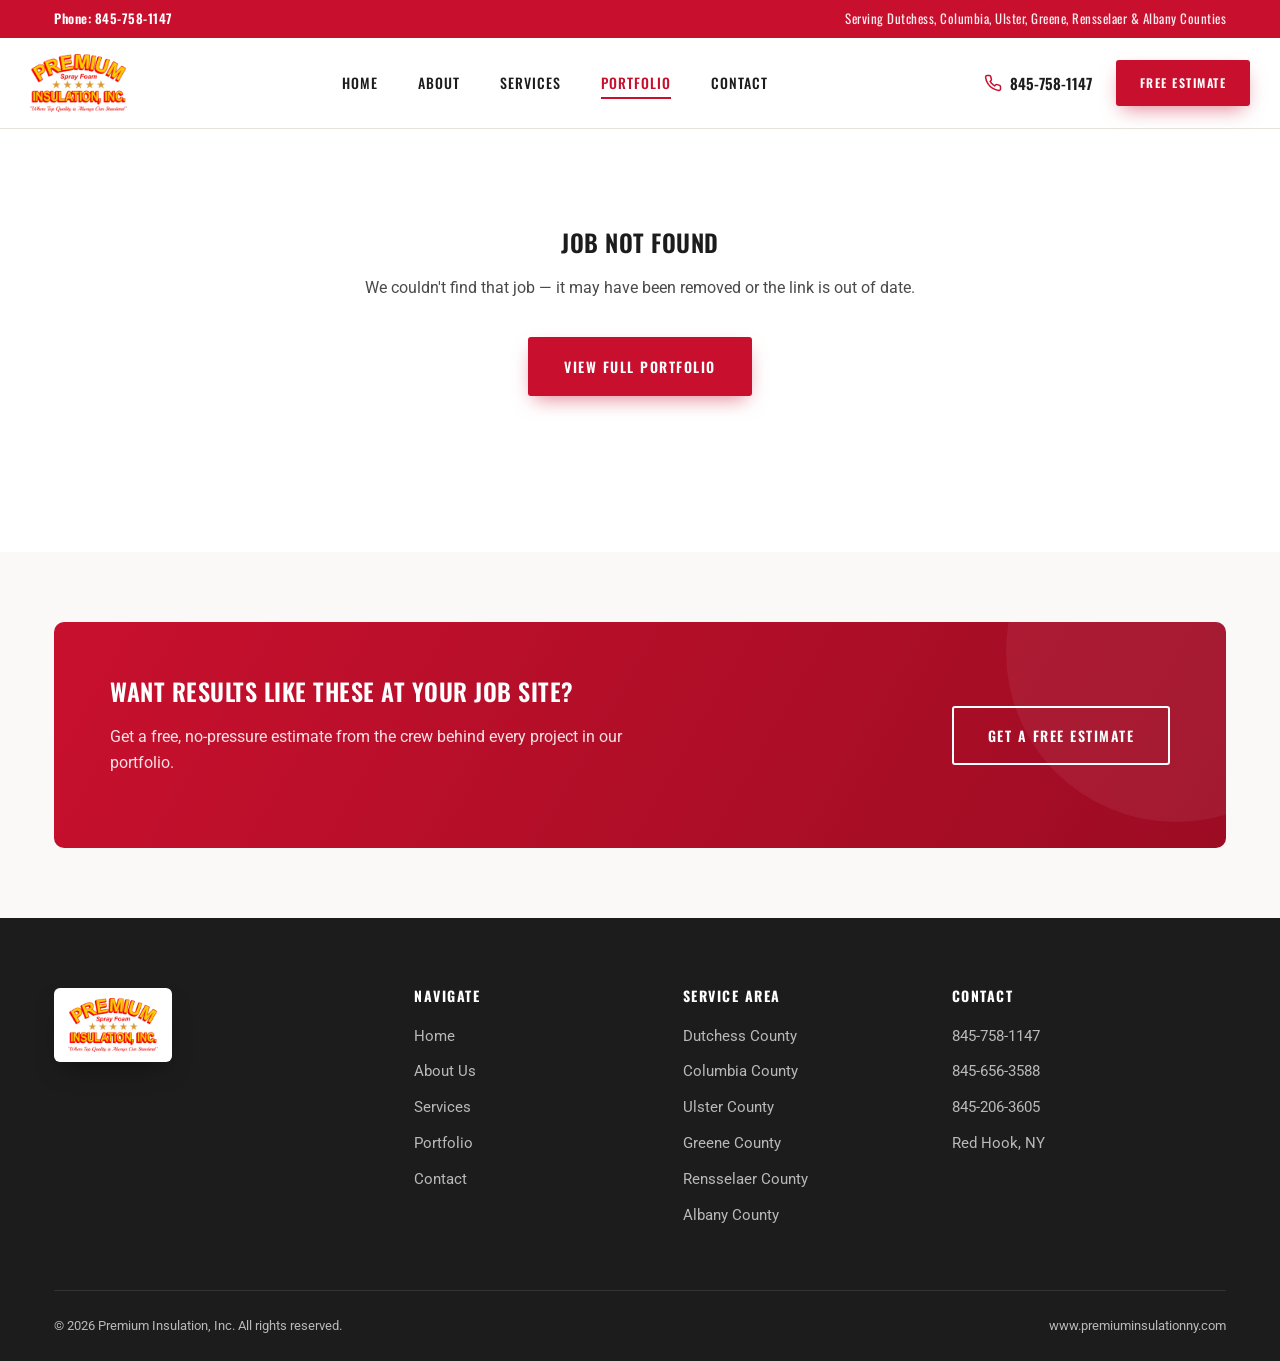
<file: public/portfolio-detail.html>
<!DOCTYPE html>
<html lang="en">
<head>
<meta charset="UTF-8">
<meta name="viewport" content="width=device-width, initial-scale=1.0">
<title>Job Details | Premium Insulation, Inc.</title>
<meta name="description" content="Full before, after, and in-progress photos for a Premium Insulation, Inc. job.">
<!-- Indexable as of the pretty-URL change: each job is served at its own
     /portfolio/<slug> URL via a 200 rewrite. portfolio-detail.js fills in the
     canonical, title, description and image below from the matched job, and
     injects a noindex tag instead when the slug matches nothing. -->
<link rel="canonical" href="https://premiuminsulationny.com/portfolio">

<link rel="icon" type="image/png" sizes="32x32" href="/assets/img/favicon-32.png">
<link rel="icon" type="image/png" sizes="16x16" href="/assets/img/favicon-16.png">
<link rel="apple-touch-icon" href="/assets/img/apple-touch-icon.png">
<meta name="theme-color" content="#c8102e">

<meta property="og:type" content="website">
<meta property="og:site_name" content="Premium Insulation, Inc.">
<meta property="og:locale" content="en_US">
<meta property="og:url" content="https://premiuminsulationny.com/portfolio">
<meta property="og:title" content="Job Details | Premium Insulation, Inc.">
<meta property="og:description" content="Full before, after, and in-progress photos from a Premium Insulation, Inc. job.">
<meta property="og:image" content="https://premiuminsulationny.com/assets/img/og-share.jpg">
<meta property="og:image:width" content="1200">
<meta property="og:image:height" content="630">
<meta property="og:image:alt" content="Premium Insulation, Inc. box truck lettered with the company name, tagline, and phone number">
<meta name="twitter:card" content="summary_large_image">
<meta name="twitter:title" content="Job Details | Premium Insulation, Inc.">
<meta name="twitter:description" content="Full before, after, and in-progress photos from a Premium Insulation, Inc. job.">
<meta name="twitter:image" content="https://premiuminsulationny.com/assets/img/og-share.jpg">

<link rel="preconnect" href="https://fonts.googleapis.com">
<link rel="preconnect" href="https://fonts.gstatic.com" crossorigin>
<link href="https://fonts.googleapis.com/css2?family=Oswald:wght@400;500;600;700&family=Great+Vibes&family=Roboto:wght@400;500;700&display=swap" rel="stylesheet">
<link rel="stylesheet" href="/css/styles.css">
</head>
<body>
<a class="skip-link" href="#main">Skip to main content</a>

<div class="topbar">
  <div class="container">
    <a href="tel:8457581147" class="topbar__phone">Phone: 845-758-1147</a>
    <span class="topbar__serving">Serving Dutchess, Columbia, Ulster, Greene, Rensselaer &amp; Albany Counties</span>
  </div>
</div>

<header class="site-header">
  <div class="container nav">
    <a href="/" class="logo">
      <img src="/assets/img/PremiumInsulation-Logo.png" alt="Premium Insulation, Inc." class="logo__img" width="480" height="288">
    </a>
    <nav>
      <ul class="nav__links">
        <li><a href="/">Home</a></li>
        <li><a href="/about">About</a></li>
        <li><a href="/services">Services</a></li>
        <li><a href="/portfolio" class="active">Portfolio</a></li>
        <li><a href="/contact">Contact</a></li>
      </ul>
    </nav>
    <div class="nav__right">
      <a href="tel:8457581147" class="nav__phone">
        <svg viewBox="0 0 24 24" fill="none" stroke="currentColor" stroke-width="2" stroke-linecap="round" stroke-linejoin="round"><path d="M22 16.92v3a2 2 0 0 1-2.18 2 19.79 19.79 0 0 1-8.63-3.07 19.5 19.5 0 0 1-6-6 19.79 19.79 0 0 1-3.07-8.67A2 2 0 0 1 4.11 2h3a2 2 0 0 1 2 1.72c.127.96.361 1.903.7 2.81a2 2 0 0 1-.45 2.11L8.09 9.91a16 16 0 0 0 6 6l1.27-1.27a2 2 0 0 1 2.11-.45c.907.339 1.85.573 2.81.7A2 2 0 0 1 22 16.92z"/></svg>
        <span class="txt">845-758-1147</span>
      </a>
      <a href="/contact" class="btn btn--primary btn--sm">Free Estimate</a>
      <button class="nav__toggle" aria-label="Open menu"><span></span><span></span><span></span></button>
    </div>
  </div>
</header>

<div class="mobile-drawer">
  <button class="mobile-drawer__close" aria-label="Close menu">&times;</button>
  <a href="/">Home</a>
  <a href="/about">About</a>
  <a href="/services">Services</a>
  <a href="/portfolio">Portfolio</a>
  <a href="/contact">Contact</a>
  <a href="tel:8457581147" style="color:#f0a500;">845-758-1147</a>
</div>

<main id="main">

<!-- ============================================================
     JOB DETAIL CONTENT (populated by js/portfolio-detail.js)
     ============================================================ -->
<div id="jobDetailMount">
  <section class="section--tight">
    <div class="container">
      <a href="/portfolio" class="back-link reveal">
        <svg viewBox="0 0 24 24" fill="none" stroke="currentColor" stroke-width="2" stroke-linecap="round" stroke-linejoin="round"><path d="M19 12H5M11 18l-6-6 6-6"/></svg>
        Back to Portfolio
      </a>

      <div class="job-detail-head reveal">
        <div class="job-detail-meta">
          <span id="jobMetaService"></span>
          <span>&middot;</span>
          <span id="jobMetaCounty"></span>
        </div>
        <h1 id="jobTitle">Loading job&hellip;</h1>
        <p id="jobCaption" class="job-detail-caption"></p>
      </div>

      <div id="jobHeroSlider" class="job-hero-slider reveal"></div>
    </div>
  </section>

  <section class="section section--offwhite">
    <div class="container">
      <div class="section-head center reveal">
        <span class="eyebrow" style="justify-content:center;">Full Gallery</span>
        <h2>Every Angle of This Job</h2>
        <p>Tap any photo to view it larger.</p>
      </div>
      <div id="jobThumbGrid" class="job-thumb-grid reveal-stagger"></div>
    </div>
  </section>
</div>

<!-- ============================================================
     NOT FOUND STATE
     ============================================================ -->
<section class="section" id="jobNotFound" style="display:none;">
  <div class="container">
    <div class="section-head center">
      <h2>Job Not Found</h2>
      <p>We couldn't find that job — it may have been removed or the link is out of date.</p>
      <a href="/portfolio" class="btn btn--primary" style="margin-top:20px;">View Full Portfolio</a>
    </div>
  </div>
</section>

<!-- ============================================================
     CALLOUT
     ============================================================ -->
<section class="section--tight section--offwhite">
  <div class="container">
    <div class="callout reveal">
      <div>
        <h2>Want Results Like These at Your Job Site?</h2>
        <p>Get a free, no-pressure estimate from the crew behind every project in our portfolio.</p>
      </div>
      <a href="/contact" class="btn btn--outline">Get a Free Estimate</a>
    </div>
  </div>
</section>

<!-- ============================================================
     LIGHTBOX
     ============================================================ -->
<div class="lightbox" id="lightbox">
  <button class="lightbox__close" id="lightboxClose" aria-label="Close">&times;</button>
  <button class="lightbox__nav lightbox__nav--prev" id="lightboxPrev" aria-label="Previous photo">
    <svg viewBox="0 0 24 24" fill="none" stroke="currentColor" stroke-width="2" stroke-linecap="round" stroke-linejoin="round"><path d="M15 18l-6-6 6-6"/></svg>
  </button>
  <!-- No src until a thumbnail is clicked: src="" re-requests the current
       page URL. Populated by portfolio-detail.js. -->
  <img id="lightboxImg" class="lightbox__img" alt="">
  <button class="lightbox__nav lightbox__nav--next" id="lightboxNext" aria-label="Next photo">
    <svg viewBox="0 0 24 24" fill="none" stroke="currentColor" stroke-width="2" stroke-linecap="round" stroke-linejoin="round"><path d="M9 18l6-6-6-6"/></svg>
  </button>
  <div class="lightbox__counter" id="lightboxCounter"></div>
</div>

</main>

<footer class="site-footer">
  <div class="container">
    <div class="footer-grid">
      <div class="footer-logo">
        <img src="/assets/img/PremiumInsulation-Logo.png" alt="Premium Insulation, Inc." class="footer-logo__img" width="480" height="288" loading="lazy">
      </div>
      <div>
        <h4>Navigate</h4>
        <ul>
          <li><a href="/">Home</a></li>
          <li><a href="/about">About Us</a></li>
          <li><a href="/services">Services</a></li>
          <li><a href="/portfolio">Portfolio</a></li>
          <li><a href="/contact">Contact</a></li>
        </ul>
      </div>
      <div>
        <h4>Service Area</h4>
        <ul>
          <li>Dutchess County</li>
          <li>Columbia County</li>
          <li>Ulster County</li>
          <li>Greene County</li>
          <li>Rensselaer County</li>
          <li>Albany County</li>
        </ul>
      </div>
      <div>
        <h4>Contact</h4>
        <ul>
          <li><a href="tel:8457581147">845-758-1147</a></li>
          <li><a href="tel:8456563588">845-656-3588</a></li>
          <li><a href="tel:8452063605">845-206-3605</a></li>
          <li>Red Hook, NY</li>
        </ul>
      </div>
    </div>
    <div class="footer-bottom">
      <span>&copy; <span class="js-year">2026</span> Premium Insulation, Inc. All rights reserved.</span>
      <span>www.premiuminsulationny.com</span>
    </div>
  </div>
</footer>

<script src="/js/main.js"></script>
<script src="/js/portfolio-common.js"></script>
<script src="/js/portfolio-detail.js"></script>
</body>
</html>
</file>
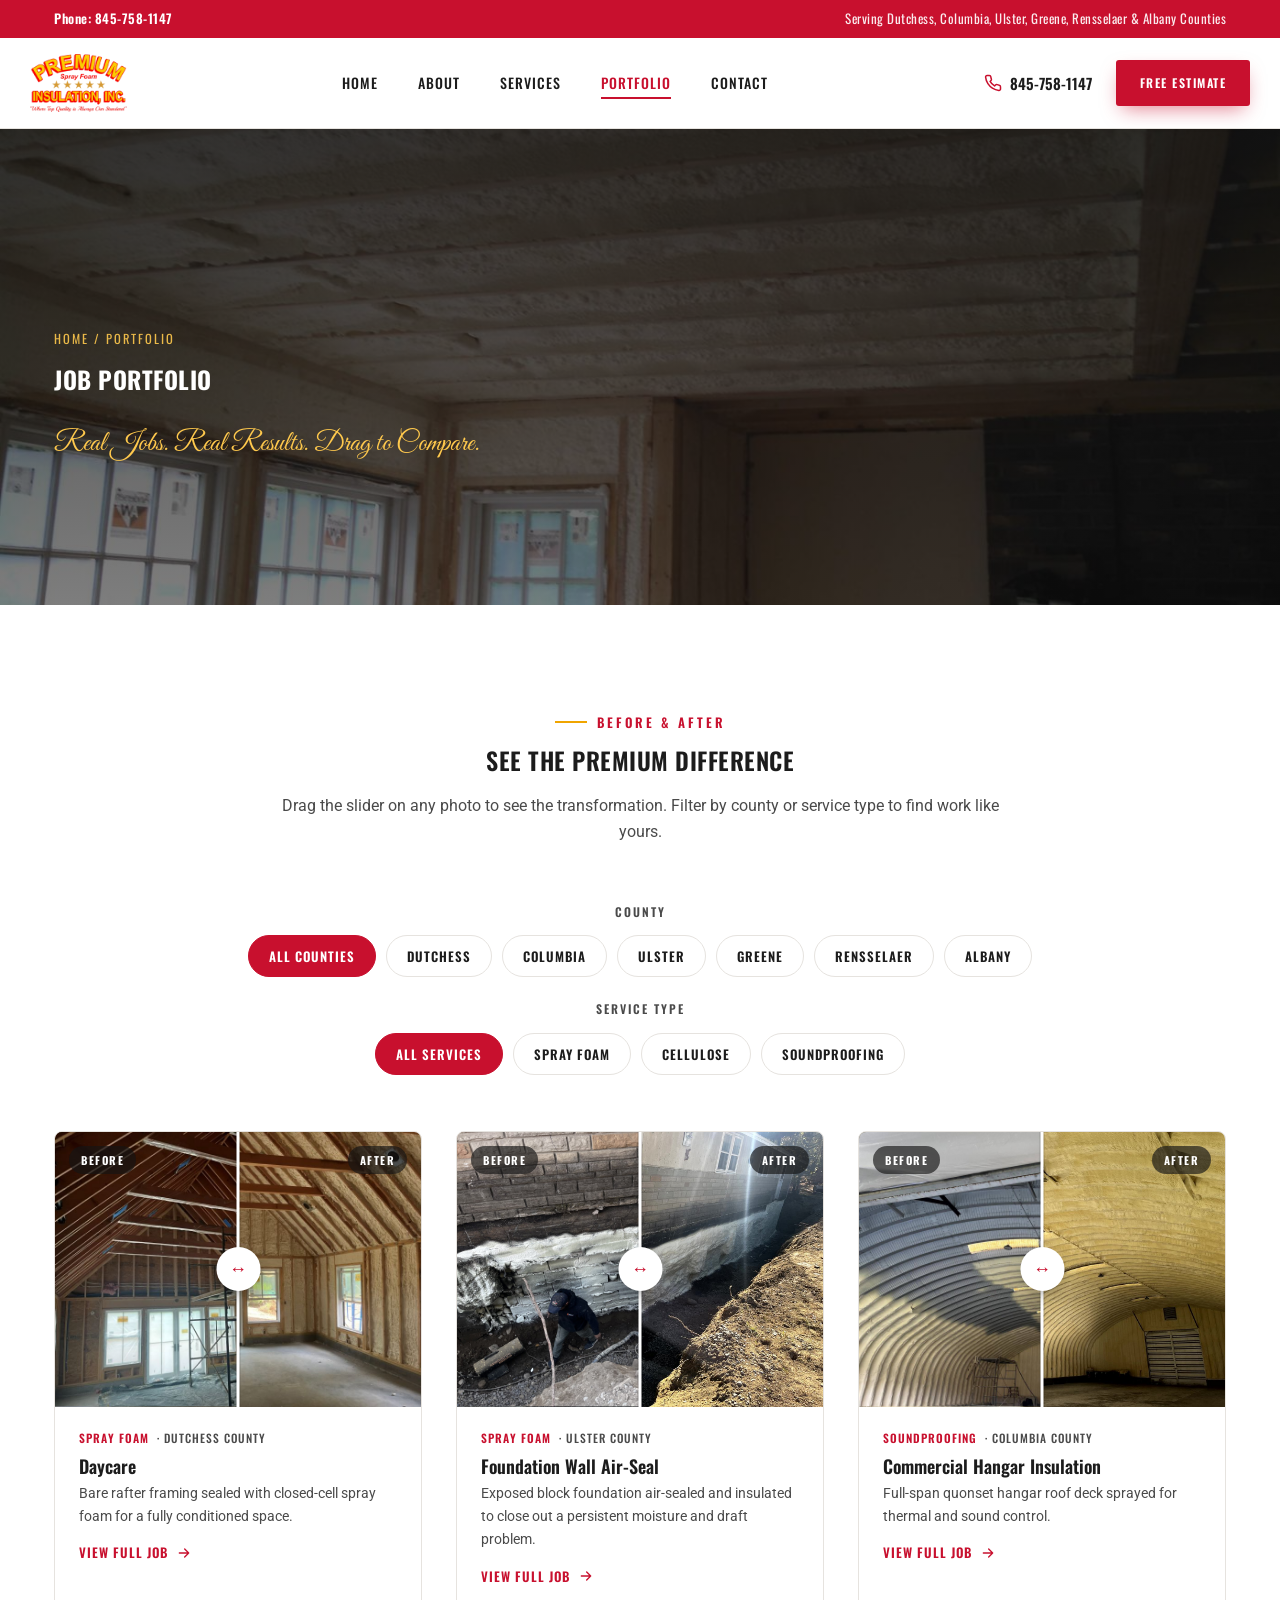
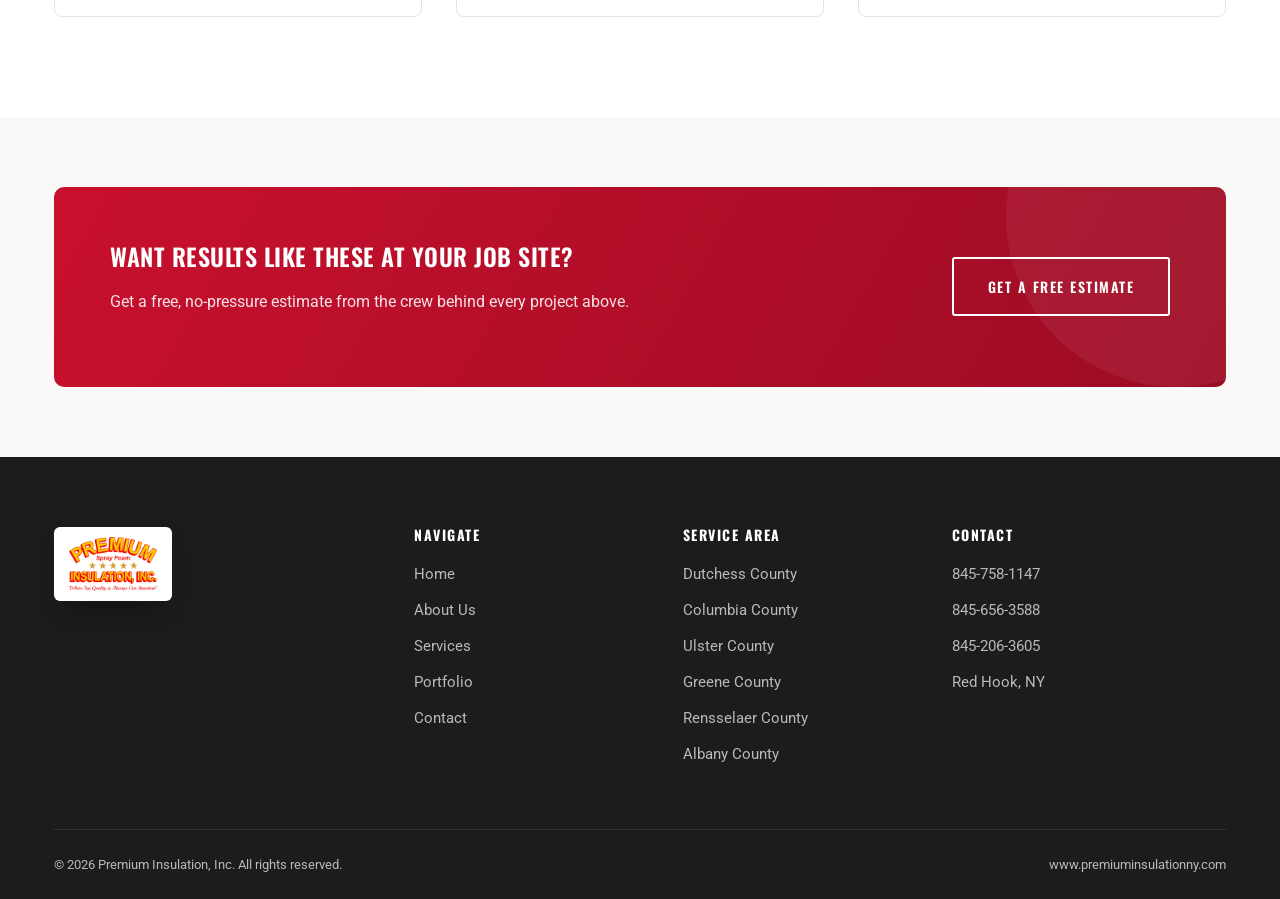
<file: public/portfolio.html>
<!DOCTYPE html>
<html lang="en">
<head>
<meta charset="UTF-8">
<meta name="viewport" content="width=device-width, initial-scale=1.0">
<title>Job Portfolio | Before &amp; After | Premium Insulation, Inc.</title>
<meta name="description" content="See real before and after results from Premium Insulation, Inc. — spray foam, cellulose, and soundproofing jobs across Dutchess, Columbia, Ulster, Greene, Rensselaer &amp; Albany Counties, NY.">
<link rel="canonical" href="https://premiuminsulationny.com/portfolio">

<link rel="icon" type="image/png" sizes="32x32" href="/assets/img/favicon-32.png">
<link rel="icon" type="image/png" sizes="16x16" href="/assets/img/favicon-16.png">
<link rel="apple-touch-icon" href="/assets/img/apple-touch-icon.png">
<meta name="theme-color" content="#c8102e">

<meta property="og:type" content="website">
<meta property="og:site_name" content="Premium Insulation, Inc.">
<meta property="og:locale" content="en_US">
<meta property="og:url" content="https://premiuminsulationny.com/portfolio">
<meta property="og:title" content="Job Portfolio | Before &amp; After | Premium Insulation, Inc.">
<meta property="og:description" content="Drag the slider on any job to see the transformation. Real before and after insulation work across the Hudson Valley.">
<meta property="og:image" content="https://premiuminsulationny.com/assets/img/og-share.jpg">
<meta property="og:image:width" content="1200">
<meta property="og:image:height" content="630">
<meta property="og:image:alt" content="Premium Insulation, Inc. box truck lettered with the company name, tagline, and phone number">
<meta name="twitter:card" content="summary_large_image">
<meta name="twitter:title" content="Job Portfolio | Before &amp; After | Premium Insulation, Inc.">
<meta name="twitter:description" content="Drag the slider on any job to see the transformation. Real before and after insulation work across the Hudson Valley.">
<meta name="twitter:image" content="https://premiuminsulationny.com/assets/img/og-share.jpg">

<link rel="preconnect" href="https://fonts.googleapis.com">
<link rel="preconnect" href="https://fonts.gstatic.com" crossorigin>
<link href="https://fonts.googleapis.com/css2?family=Oswald:wght@400;500;600;700&family=Great+Vibes&family=Roboto:wght@400;500;700&display=swap" rel="stylesheet">
<link rel="stylesheet" href="css/styles.css">
</head>
<body>
<a class="skip-link" href="#main">Skip to main content</a>

<div class="topbar">
  <div class="container">
    <a href="tel:8457581147" class="topbar__phone">Phone: 845-758-1147</a>
    <span class="topbar__serving">Serving Dutchess, Columbia, Ulster, Greene, Rensselaer &amp; Albany Counties</span>
  </div>
</div>

<header class="site-header">
  <div class="container nav">
    <a href="/" class="logo">
      <img src="assets/img/PremiumInsulation-Logo.png" alt="Premium Insulation, Inc." class="logo__img" width="480" height="288">
    </a>
    <nav>
      <ul class="nav__links">
        <li><a href="/">Home</a></li>
        <li><a href="/about">About</a></li>
        <li><a href="/services">Services</a></li>
        <li><a href="/portfolio" class="active">Portfolio</a></li>
        <li><a href="/contact">Contact</a></li>
      </ul>
    </nav>
    <div class="nav__right">
      <a href="tel:8457581147" class="nav__phone">
        <svg viewBox="0 0 24 24" fill="none" stroke="currentColor" stroke-width="2" stroke-linecap="round" stroke-linejoin="round"><path d="M22 16.92v3a2 2 0 0 1-2.18 2 19.79 19.79 0 0 1-8.63-3.07 19.5 19.5 0 0 1-6-6 19.79 19.79 0 0 1-3.07-8.67A2 2 0 0 1 4.11 2h3a2 2 0 0 1 2 1.72c.127.96.361 1.903.7 2.81a2 2 0 0 1-.45 2.11L8.09 9.91a16 16 0 0 0 6 6l1.27-1.27a2 2 0 0 1 2.11-.45c.907.339 1.85.573 2.81.7A2 2 0 0 1 22 16.92z"/></svg>
        <span class="txt">845-758-1147</span>
      </a>
      <a href="/contact" class="btn btn--primary btn--sm">Free Estimate</a>
      <button class="nav__toggle" aria-label="Open menu"><span></span><span></span><span></span></button>
    </div>
  </div>
</header>

<div class="mobile-drawer">
  <button class="mobile-drawer__close" aria-label="Close menu">&times;</button>
  <a href="/">Home</a>
  <a href="/about">About</a>
  <a href="/services">Services</a>
  <a href="/portfolio">Portfolio</a>
  <a href="/contact">Contact</a>
  <a href="tel:8457581147" style="color:#f0a500;">845-758-1147</a>
</div>

<main id="main">

<!-- ============================================================
     BANNER HEADER
     ============================================================ -->
<section class="page-banner" style="background-image:url('assets/img/ceiling-finished-1.jpg');">
  <div class="page-banner__overlay"></div>
  <div class="container">
    <div class="breadcrumb">Home / Portfolio</div>
    <h1>Job Portfolio</h1>
    <p class="script">Real Jobs. Real Results. Drag to Compare.</p>
  </div>
</section>

<!-- ============================================================
     FILTERS + BEFORE/AFTER GRID
     ============================================================ -->
<section class="section">
  <div class="container">
    <div class="section-head center reveal">
      <span class="eyebrow" style="justify-content:center;">Before &amp; After</span>
      <h2>See the Premium Difference</h2>
      <p>Drag the slider on any photo to see the transformation. Filter by county or service type to find work like yours.</p>
    </div>

    <div class="filter-group reveal">
      <div class="filter-group__label">County</div>
      <div class="filter-bar" id="countyFilters">
        <button type="button" class="filter-chip is-active" data-value="All">All Counties</button>
        <button type="button" class="filter-chip" data-value="Dutchess">Dutchess</button>
        <button type="button" class="filter-chip" data-value="Columbia">Columbia</button>
        <button type="button" class="filter-chip" data-value="Ulster">Ulster</button>
        <button type="button" class="filter-chip" data-value="Greene">Greene</button>
        <button type="button" class="filter-chip" data-value="Rensselaer">Rensselaer</button>
        <button type="button" class="filter-chip" data-value="Albany">Albany</button>
      </div>
    </div>

    <div class="filter-group reveal">
      <div class="filter-group__label">Service Type</div>
      <div class="filter-bar" id="serviceFilters">
        <button type="button" class="filter-chip is-active" data-value="All">All Services</button>
        <button type="button" class="filter-chip" data-value="Spray Foam">Spray Foam</button>
        <button type="button" class="filter-chip" data-value="Cellulose">Cellulose</button>
        <button type="button" class="filter-chip" data-value="Soundproofing">Soundproofing</button>
      </div>
    </div>

    <div class="portfolio-grid" id="portfolioGrid"></div>
    <p class="portfolio-empty" id="portfolioEmpty">No jobs match those filters yet — try a different county or service type.</p>
  </div>
</section>

<!-- ============================================================
     CALLOUT
     ============================================================ -->
<section class="section--tight section--offwhite">
  <div class="container">
    <div class="callout reveal">
      <div>
        <h2>Want Results Like These at Your Job Site?</h2>
        <p>Get a free, no-pressure estimate from the crew behind every project above.</p>
      </div>
      <a href="/contact" class="btn btn--outline">Get a Free Estimate</a>
    </div>
  </div>
</section>

</main>

<footer class="site-footer">
  <div class="container">
    <div class="footer-grid">
      <div class="footer-logo">
        <img src="assets/img/PremiumInsulation-Logo.png" alt="Premium Insulation, Inc." class="footer-logo__img" width="480" height="288" loading="lazy">
      </div>
      <div>
        <h4>Navigate</h4>
        <ul>
          <li><a href="/">Home</a></li>
          <li><a href="/about">About Us</a></li>
          <li><a href="/services">Services</a></li>
          <li><a href="/portfolio">Portfolio</a></li>
          <li><a href="/contact">Contact</a></li>
        </ul>
      </div>
      <div>
        <h4>Service Area</h4>
        <ul>
          <li>Dutchess County</li>
          <li>Columbia County</li>
          <li>Ulster County</li>
          <li>Greene County</li>
          <li>Rensselaer County</li>
          <li>Albany County</li>
        </ul>
      </div>
      <div>
        <h4>Contact</h4>
        <ul>
          <li><a href="tel:8457581147">845-758-1147</a></li>
          <li><a href="tel:8456563588">845-656-3588</a></li>
          <li><a href="tel:8452063605">845-206-3605</a></li>
          <li>Red Hook, NY</li>
        </ul>
      </div>
    </div>
    <div class="footer-bottom">
      <span>&copy; <span class="js-year">2026</span> Premium Insulation, Inc. All rights reserved.</span>
      <span>www.premiuminsulationny.com</span>
    </div>
  </div>
</footer>

<script src="js/main.js"></script>
<script src="js/portfolio-common.js"></script>
<script src="js/portfolio.js"></script>
</body>
</html>
</file>
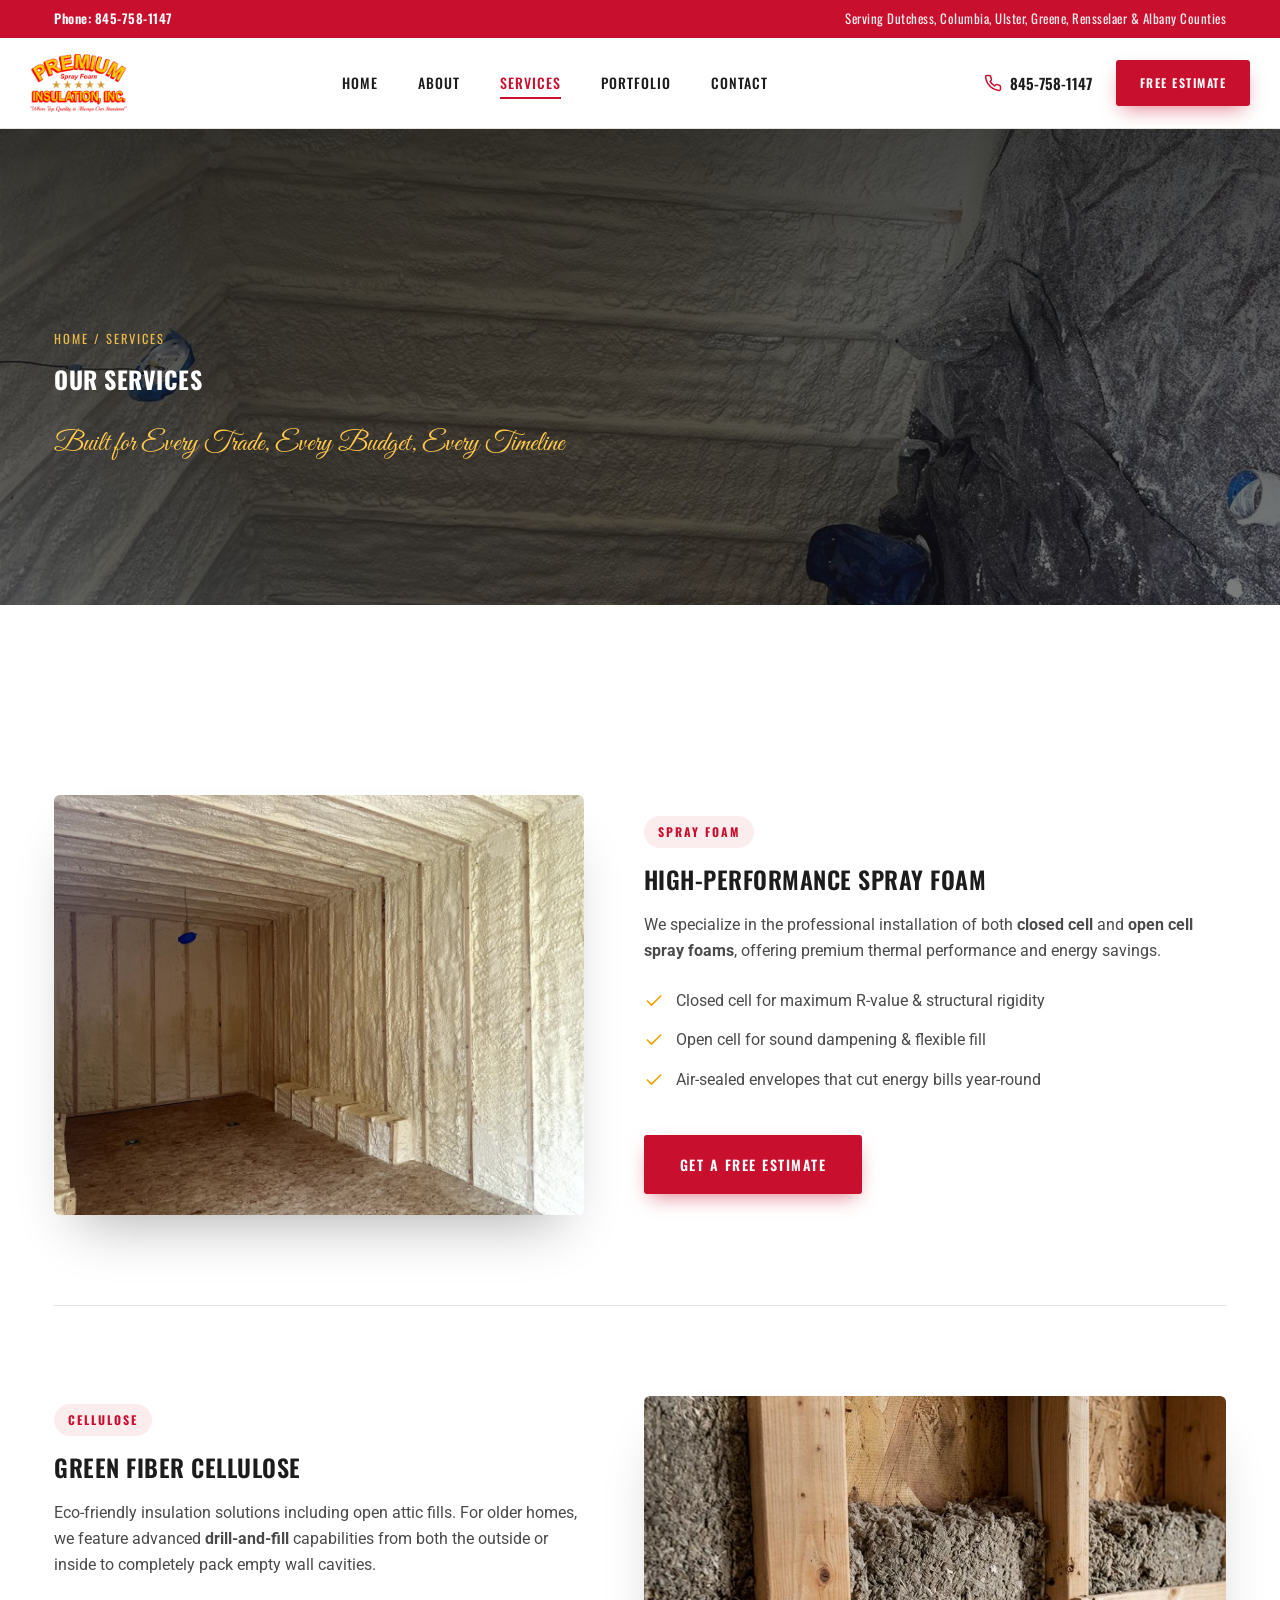
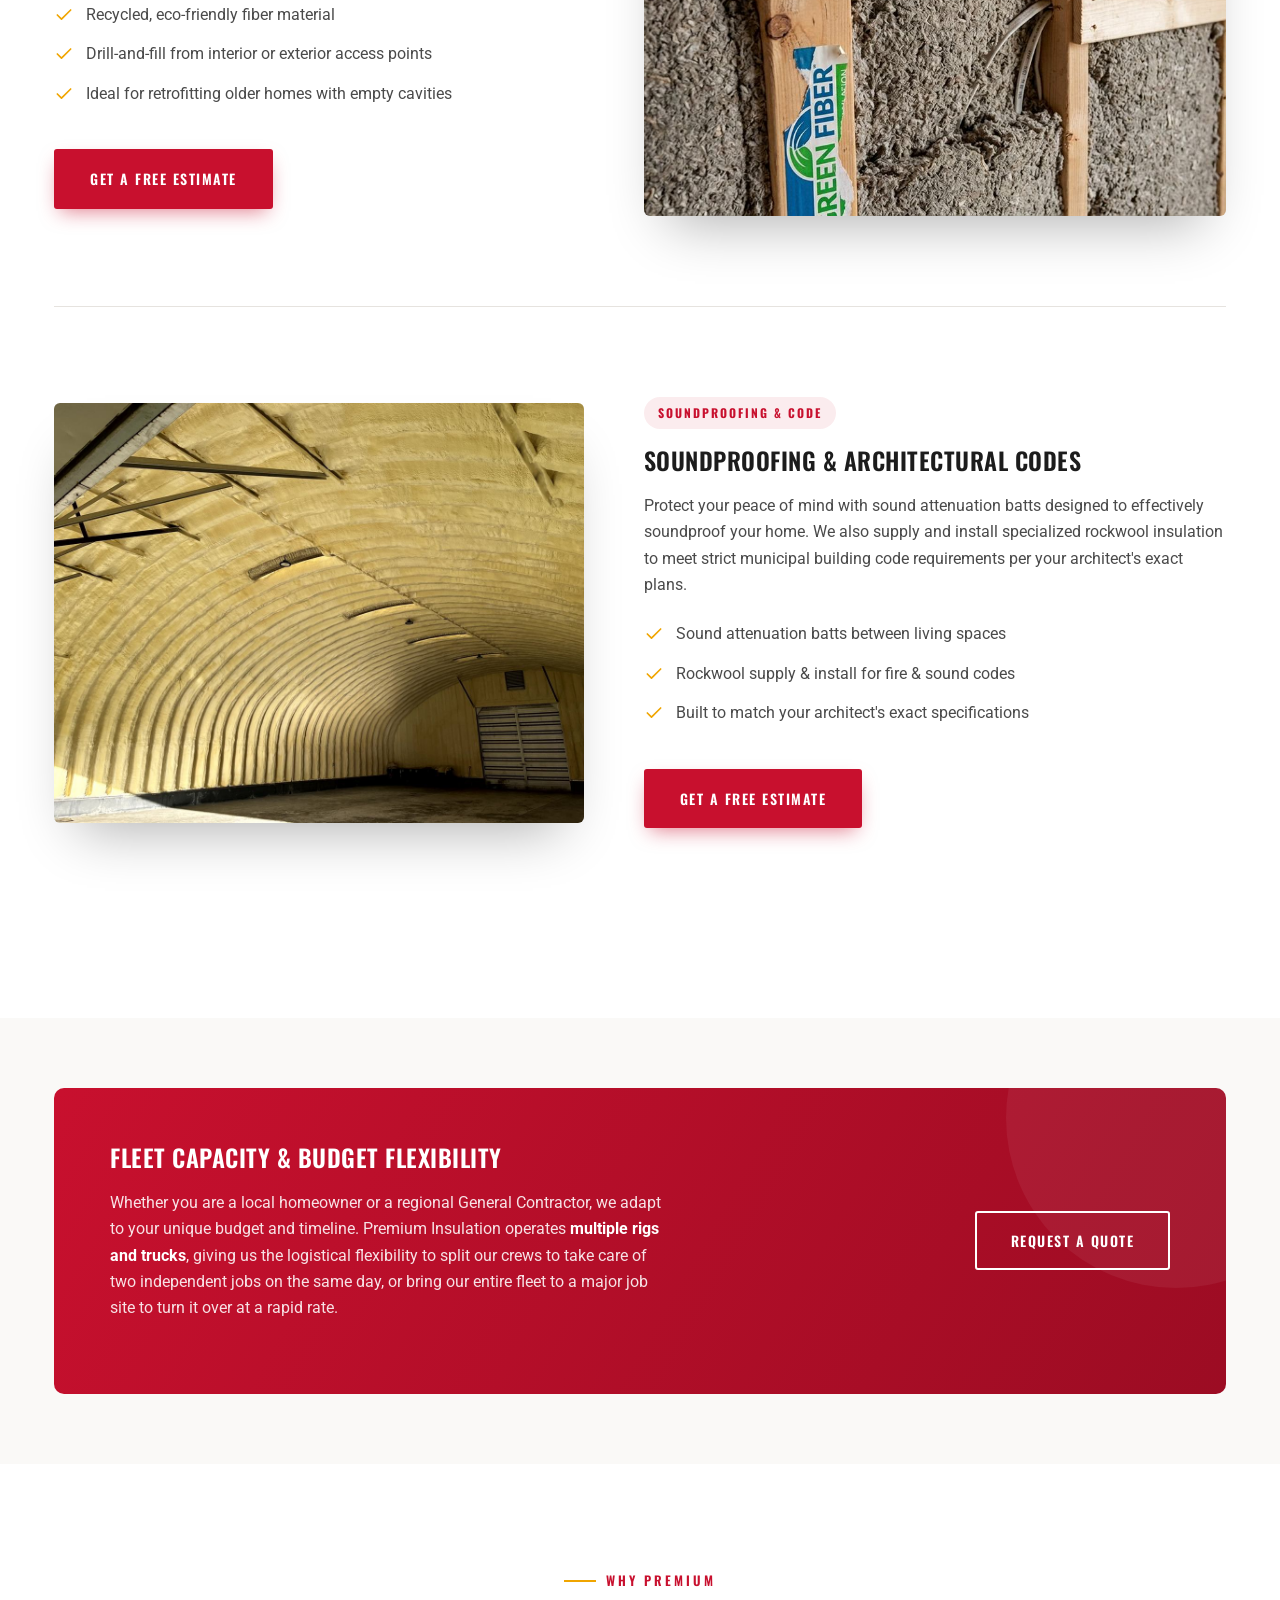
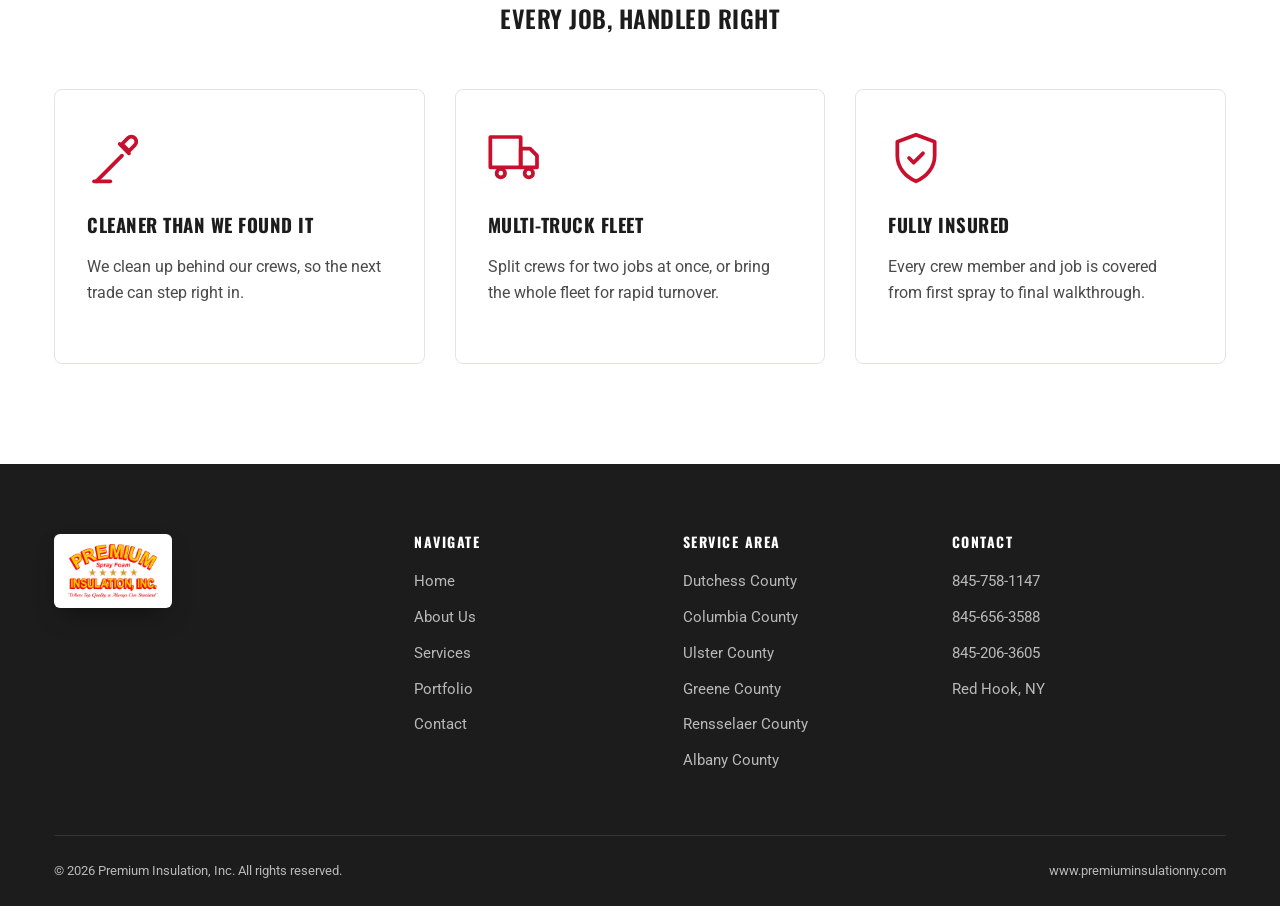
<file: public/services.html>
<!DOCTYPE html>
<html lang="en">
<head>
<meta charset="UTF-8">
<meta name="viewport" content="width=device-width, initial-scale=1.0">
<title>Services | Spray Foam, Cellulose &amp; Soundproofing | Premium Insulation, Inc.</title>
<meta name="description" content="Closed &amp; open cell spray foam, green fiber cellulose drill-and-fill, sound attenuation batts, and rockwool code-compliance insulation from Premium Insulation, Inc.">
<link rel="canonical" href="https://premiuminsulationny.com/services">

<link rel="icon" type="image/png" sizes="32x32" href="/assets/img/favicon-32.png">
<link rel="icon" type="image/png" sizes="16x16" href="/assets/img/favicon-16.png">
<link rel="apple-touch-icon" href="/assets/img/apple-touch-icon.png">
<meta name="theme-color" content="#c8102e">

<meta property="og:type" content="website">
<meta property="og:site_name" content="Premium Insulation, Inc.">
<meta property="og:locale" content="en_US">
<meta property="og:url" content="https://premiuminsulationny.com/services">
<meta property="og:title" content="Services | Spray Foam, Cellulose &amp; Soundproofing | Premium Insulation, Inc.">
<meta property="og:description" content="Closed and open cell spray foam, green fiber cellulose drill-and-fill, sound attenuation batts, and rockwool code-compliance insulation.">
<meta property="og:image" content="https://premiuminsulationny.com/assets/img/og-share.jpg">
<meta property="og:image:width" content="1200">
<meta property="og:image:height" content="630">
<meta property="og:image:alt" content="Premium Insulation, Inc. box truck lettered with the company name, tagline, and phone number">
<meta name="twitter:card" content="summary_large_image">
<meta name="twitter:title" content="Services | Spray Foam, Cellulose &amp; Soundproofing | Premium Insulation, Inc.">
<meta name="twitter:description" content="Closed and open cell spray foam, green fiber cellulose drill-and-fill, sound attenuation batts, and rockwool code-compliance insulation.">
<meta name="twitter:image" content="https://premiuminsulationny.com/assets/img/og-share.jpg">

<link rel="preconnect" href="https://fonts.googleapis.com">
<link rel="preconnect" href="https://fonts.gstatic.com" crossorigin>
<link href="https://fonts.googleapis.com/css2?family=Oswald:wght@400;500;600;700&family=Great+Vibes&family=Roboto:wght@400;500;700&display=swap" rel="stylesheet">
<link rel="stylesheet" href="css/styles.css">
</head>
<body>
<a class="skip-link" href="#main">Skip to main content</a>

<div class="topbar">
  <div class="container">
    <a href="tel:8457581147" class="topbar__phone">Phone: 845-758-1147</a>
    <span class="topbar__serving">Serving Dutchess, Columbia, Ulster, Greene, Rensselaer &amp; Albany Counties</span>
  </div>
</div>

<header class="site-header">
  <div class="container nav">
    <a href="/" class="logo">
      <img src="assets/img/PremiumInsulation-Logo.png" alt="Premium Insulation, Inc." class="logo__img" width="480" height="288">
    </a>
    <nav>
      <ul class="nav__links">
        <li><a href="/">Home</a></li>
        <li><a href="/about">About</a></li>
        <li><a href="/services" class="active">Services</a></li>
        <li><a href="/portfolio">Portfolio</a></li>
        <li><a href="/contact">Contact</a></li>
      </ul>
    </nav>
    <div class="nav__right">
      <a href="tel:8457581147" class="nav__phone">
        <svg viewBox="0 0 24 24" fill="none" stroke="currentColor" stroke-width="2" stroke-linecap="round" stroke-linejoin="round"><path d="M22 16.92v3a2 2 0 0 1-2.18 2 19.79 19.79 0 0 1-8.63-3.07 19.5 19.5 0 0 1-6-6 19.79 19.79 0 0 1-3.07-8.67A2 2 0 0 1 4.11 2h3a2 2 0 0 1 2 1.72c.127.96.361 1.903.7 2.81a2 2 0 0 1-.45 2.11L8.09 9.91a16 16 0 0 0 6 6l1.27-1.27a2 2 0 0 1 2.11-.45c.907.339 1.85.573 2.81.7A2 2 0 0 1 22 16.92z"/></svg>
        <span class="txt">845-758-1147</span>
      </a>
      <a href="/contact" class="btn btn--primary btn--sm">Free Estimate</a>
      <button class="nav__toggle" aria-label="Open menu"><span></span><span></span><span></span></button>
    </div>
  </div>
</header>

<div class="mobile-drawer">
  <button class="mobile-drawer__close" aria-label="Close menu">&times;</button>
  <a href="/">Home</a>
  <a href="/about">About</a>
  <a href="/services">Services</a>
  <a href="/portfolio">Portfolio</a>
  <a href="/contact">Contact</a>
  <a href="tel:8457581147" style="color:#f0a500;">845-758-1147</a>
</div>

<main id="main">

<!-- ============================================================
     BANNER HEADER
     ============================================================ -->
<section class="page-banner" style="background-image:url('assets/img/attic-corner-1.jpg');">
  <div class="page-banner__overlay"></div>
  <div class="container">
    <div class="breadcrumb">Home / Services</div>
    <h1>Our Services</h1>
    <p class="script">Built for Every Trade, Every Budget, Every Timeline</p>
  </div>
</section>

<!-- ============================================================
     BLOCK 1: HIGH-PERFORMANCE SPRAY FOAM
     ============================================================ -->
<section class="section" id="spray-foam">
  <div class="container">
    <div class="service-block reveal">
      <div class="sb-media">
        <img src="assets/img/attic-frame-1.jpg" alt="Closed cell spray foam insulation applied throughout attic wood framing" width="1200" height="900" loading="lazy" decoding="async">
      </div>
      <div class="sb-text">
        <span class="sb-tag">Spray Foam</span>
        <h2>High-Performance Spray Foam</h2>
        <p>We specialize in the professional installation of both <strong>closed cell</strong> and <strong>open cell spray foams</strong>, offering premium thermal performance and energy savings.</p>
        <ul class="tick-list">
          <li><svg viewBox="0 0 24 24" fill="none" stroke="currentColor" stroke-width="2" stroke-linecap="round" stroke-linejoin="round"><path d="M20 6 9 17l-5-5"/></svg>Closed cell for maximum R-value &amp; structural rigidity</li>
          <li><svg viewBox="0 0 24 24" fill="none" stroke="currentColor" stroke-width="2" stroke-linecap="round" stroke-linejoin="round"><path d="M20 6 9 17l-5-5"/></svg>Open cell for sound dampening &amp; flexible fill</li>
          <li><svg viewBox="0 0 24 24" fill="none" stroke="currentColor" stroke-width="2" stroke-linecap="round" stroke-linejoin="round"><path d="M20 6 9 17l-5-5"/></svg>Air-sealed envelopes that cut energy bills year-round</li>
        </ul>
        <a href="/contact" class="btn btn--primary" style="margin-top:28px;">Get a Free Estimate</a>
      </div>
    </div>

    <!-- ============================================================
         BLOCK 2: GREEN FIBER CELLULOSE
         ============================================================ -->
    <div class="service-block reverse reveal" id="cellulose">
      <div class="sb-media">
        <img src="assets/img/GreenFiber.jpeg" alt="Green Fiber cellulose insulation packed into an open wall cavity" width="1200" height="655" loading="lazy" decoding="async">
      </div>
      <div class="sb-text">
        <span class="sb-tag">Cellulose</span>
        <h2>Green Fiber Cellulose</h2>
        <p>Eco-friendly insulation solutions including open attic fills. For older homes, we feature advanced <strong>drill-and-fill</strong> capabilities from both the outside or inside to completely pack empty wall cavities.</p>
        <ul class="tick-list">
          <li><svg viewBox="0 0 24 24" fill="none" stroke="currentColor" stroke-width="2" stroke-linecap="round" stroke-linejoin="round"><path d="M20 6 9 17l-5-5"/></svg>Recycled, eco-friendly fiber material</li>
          <li><svg viewBox="0 0 24 24" fill="none" stroke="currentColor" stroke-width="2" stroke-linecap="round" stroke-linejoin="round"><path d="M20 6 9 17l-5-5"/></svg>Drill-and-fill from interior or exterior access points</li>
          <li><svg viewBox="0 0 24 24" fill="none" stroke="currentColor" stroke-width="2" stroke-linecap="round" stroke-linejoin="round"><path d="M20 6 9 17l-5-5"/></svg>Ideal for retrofitting older homes with empty cavities</li>
        </ul>
        <a href="/contact" class="btn btn--primary" style="margin-top:28px;">Get a Free Estimate</a>
      </div>
    </div>

    <!-- ============================================================
         BLOCK 3: SOUNDPROOFING & ARCHITECTURAL CODES
         ============================================================ -->
    <div class="service-block reveal" id="soundproofing">
      <div class="sb-media">
        <img src="assets/img/hangar-dome-2.jpg" alt="Sound attenuation and rockwool insulation installed in a large commercial hangar" width="1200" height="900" loading="lazy" decoding="async">
      </div>
      <div class="sb-text">
        <span class="sb-tag">Soundproofing &amp; Code</span>
        <h2>Soundproofing &amp; Architectural Codes</h2>
        <p>Protect your peace of mind with sound attenuation batts designed to effectively soundproof your home. We also supply and install specialized rockwool insulation to meet strict municipal building code requirements per your architect's exact plans.</p>
        <ul class="tick-list">
          <li><svg viewBox="0 0 24 24" fill="none" stroke="currentColor" stroke-width="2" stroke-linecap="round" stroke-linejoin="round"><path d="M20 6 9 17l-5-5"/></svg>Sound attenuation batts between living spaces</li>
          <li><svg viewBox="0 0 24 24" fill="none" stroke="currentColor" stroke-width="2" stroke-linecap="round" stroke-linejoin="round"><path d="M20 6 9 17l-5-5"/></svg>Rockwool supply &amp; install for fire &amp; sound codes</li>
          <li><svg viewBox="0 0 24 24" fill="none" stroke="currentColor" stroke-width="2" stroke-linecap="round" stroke-linejoin="round"><path d="M20 6 9 17l-5-5"/></svg>Built to match your architect's exact specifications</li>
        </ul>
        <a href="/contact" class="btn btn--primary" style="margin-top:28px;">Get a Free Estimate</a>
      </div>
    </div>
  </div>
</section>

<!-- ============================================================
     BLOCK 4: FLEET CAPACITY & BUDGET FLEXIBILITY (Full Width Callout)
     ============================================================ -->
<section class="section--tight section--offwhite">
  <div class="container">
    <div class="callout reveal">
      <div>
        <h2>Fleet Capacity &amp; Budget Flexibility</h2>
        <p>Whether you are a local homeowner or a regional General Contractor, we adapt to your unique budget and timeline. Premium Insulation operates <strong style="color:#fff;">multiple rigs and trucks</strong>, giving us the logistical flexibility to split our crews to take care of two independent jobs on the same day, or bring our entire fleet to a major job site to turn it over at a rapid rate.</p>
      </div>
      <a href="/contact" class="btn btn--outline">Request a Quote</a>
    </div>
  </div>
</section>

<!-- ============================================================
     Quick Comparison Cards
     ============================================================ -->
<section class="section">
  <div class="container">
    <div class="section-head center reveal">
      <span class="eyebrow" style="justify-content:center;">Why Premium</span>
      <h2>Every Job, Handled Right</h2>
    </div>
    <div class="cards reveal-stagger">
      <div class="card">
        <svg class="card__icon" viewBox="0 0 24 24" fill="none" stroke="currentColor" stroke-width="1.6" stroke-linecap="round" stroke-linejoin="round"><path d="M4 22 15 11"/><path d="m14 6 4 4"/><path d="M17.5 3.5a2.12 2.12 0 0 1 3 3L18 9l-3-3Z"/><path d="M3 22h7"/></svg>
        <h3>Cleaner Than We Found It</h3>
        <p>We clean up behind our crews, so the next trade can step right in.</p>
      </div>
      <div class="card">
        <svg class="card__icon" viewBox="0 0 24 24" fill="none" stroke="currentColor" stroke-width="1.6" stroke-linecap="round" stroke-linejoin="round"><path d="M1 3h13v13H1z"/><path d="M14 8h4l3 3v5h-7z"/><circle cx="5.5" cy="18.5" r="1.8"/><circle cx="17.5" cy="18.5" r="1.8"/></svg>
        <h3>Multi-Truck Fleet</h3>
        <p>Split crews for two jobs at once, or bring the whole fleet for rapid turnover.</p>
      </div>
      <div class="card">
        <svg class="card__icon" viewBox="0 0 24 24" fill="none" stroke="currentColor" stroke-width="1.6" stroke-linecap="round" stroke-linejoin="round"><path d="M12 2 4 5v6c0 5 3.4 9 8 11 4.6-2 8-6 8-11V5l-8-3Z"/><path d="m9 12 2 2 4-4"/></svg>
        <h3>Fully Insured</h3>
        <p>Every crew member and job is covered from first spray to final walkthrough.</p>
      </div>
    </div>
  </div>
</section>

</main>

<footer class="site-footer">
  <div class="container">
    <div class="footer-grid">
      <div class="footer-logo">
        <img src="assets/img/PremiumInsulation-Logo.png" alt="Premium Insulation, Inc." class="footer-logo__img" width="480" height="288" loading="lazy">
      </div>
      <div>
        <h4>Navigate</h4>
        <ul>
          <li><a href="/">Home</a></li>
          <li><a href="/about">About Us</a></li>
          <li><a href="/services">Services</a></li>
          <li><a href="/portfolio">Portfolio</a></li>
          <li><a href="/contact">Contact</a></li>
        </ul>
      </div>
      <div>
        <h4>Service Area</h4>
        <ul>
          <li>Dutchess County</li>
          <li>Columbia County</li>
          <li>Ulster County</li>
          <li>Greene County</li>
          <li>Rensselaer County</li>
          <li>Albany County</li>
        </ul>
      </div>
      <div>
        <h4>Contact</h4>
        <ul>
          <li><a href="tel:8457581147">845-758-1147</a></li>
          <li><a href="tel:8456563588">845-656-3588</a></li>
          <li><a href="tel:8452063605">845-206-3605</a></li>
          <li>Red Hook, NY</li>
        </ul>
      </div>
    </div>
    <div class="footer-bottom">
      <span>&copy; <span class="js-year">2026</span> Premium Insulation, Inc. All rights reserved.</span>
      <span>www.premiuminsulationny.com</span>
    </div>
  </div>
</footer>

<script src="js/main.js"></script>
</body>
</html>
</file>
<file: css/styles.css>
/* ==========================================================================
   Premium Insulation, Inc. — Global Styles
   Brand: Cherry Red / Golden Yellow / Charcoal / Stark White
   Headings: Oswald | Script Accent: Great Vibes | Body: Roboto
   ========================================================================== */

:root {
  --red: #c8102e;
  --red-dark: #9c0c23;
  --gold: #f0a500;
  --gold-light: #ffc94d;
  --charcoal: #1c1c1c;
  --white: #ffffff;
  --off-white: #faf9f7;
  --grey-text: #4a4a4a;
  --grey-line: #e6e3df;

  --font-head: 'Oswald', sans-serif;
  --font-script: 'Great Vibes', cursive;
  --font-body: 'Roboto', sans-serif;

  --container: 1220px;
  --ease: cubic-bezier(.22, .61, .36, 1);
}

* { box-sizing: border-box; }

html { scroll-behavior: smooth; }

body {
  margin: 0;
  font-family: var(--font-body);
  color: var(--grey-text);
  background: var(--white);
  line-height: 1.65;
  -webkit-font-smoothing: antialiased;
  overflow-x: hidden;
}

img { max-width: 100%; display: block; }

a { text-decoration: none; color: inherit; }

/* ---------- Focus & skip link ----------
   Form fields and the before/after handle define their own focus treatment
   (and legitimately clear the outline); everything else gets this. */
a:focus-visible,
button:focus-visible,
[tabindex]:focus-visible,
summary:focus-visible {
  outline: 3px solid var(--gold);
  outline-offset: 3px;
  border-radius: 2px;
}

.skip-link {
  /* fixed, not absolute: an absolutely positioned skip link is pinned to the
     top of the document, so it stays off screen if the page is restored at a
     scrolled position. */
  position: fixed;
  top: 0;
  left: 50%;
  z-index: 1000;
  transform: translateX(-50%) translateY(-140%);
  background: var(--red);
  color: var(--white);
  font-family: var(--font-head);
  font-size: 14px;
  font-weight: 600;
  letter-spacing: 1.5px;
  text-transform: uppercase;
  padding: 14px 26px;
  border-radius: 0 0 4px 4px;
  transition: transform .25s var(--ease);
}

.skip-link:focus {
  transform: translateX(-50%) translateY(0);
}

/* The landmark is only focused programmatically via the skip link, so it
   should not draw a ring of its own. */
main:focus { outline: none; }

h1, h2, h3, h4 {
  font-family: var(--font-head);
  text-transform: uppercase;
  color: var(--charcoal);
  letter-spacing: 0.5px;
  margin: 0 0 18px;
  line-height: 1.15;
}

h1 { font-weight: 700; }
h2 { font-weight: 600; }

.script {
  font-family: var(--font-script);
  text-transform: none;
  letter-spacing: 0;
  color: var(--red);
}

.container {
  max-width: var(--container);
  margin: 0 auto;
  padding: 0 24px;
}

.section {
  padding: 100px 0;
  position: relative;
}

.section--tight { padding: 70px 0; }

.section--dark {
  background: var(--charcoal);
  color: #cfcfcf;
}

.section--dark h2 { color: var(--white); }
.section--dark h2.accent-gold { color: var(--gold); }

.section--offwhite { background: var(--off-white); }

.eyebrow {
  display: inline-flex;
  align-items: center;
  gap: 10px;
  font-family: var(--font-head);
  font-size: 13px;
  font-weight: 600;
  letter-spacing: 3px;
  color: var(--red);
  text-transform: uppercase;
  margin-bottom: 14px;
}

.eyebrow::before {
  content: '';
  width: 32px;
  height: 2px;
  background: var(--gold);
  display: inline-block;
}

.section-head {
  max-width: 720px;
  margin: 0 0 56px;
}

.section-head.center {
  margin-left: auto;
  margin-right: auto;
  text-align: center;
}

/* ---------- Buttons ---------- */
.btn {
  display: inline-flex;
  align-items: center;
  gap: 10px;
  font-family: var(--font-head);
  font-weight: 600;
  text-transform: uppercase;
  letter-spacing: 1.5px;
  font-size: 14px;
  padding: 16px 34px;
  border-radius: 3px;
  border: 2px solid transparent;
  cursor: pointer;
  transition: transform .35s var(--ease), box-shadow .35s var(--ease), background .3s, color .3s, border-color .3s;
  white-space: nowrap;
}

.btn--primary {
  background: var(--red);
  color: var(--white);
  box-shadow: 0 8px 20px -6px rgba(200,16,46,.55);
}

.btn--primary:hover {
  background: var(--gold);
  color: var(--charcoal);
  transform: translateY(-3px);
  box-shadow: 0 14px 28px -8px rgba(240,165,0,.55);
}

.btn--outline {
  background: transparent;
  border-color: var(--white);
  color: var(--white);
}

.btn--outline:hover {
  background: var(--white);
  color: var(--charcoal);
  transform: translateY(-3px);
}

.btn--dark {
  background: var(--charcoal);
  color: var(--white);
}
.btn--dark:hover {
  background: var(--gold);
  color: var(--charcoal);
  transform: translateY(-3px);
}

.btn--sm { padding: 11px 22px; font-size: 12px; }

/* ==========================================================================
   Top Bar
   ========================================================================== */
.topbar {
  background: var(--red);
  color: var(--white);
  font-size: 13px;
  font-family: var(--font-head);
  letter-spacing: .5px;
}

.topbar .container {
  display: flex;
  align-items: center;
  justify-content: space-between;
  height: 38px;
}

.topbar a { transition: color .25s; }
.topbar a:hover { color: var(--gold-light); }

.topbar__phone { font-weight: 600; }
.topbar__serving { opacity: .92; }

@media (max-width: 720px) {
  .topbar__serving { display: none; }
}

/* ==========================================================================
   Header / Nav
   ========================================================================== */
.site-header {
  position: sticky;
  top: 0;
  z-index: 500;
  background: rgba(255,255,255,.97);
  backdrop-filter: blur(6px);
  border-bottom: 1px solid var(--grey-line);
  transition: box-shadow .3s var(--ease), padding .3s var(--ease);
}

.site-header.scrolled { box-shadow: 0 8px 24px -12px rgba(0,0,0,.18); }

.nav {
  display: flex;
  align-items: center;
  justify-content: space-between;
  padding: 16px 0;
  transition: padding .3s var(--ease);
}

.site-header.scrolled .nav { padding: 10px 0; }

.logo {
  display: flex;
  align-items: center;
}

.logo__img {
  height: 58px;
  width: auto;
  transition: height .3s var(--ease);
}

.site-header.scrolled .logo__img { height: 46px; }

.nav__links {
  display: flex;
  align-items: center;
  gap: 40px;
  list-style: none;
  margin: 0;
  padding: 0;
  font-family: var(--font-head);
  font-weight: 500;
  letter-spacing: 1px;
  text-transform: uppercase;
  font-size: 14px;
}

.nav__links a {
  position: relative;
  padding: 6px 0;
  color: var(--charcoal);
  transition: color .25s;
}

.nav__links a::after {
  content: '';
  position: absolute;
  left: 0; bottom: 0;
  width: 0; height: 2px;
  background: var(--red);
  transition: width .3s var(--ease);
}

.nav__links a:hover { color: var(--red); }
.nav__links a:hover::after,
.nav__links a.active::after { width: 100%; }
.nav__links a.active { color: var(--red); }

.nav__right { display: flex; align-items: center; gap: 24px; }

.nav__phone {
  font-family: var(--font-head);
  font-weight: 600;
  font-size: 15px;
  color: var(--charcoal);
  display: flex;
  align-items: center;
  gap: 8px;
}

.nav__phone svg { width: 18px; height: 18px; color: var(--red); }

.nav__toggle {
  display: none;
  flex-direction: column;
  gap: 5px;
  background: none;
  border: none;
  cursor: pointer;
  padding: 6px;
}
.nav__toggle span {
  width: 26px; height: 2px; background: var(--charcoal); display: block; transition: transform .3s, opacity .3s;
}

@media (max-width: 960px) {
  .nav__links { display: none; }
  .nav__phone span.txt { display: none; }
  .nav__toggle { display: flex; }
}

@media (max-width: 420px) {
  .logo__img { height: 46px; }
}

/* Mobile drawer */
.mobile-drawer {
  position: fixed;
  inset: 0;
  background: var(--charcoal);
  z-index: 900;
  display: flex;
  flex-direction: column;
  align-items: center;
  justify-content: center;
  gap: 34px;
  transform: translateY(-100%);
  /* The transform only moves the panel off screen — on its own it leaves the
     links tabbable and exposed to screen readers. main.js toggles the `inert`
     attribute to handle that; doing it with a transitioned `visibility` is
     unreliable, because the closing transition does not consistently settle. */
  transition: transform .45s var(--ease);
}
.mobile-drawer.open { transform: translateY(0); }
.mobile-drawer a {
  font-family: var(--font-head);
  font-size: 26px;
  text-transform: uppercase;
  letter-spacing: 2px;
  color: var(--white);
}
.mobile-drawer a:hover { color: var(--gold); }
.mobile-drawer__close {
  position: absolute;
  top: 26px; right: 30px;
  background: none;
  border: none;
  color: var(--white);
  font-size: 34px;
  cursor: pointer;
  line-height: 1;
}

/* ==========================================================================
   Hero
   ========================================================================== */
.hero {
  position: relative;
  min-height: 92vh;
  display: flex;
  align-items: center;
  overflow: hidden;
  color: var(--white);
}

.hero__bg {
  position: absolute;
  inset: 0;
  background-size: cover;
  background-position: center;
  transform: scale(1.08);
  animation: kenburns 22s ease-in-out infinite alternate;
}

@keyframes kenburns {
  from { transform: scale(1.08) translate(0,0); }
  to   { transform: scale(1.16) translate(-1%,-1%); }
}

.hero__overlay {
  position: absolute;
  inset: 0;
  background: linear-gradient(180deg, rgba(15,15,15,.72) 0%, rgba(15,15,15,.55) 45%, rgba(15,15,15,.85) 100%);
}

.hero__content {
  position: relative;
  z-index: 2;
  max-width: 780px;
  padding-top: 40px;
}

.hero__eyebrow {
  display: inline-flex;
  align-items: center;
  gap: 10px;
  font-family: var(--font-head);
  font-size: 13px;
  font-weight: 600;
  letter-spacing: 3px;
  color: var(--gold-light);
  text-transform: uppercase;
  margin-bottom: 22px;
  opacity: 0;
  animation: fadeUp .9s var(--ease) .15s forwards;
}

.hero h1 {
  color: var(--white);
  font-size: clamp(40px, 6vw, 74px);
  margin-bottom: 14px;
  opacity: 0;
  animation: fadeUp .9s var(--ease) .3s forwards;
}

.hero__sub {
  font-family: var(--font-script);
  font-size: clamp(26px, 3.4vw, 40px);
  color: var(--gold-light);
  margin: 6px 0 34px;
  opacity: 0;
  animation: fadeUp .9s var(--ease) .5s forwards;
}

.hero__actions {
  display: flex;
  gap: 18px;
  flex-wrap: wrap;
  opacity: 0;
  animation: fadeUp .9s var(--ease) .7s forwards;
}

@keyframes fadeUp {
  from { opacity: 0; transform: translateY(24px); }
  to   { opacity: 1; transform: translateY(0); }
}

.hero__scroll {
  position: absolute;
  bottom: 28px;
  left: 50%;
  transform: translateX(-50%);
  z-index: 2;
  width: 26px;
  height: 42px;
  border: 2px solid rgba(255,255,255,.6);
  border-radius: 20px;
}
.hero__scroll::before {
  content: '';
  position: absolute;
  top: 8px; left: 50%;
  width: 4px; height: 8px;
  background: var(--gold);
  border-radius: 2px;
  transform: translateX(-50%);
  animation: scrollDot 1.8s ease-in-out infinite;
}
@keyframes scrollDot {
  0% { opacity: 1; top: 8px; }
  70% { opacity: 0; top: 22px; }
  100% { opacity: 0; top: 22px; }
}

/* ==========================================================================
   Trust Badges (overlap hero)
   ========================================================================== */
.trust {
  position: relative;
  z-index: 5;
  margin-top: -70px;
}

.trust__inner {
  background: var(--white);
  border-radius: 6px;
  box-shadow: 0 30px 60px -20px rgba(0,0,0,.25);
  display: grid;
  grid-template-columns: repeat(4, 1fr);
}

.trust__item {
  padding: 38px 26px;
  text-align: center;
  border-right: 1px solid var(--grey-line);
  transition: transform .35s var(--ease), background .3s;
}
.trust__item:last-child { border-right: none; }
.trust__item:hover { background: var(--off-white); transform: translateY(-6px); }

.trust__icon {
  width: 52px; height: 52px;
  margin: 0 auto 16px;
  color: var(--red);
  transition: color .3s, transform .35s var(--ease);
}
.trust__item:hover .trust__icon { color: var(--gold); transform: rotate(-6deg) scale(1.08); }

.trust__label {
  font-family: var(--font-head);
  font-weight: 600;
  font-size: 14.5px;
  color: var(--charcoal);
  text-transform: uppercase;
  letter-spacing: .5px;
}

@media (max-width: 900px) {
  .trust__inner { grid-template-columns: repeat(2, 1fr); }
  .trust__item { border-bottom: 1px solid var(--grey-line); }
}
@media (max-width: 560px) {
  .trust { margin-top: -40px; }
  .trust__inner { grid-template-columns: 1fr; }
  .trust__item { padding: 28px 20px; }
}

/* ==========================================================================
   Feature Ribbon
   ========================================================================== */
.ribbon {
  background: var(--off-white);
  border-bottom: 1px solid var(--grey-line);
  padding: 34px 0 46px;
}

.ribbon__list {
  display: flex;
  flex-wrap: wrap;
  justify-content: center;
  gap: 14px 10px;
  list-style: none;
  margin: 0; padding: 0;
}

.ribbon__list li {
  display: flex;
  align-items: center;
  gap: 9px;
  font-family: var(--font-head);
  font-size: 13.5px;
  letter-spacing: .5px;
  text-transform: uppercase;
  color: var(--charcoal);
  background: var(--white);
  border: 1px solid var(--grey-line);
  padding: 10px 18px;
  border-radius: 30px;
  transition: border-color .3s, transform .3s var(--ease);
}
.ribbon__list li:hover { border-color: var(--gold); transform: translateY(-3px); }
.ribbon__list li svg { width: 16px; height: 16px; color: var(--red); flex-shrink: 0; }

/* ==========================================================================
   Split Blocks
   ========================================================================== */
.split {
  display: grid;
  grid-template-columns: 1fr 1fr;
  gap: 64px;
  align-items: center;
}

.split.reverse .split__media { order: 2; }
.split.reverse .split__text { order: 1; }

.split__media { position: relative; }
.split__media img {
  border-radius: 6px;
  width: 100%;
  height: 460px;
  object-fit: cover;
  box-shadow: 0 30px 50px -24px rgba(0,0,0,.35);
}

.split__media::before {
  content: '';
  position: absolute;
  width: 90%; height: 90%;
  top: 18px; left: -18px;
  border: 3px solid var(--gold);
  border-radius: 6px;
  z-index: -1;
}

.split.reverse .split__media::before { left: auto; right: -18px; }

.stat-row {
  display: flex;
  gap: 48px;
  margin: 32px 0 8px;
}
.stat {
  font-family: var(--font-head);
}
.stat__num {
  font-size: 42px;
  font-weight: 700;
  color: var(--red);
  display: block;
}
.stat__label {
  font-size: 12.5px;
  letter-spacing: 1px;
  text-transform: uppercase;
  color: var(--grey-text);
}

@media (max-width: 880px) {
  .split { grid-template-columns: 1fr; gap: 36px; }
  .split.reverse .split__media,
  .split.reverse .split__text { order: initial; }
  .split__media img { height: 320px; }
}

/* ==========================================================================
   Zig-Zag Services
   ========================================================================== */
.zigzag-row {
  display: grid;
  grid-template-columns: 1fr 1fr;
  gap: 60px;
  align-items: center;
  padding: 56px 0;
  border-bottom: 1px solid var(--grey-line);
}
.zigzag-row:last-child { border-bottom: none; }
.zigzag-row.reverse .zz-media { order: 2; }
.zigzag-row.reverse .zz-text { order: 1; }

.zz-media img {
  width: 100%;
  height: 340px;
  object-fit: cover;
  border-radius: 6px;
  box-shadow: 0 24px 44px -22px rgba(0,0,0,.3);
}

.zz-text a.link {
  display: inline-flex;
  align-items: center;
  gap: 8px;
  margin-top: 8px;
  font-family: var(--font-head);
  font-weight: 600;
  letter-spacing: 1px;
  text-transform: uppercase;
  font-size: 13.5px;
  color: var(--red);
}
.zz-text a.link svg { width: 16px; height: 16px; transition: transform .3s var(--ease); }
.zz-text a.link:hover svg { transform: translateX(5px); }

@media (max-width: 880px) {
  .zigzag-row { grid-template-columns: 1fr; gap: 24px; padding: 36px 0; }
  .zigzag-row.reverse .zz-media,
  .zigzag-row.reverse .zz-text { order: initial; }
  .zz-media img { height: 240px; }
}

/* ==========================================================================
   Callout (full width)
   ========================================================================== */
.callout {
  background: linear-gradient(120deg, var(--red), var(--red-dark));
  color: var(--white);
  border-radius: 10px;
  padding: 56px;
  display: flex;
  align-items: center;
  justify-content: space-between;
  gap: 40px;
  flex-wrap: wrap;
  position: relative;
  overflow: hidden;
}
.callout::after {
  content: '';
  position: absolute;
  width: 340px; height: 340px;
  background: rgba(255,255,255,.06);
  border-radius: 50%;
  right: -120px; top: -140px;
}
.callout h2 { color: var(--white); max-width: 560px; }
.callout p { color: rgba(255,255,255,.88); max-width: 560px; }

/* ==========================================================================
   Cards
   ========================================================================== */
.cards {
  display: grid;
  grid-template-columns: repeat(3, 1fr);
  gap: 30px;
}

.card {
  background: var(--white);
  border: 1px solid var(--grey-line);
  border-radius: 8px;
  padding: 40px 32px;
  transition: transform .4s var(--ease), box-shadow .4s var(--ease), border-color .3s;
}
.card:hover {
  transform: translateY(-10px);
  box-shadow: 0 30px 50px -24px rgba(0,0,0,.22);
  border-color: transparent;
}

.card__icon {
  width: 56px; height: 56px;
  color: var(--red);
  margin-bottom: 20px;
  transition: transform .35s var(--ease);
}
.card:hover .card__icon { transform: scale(1.12) rotate(-4deg); color: var(--gold); }

@media (max-width: 900px) {
  .cards { grid-template-columns: 1fr; }
}

/* ==========================================================================
   Service Detail Blocks (Services page)
   ========================================================================== */
.service-block {
  display: grid;
  grid-template-columns: 1fr 1.1fr;
  gap: 60px;
  align-items: center;
  padding: 90px 0;
  border-bottom: 1px solid var(--grey-line);
}
.service-block:last-of-type { border-bottom: none; }
.service-block.reverse .sb-media { order: 2; }
.service-block.reverse .sb-text { order: 1; }

.sb-media img {
  width: 100%; height: 420px;
  object-fit: cover;
  border-radius: 6px;
  box-shadow: 0 30px 54px -24px rgba(0,0,0,.32);
}

.sb-tag {
  display: inline-block;
  font-family: var(--font-head);
  font-size: 12px;
  font-weight: 700;
  letter-spacing: 2px;
  color: var(--red);
  background: rgba(200,16,46,.08);
  padding: 6px 14px;
  border-radius: 20px;
  margin-bottom: 18px;
  text-transform: uppercase;
}

.tick-list { list-style: none; margin: 24px 0 0; padding: 0; }
.tick-list li {
  display: flex;
  align-items: flex-start;
  gap: 12px;
  margin-bottom: 14px;
  font-size: 15.5px;
}
.tick-list svg { width: 20px; height: 20px; color: var(--gold); flex-shrink: 0; margin-top: 2px; }

@media (max-width: 900px) {
  .service-block { grid-template-columns: 1fr; gap: 30px; padding: 56px 0; }
  .service-block.reverse .sb-media,
  .service-block.reverse .sb-text { order: initial; }
  .sb-media img { height: 300px; }
}

/* ==========================================================================
   Banner header (interior pages)
   ========================================================================== */
.page-banner {
  position: relative;
  padding: 200px 0 110px;
  color: var(--white);
  background-size: cover;
  background-position: center;
  overflow: hidden;
}
.page-banner__overlay {
  position: absolute; inset: 0;
  background: linear-gradient(180deg, rgba(20,20,20,.8), rgba(20,20,20,.55));
}
.page-banner .container { position: relative; z-index: 2; }
.page-banner h1 { color: var(--white); margin-bottom: 10px; }
.page-banner .script { color: var(--gold-light); font-size: 28px; }
.breadcrumb {
  font-family: var(--font-head);
  font-size: 12.5px;
  letter-spacing: 2px;
  text-transform: uppercase;
  color: var(--gold-light);
  margin-bottom: 16px;
  opacity: .9;
}

/* ==========================================================================
   Team / Owners
   ========================================================================== */
.owners {
  display: grid;
  grid-template-columns: repeat(2, 1fr);
  gap: 40px;
}
.owner-card {
  background: var(--off-white);
  border-radius: 8px;
  padding: 44px 36px;
  border-top: 4px solid var(--red);
  transition: transform .4s var(--ease), border-color .3s;
}
.owner-card:hover { transform: translateY(-8px); border-color: var(--gold); }
.owner-card__name { font-family: var(--font-head); font-size: 22px; color: var(--charcoal); margin-bottom: 4px; }
.owner-card__role { color: var(--red); font-family: var(--font-head); font-size: 13px; letter-spacing: 1.5px; text-transform: uppercase; margin-bottom: 16px; display: block; }

@media (max-width: 780px) {
  .owners { grid-template-columns: 1fr; }
}

/* ==========================================================================
   Map / Counties (Contact page)
   ========================================================================== */
.county-grid {
  display: grid;
  grid-template-columns: repeat(3, 1fr);
  gap: 22px;
  margin-top: 40px;
}
.county-card {
  text-align: center;
  padding: 30px 16px;
  border: 1px solid var(--grey-line);
  border-radius: 8px;
  transition: transform .35s var(--ease), box-shadow .35s var(--ease), border-color .3s;
}
.county-card:hover {
  transform: translateY(-8px);
  box-shadow: 0 24px 40px -22px rgba(0,0,0,.2);
  border-color: var(--gold);
}
.county-card__pin {
  width: 40px; height: 40px;
  margin: 0 auto 14px;
  color: var(--red);
}
.county-card__name {
  font-family: var(--font-head);
  font-weight: 600;
  letter-spacing: .5px;
  color: var(--charcoal);
}

@media (max-width: 780px) {
  .county-grid { grid-template-columns: repeat(2, 1fr); }
}

/* ==========================================================================
   Contact / Form
   ========================================================================== */
.contact-wrap {
  display: grid;
  grid-template-columns: .9fr 1.1fr;
  gap: 60px;
}

.form-card {
  background: var(--white);
  border-radius: 10px;
  box-shadow: 0 30px 60px -26px rgba(0,0,0,.25);
  padding: 44px;
  border-top: 5px solid var(--red);
}

.field { margin-bottom: 20px; }
.field label {
  display: block;
  font-family: var(--font-head);
  font-size: 12.5px;
  letter-spacing: 1px;
  text-transform: uppercase;
  color: var(--charcoal);
  margin-bottom: 8px;
}
.field input,
.field select,
.field textarea {
  width: 100%;
  padding: 13px 16px;
  border: 1px solid var(--grey-line);
  border-radius: 4px;
  font-family: var(--font-body);
  font-size: 15px;
  background: var(--off-white);
  transition: border-color .3s, box-shadow .3s;
}
.field input:focus,
.field select:focus,
.field textarea:focus {
  outline: none;
  border-color: var(--red);
  box-shadow: 0 0 0 4px rgba(200,16,46,.12);
  background: var(--white);
}

.field-row { display: grid; grid-template-columns: 1fr 1fr; gap: 18px; }

.hp-field {
  position: absolute;
  left: -9999px;
  width: 1px;
  height: 1px;
  overflow: hidden;
}

.form-error {
  margin: 0 0 18px;
  padding: 14px 16px;
  border-left: 4px solid var(--red);
  background: rgba(200,16,46,.07);
  color: #8a0c20;
  font-size: 14.5px;
  border-radius: 0 4px 4px 0;
}

.btn:disabled {
  opacity: .65;
  cursor: not-allowed;
  transform: none;
}

.form-success {
  background: var(--white);
  border-radius: 10px;
  box-shadow: 0 30px 60px -26px rgba(0,0,0,.25);
  padding: 44px;
  border-top: 5px solid var(--red);
  text-align: center;
}
.form-success h3 {
  font-family: var(--font-head);
  color: var(--charcoal);
  margin-bottom: 12px;
}

.info-list { list-style: none; margin: 30px 0 0; padding: 0; }
.info-list li {
  display: flex;
  align-items: flex-start;
  gap: 16px;
  margin-bottom: 26px;
}
.info-list svg { width: 26px; height: 26px; color: var(--red); flex-shrink: 0; }
.info-list strong { display: block; font-family: var(--font-head); color: var(--charcoal); letter-spacing: .5px; margin-bottom: 3px; }

.map-frame {
  border-radius: 8px;
  overflow: hidden;
  border: 1px solid var(--grey-line);
  height: 320px;
  filter: grayscale(.15);
}
.map-frame iframe { width: 100%; height: 100%; border: 0; }

@media (max-width: 900px) {
  .contact-wrap { grid-template-columns: 1fr; }
  .field-row { grid-template-columns: 1fr; }
}

/* ==========================================================================
   Footer
   ========================================================================== */
.site-footer {
  background: var(--charcoal);
  color: #b9b9b9;
  padding: 70px 0 0;
}

.footer-grid {
  display: grid;
  grid-template-columns: 1.4fr 1fr 1fr 1.2fr;
  gap: 40px;
  padding-bottom: 50px;
  border-bottom: 1px solid rgba(255,255,255,.1);
}

.footer-logo__img {
  height: 74px;
  width: auto;
  display: block;
  background: var(--white);
  padding: 10px 14px;
  border-radius: 6px;
  box-shadow: 0 12px 26px -10px rgba(0,0,0,.5);
}

.footer-grid h4 {
  color: var(--white);
  font-size: 14px;
  letter-spacing: 1.5px;
  margin-bottom: 20px;
}

.footer-grid ul { list-style: none; margin: 0; padding: 0; }
.footer-grid li { margin-bottom: 12px; font-size: 14.5px; }
.footer-grid a:hover { color: var(--gold); }

.footer-bottom {
  display: flex;
  justify-content: space-between;
  align-items: center;
  padding: 24px 0;
  font-size: 13px;
  flex-wrap: wrap;
  gap: 10px;
}

@media (max-width: 900px) {
  .footer-grid { grid-template-columns: 1fr 1fr; }
}
@media (max-width: 560px) {
  .footer-grid { grid-template-columns: 1fr; }
}

/* ==========================================================================
   Scroll Reveal
   ========================================================================== */
.reveal {
  opacity: 0;
  transform: translateY(36px);
  transition: opacity .8s var(--ease), transform .8s var(--ease);
}
.reveal.is-visible { opacity: 1; transform: translateY(0); }

.reveal-stagger > * {
  opacity: 0;
  transform: translateY(30px);
  transition: opacity .7s var(--ease), transform .7s var(--ease);
}
.reveal-stagger.is-visible > * { opacity: 1; transform: translateY(0); }
.reveal-stagger.is-visible > *:nth-child(1) { transition-delay: .05s; }
.reveal-stagger.is-visible > *:nth-child(2) { transition-delay: .15s; }
.reveal-stagger.is-visible > *:nth-child(3) { transition-delay: .25s; }
.reveal-stagger.is-visible > *:nth-child(4) { transition-delay: .35s; }
.reveal-stagger.is-visible > *:nth-child(5) { transition-delay: .45s; }

@media (prefers-reduced-motion: reduce) {
  .hero__bg { animation: none; }
  .reveal, .reveal-stagger > * { opacity: 1; transform: none; transition: none; }

  /* Catch-all for the rest: hover lifts, the drawer slide, the sticky-header
     shrink, smooth scrolling. The counter animation is handled in main.js,
     since it animates textContent rather than a CSS property. */
  *, *::before, *::after {
    animation-duration: .01ms !important;
    animation-iteration-count: 1 !important;
    transition-duration: .01ms !important;
    scroll-behavior: auto !important;
  }
}

/* ==========================================================================
   Portfolio — Filters + Job Cards
   ========================================================================== */
.filter-group {
  margin-bottom: 22px;
}

.filter-group__label {
  font-family: var(--font-head);
  font-size: 12px;
  font-weight: 600;
  letter-spacing: 2px;
  text-transform: uppercase;
  color: var(--grey-text);
  text-align: center;
  margin-bottom: 14px;
}

.filter-bar {
  display: flex;
  flex-wrap: wrap;
  gap: 10px;
  justify-content: center;
}

.filter-chip {
  font-family: var(--font-head);
  font-size: 13px;
  font-weight: 600;
  letter-spacing: 1px;
  text-transform: uppercase;
  color: var(--charcoal);
  background: var(--white);
  border: 1px solid var(--grey-line);
  padding: 10px 20px;
  border-radius: 30px;
  cursor: pointer;
  transition: transform .3s var(--ease), border-color .3s, background .3s, color .3s;
}
.filter-chip:hover { border-color: var(--gold); transform: translateY(-2px); }
.filter-chip.is-active {
  background: var(--red);
  border-color: var(--red);
  color: var(--white);
}

.portfolio-grid {
  display: grid;
  grid-template-columns: repeat(3, 1fr);
  gap: 34px;
  margin-top: 56px;
}

@media (max-width: 980px) { .portfolio-grid { grid-template-columns: repeat(2, 1fr); } }
@media (max-width: 640px) { .portfolio-grid { grid-template-columns: 1fr; } }

.job-card {
  background: var(--white);
  border-radius: 8px;
  overflow: hidden;
  border: 1px solid var(--grey-line);
  transition: transform .4s var(--ease), box-shadow .4s var(--ease);
}
.job-card:hover { transform: translateY(-8px); box-shadow: 0 30px 50px -26px rgba(0,0,0,.25); }

.job-card__body { padding: 22px 24px 26px; }

.job-card__meta {
  display: flex;
  gap: 8px;
  align-items: center;
  font-family: var(--font-head);
  font-size: 11.5px;
  font-weight: 600;
  letter-spacing: 1px;
  text-transform: uppercase;
  color: var(--red);
  margin-bottom: 8px;
}
.job-card__meta span:last-child { color: var(--grey-text); font-weight: 500; }

.job-card__title {
  font-family: var(--font-head);
  font-size: 18px;
  font-weight: 600;
  color: var(--charcoal);
  text-transform: none;
  letter-spacing: 0;
  margin-bottom: 6px;
}

.job-card__caption { font-size: 14px; color: var(--grey-text); margin: 0; }

.portfolio-empty {
  text-align: center;
  padding: 70px 20px;
  color: var(--grey-text);
  font-family: var(--font-head);
  letter-spacing: .5px;
  display: none;
}

/* Before / After Slider */
.ba-slider {
  position: relative;
  width: 100%;
  aspect-ratio: 4 / 3;
  overflow: hidden;
  cursor: ew-resize;
  -webkit-user-select: none;
  user-select: none;
  touch-action: pan-y;
  background: var(--off-white);
}

.ba-slider__img {
  position: absolute;
  inset: 0;
  width: 100%;
  height: 100%;
  object-fit: cover;
  pointer-events: none;
  display: block;
}

.ba-slider__before-wrap {
  position: absolute;
  inset: 0;
  overflow: hidden;
  clip-path: inset(0 50% 0 0);
}

.ba-slider__handle {
  position: absolute;
  top: 0;
  bottom: 0;
  left: 50%;
  width: 3px;
  background: var(--white);
  transform: translateX(-50%);
  box-shadow: 0 0 0 1px rgba(0,0,0,.15);
}

.ba-slider__handle::before {
  content: '';
  position: absolute;
  top: 50%;
  left: 50%;
  width: 44px;
  height: 44px;
  background: var(--white);
  border-radius: 50%;
  transform: translate(-50%, -50%);
  box-shadow: 0 6px 16px -4px rgba(0,0,0,.4);
  z-index: 1;
}

.ba-slider__handle::after {
  content: '\2194';
  position: absolute;
  top: 50%;
  left: 50%;
  transform: translate(-50%, -50%);
  z-index: 2;
  font-size: 18px;
  line-height: 1;
  color: var(--red);
  font-weight: 700;
}

.ba-slider__handle:focus-visible::before {
  box-shadow: 0 0 0 4px rgba(240,165,0,.4), 0 6px 16px -4px rgba(0,0,0,.4);
  outline: none;
}

.ba-slider__tag {
  position: absolute;
  top: 14px;
  font-family: var(--font-head);
  font-size: 11px;
  font-weight: 700;
  letter-spacing: 1.5px;
  text-transform: uppercase;
  color: var(--white);
  background: rgba(20,20,20,.65);
  padding: 5px 12px;
  border-radius: 20px;
  z-index: 2;
  pointer-events: none;
}
.ba-slider__tag--before { left: 14px; }
.ba-slider__tag--after { right: 14px; }

.job-card__title-link { display: block; }
.job-card__title-link:hover .job-card__title { color: var(--red); }

.job-card__view-link {
  display: inline-flex;
  align-items: center;
  gap: 8px;
  margin-top: 14px;
  font-family: var(--font-head);
  font-weight: 600;
  letter-spacing: 1px;
  text-transform: uppercase;
  font-size: 13px;
  color: var(--red);
}
.job-card__view-link svg { width: 16px; height: 16px; transition: transform .3s var(--ease); }
.job-card__view-link:hover svg { transform: translateX(5px); }

/* ==========================================================================
   Job Detail Page
   ========================================================================== */
.back-link {
  display: inline-flex;
  align-items: center;
  gap: 8px;
  font-family: var(--font-head);
  font-weight: 600;
  letter-spacing: 1px;
  text-transform: uppercase;
  font-size: 13px;
  color: var(--grey-text);
  margin-bottom: 30px;
  transition: color .3s;
}
.back-link svg { width: 16px; height: 16px; }
.back-link:hover { color: var(--red); }

.job-detail-head {
  max-width: 780px;
  margin: 0 auto 40px;
  text-align: center;
}

.job-detail-meta {
  display: flex;
  justify-content: center;
  gap: 10px;
  font-family: var(--font-head);
  font-size: 13px;
  font-weight: 600;
  letter-spacing: 1.5px;
  text-transform: uppercase;
  color: var(--red);
  margin-bottom: 12px;
}
.job-detail-meta span:nth-child(2) { color: var(--grey-line); }
.job-detail-meta span:nth-child(3) { color: var(--grey-text); font-weight: 500; }

.job-detail-caption {
  font-size: 16.5px;
  color: var(--grey-text);
  margin-top: 6px;
}

.job-hero-slider {
  max-width: 900px;
  margin: 0 auto;
}
.job-hero-slider .ba-slider {
  aspect-ratio: 16 / 10;
  border-radius: 8px;
  box-shadow: 0 30px 60px -26px rgba(0,0,0,.3);
}

.job-thumb-grid {
  display: grid;
  grid-template-columns: repeat(4, 1fr);
  gap: 18px;
  margin-top: 44px;
}

@media (max-width: 900px) { .job-thumb-grid { grid-template-columns: repeat(3, 1fr); } }
@media (max-width: 620px) { .job-thumb-grid { grid-template-columns: repeat(2, 1fr); } }

.job-thumb {
  position: relative;
  padding: 0;
  border: none;
  border-radius: 6px;
  overflow: hidden;
  cursor: pointer;
  aspect-ratio: 4 / 3;
  background: var(--off-white);
  transition: transform .35s var(--ease), box-shadow .35s var(--ease);
}
.job-thumb:hover { transform: translateY(-6px); box-shadow: 0 20px 36px -18px rgba(0,0,0,.35); }

.job-thumb__img {
  width: 100%;
  height: 100%;
  object-fit: cover;
  display: block;
}

.job-thumb__tag {
  position: absolute;
  top: 10px;
  left: 10px;
  font-family: var(--font-head);
  font-size: 10.5px;
  font-weight: 700;
  letter-spacing: 1.5px;
  text-transform: uppercase;
  color: var(--white);
  background: rgba(20,20,20,.65);
  padding: 4px 10px;
  border-radius: 20px;
}

/* ==========================================================================
   Lightbox
   ========================================================================== */
.lightbox {
  position: fixed;
  inset: 0;
  background: rgba(10,10,10,.94);
  z-index: 1000;
  display: flex;
  align-items: center;
  justify-content: center;
  opacity: 0;
  visibility: hidden;
  transition: opacity .3s var(--ease);
}
.lightbox.is-open { opacity: 1; visibility: visible; }

.lightbox__img {
  max-width: 88vw;
  max-height: 82vh;
  border-radius: 4px;
  box-shadow: 0 30px 70px -20px rgba(0,0,0,.7);
}

.lightbox__close {
  position: absolute;
  top: 22px;
  right: 26px;
  background: none;
  border: none;
  color: var(--white);
  font-size: 38px;
  line-height: 1;
  cursor: pointer;
}

.lightbox__nav {
  position: absolute;
  top: 50%;
  transform: translateY(-50%);
  background: rgba(255,255,255,.1);
  border: none;
  color: var(--white);
  width: 52px;
  height: 52px;
  border-radius: 50%;
  display: flex;
  align-items: center;
  justify-content: center;
  cursor: pointer;
  transition: background .3s;
}
.lightbox__nav:hover { background: rgba(255,255,255,.22); }
.lightbox__nav svg { width: 24px; height: 24px; }
.lightbox__nav--prev { left: 24px; }
.lightbox__nav--next { right: 24px; }

.lightbox__counter {
  position: absolute;
  bottom: 24px;
  left: 50%;
  transform: translateX(-50%);
  font-family: var(--font-head);
  font-size: 13px;
  letter-spacing: 1px;
  color: rgba(255,255,255,.8);
}

@media (max-width: 600px) {
  .lightbox__nav { width: 42px; height: 42px; }
  .lightbox__nav--prev { left: 10px; }
  .lightbox__nav--next { right: 10px; }
}
</file>
<file: public/css/styles.css>
/* ==========================================================================
   Premium Insulation, Inc. — Global Styles
   Brand: Cherry Red / Golden Yellow / Charcoal / Stark White
   Headings: Oswald | Script Accent: Great Vibes | Body: Roboto
   ========================================================================== */

:root {
  --red: #c8102e;
  --red-dark: #9c0c23;
  --gold: #f0a500;
  --gold-light: #ffc94d;
  --charcoal: #1c1c1c;
  --white: #ffffff;
  --off-white: #faf9f7;
  --grey-text: #4a4a4a;
  --grey-line: #e6e3df;

  --font-head: 'Oswald', sans-serif;
  --font-script: 'Great Vibes', cursive;
  --font-body: 'Roboto', sans-serif;

  --container: 1220px;
  --ease: cubic-bezier(.22, .61, .36, 1);
}

* { box-sizing: border-box; }

html { scroll-behavior: smooth; }

body {
  margin: 0;
  font-family: var(--font-body);
  color: var(--grey-text);
  background: var(--white);
  line-height: 1.65;
  -webkit-font-smoothing: antialiased;
  overflow-x: hidden;
}

img { max-width: 100%; display: block; }

a { text-decoration: none; color: inherit; }

/* ---------- Focus & skip link ----------
   Form fields and the before/after handle define their own focus treatment
   (and legitimately clear the outline); everything else gets this. */
a:focus-visible,
button:focus-visible,
[tabindex]:focus-visible,
summary:focus-visible {
  outline: 3px solid var(--gold);
  outline-offset: 3px;
  border-radius: 2px;
}

.skip-link {
  /* fixed, not absolute: an absolutely positioned skip link is pinned to the
     top of the document, so it stays off screen if the page is restored at a
     scrolled position. */
  position: fixed;
  top: 0;
  left: 50%;
  z-index: 1000;
  transform: translateX(-50%) translateY(-140%);
  background: var(--red);
  color: var(--white);
  font-family: var(--font-head);
  font-size: 14px;
  font-weight: 600;
  letter-spacing: 1.5px;
  text-transform: uppercase;
  padding: 14px 26px;
  border-radius: 0 0 4px 4px;
  transition: transform .25s var(--ease);
}

.skip-link:focus {
  transform: translateX(-50%) translateY(0);
}

/* The landmark is only focused programmatically via the skip link, so it
   should not draw a ring of its own. */
main:focus { outline: none; }

h1, h2, h3, h4 {
  font-family: var(--font-head);
  text-transform: uppercase;
  color: var(--charcoal);
  letter-spacing: 0.5px;
  margin: 0 0 18px;
  line-height: 1.15;
}

h1 { font-weight: 700; }
h2 { font-weight: 600; }

.script {
  font-family: var(--font-script);
  text-transform: none;
  letter-spacing: 0;
  color: var(--red);
}

.container {
  max-width: var(--container);
  margin: 0 auto;
  padding: 0 24px;
}

.section {
  padding: 100px 0;
  position: relative;
}

.section--tight { padding: 70px 0; }

.section--dark {
  background: var(--charcoal);
  color: #cfcfcf;
}

.section--dark h2 { color: var(--white); }
.section--dark h2.accent-gold { color: var(--gold); }

.section--offwhite { background: var(--off-white); }

.eyebrow {
  display: inline-flex;
  align-items: center;
  gap: 10px;
  font-family: var(--font-head);
  font-size: 13px;
  font-weight: 600;
  letter-spacing: 3px;
  color: var(--red);
  text-transform: uppercase;
  margin-bottom: 14px;
}

.eyebrow::before {
  content: '';
  width: 32px;
  height: 2px;
  background: var(--gold);
  display: inline-block;
}

.section-head {
  max-width: 720px;
  margin: 0 0 56px;
}

.section-head.center {
  margin-left: auto;
  margin-right: auto;
  text-align: center;
}

/* ---------- Buttons ---------- */
.btn {
  display: inline-flex;
  align-items: center;
  gap: 10px;
  font-family: var(--font-head);
  font-weight: 600;
  text-transform: uppercase;
  letter-spacing: 1.5px;
  font-size: 14px;
  padding: 16px 34px;
  border-radius: 3px;
  border: 2px solid transparent;
  cursor: pointer;
  transition: transform .35s var(--ease), box-shadow .35s var(--ease), background .3s, color .3s, border-color .3s;
  white-space: nowrap;
}

.btn--primary {
  background: var(--red);
  color: var(--white);
  box-shadow: 0 8px 20px -6px rgba(200,16,46,.55);
}

.btn--primary:hover {
  background: var(--gold);
  color: var(--charcoal);
  transform: translateY(-3px);
  box-shadow: 0 14px 28px -8px rgba(240,165,0,.55);
}

.btn--outline {
  background: transparent;
  border-color: var(--white);
  color: var(--white);
}

.btn--outline:hover {
  background: var(--white);
  color: var(--charcoal);
  transform: translateY(-3px);
}

.btn--dark {
  background: var(--charcoal);
  color: var(--white);
}
.btn--dark:hover {
  background: var(--gold);
  color: var(--charcoal);
  transform: translateY(-3px);
}

.btn--sm { padding: 11px 22px; font-size: 12px; }

/* ==========================================================================
   Top Bar
   ========================================================================== */
.topbar {
  background: var(--red);
  color: var(--white);
  font-size: 13px;
  font-family: var(--font-head);
  letter-spacing: .5px;
}

.topbar .container {
  display: flex;
  align-items: center;
  justify-content: space-between;
  height: 38px;
}

.topbar a { transition: color .25s; }
.topbar a:hover { color: var(--gold-light); }

.topbar__phone { font-weight: 600; }
.topbar__serving { opacity: .92; }

@media (max-width: 720px) {
  .topbar__serving { display: none; }
}

/* ==========================================================================
   Header / Nav
   ========================================================================== */
.site-header {
  position: sticky;
  top: 0;
  z-index: 500;
  background: rgba(255,255,255,.97);
  backdrop-filter: blur(6px);
  border-bottom: 1px solid var(--grey-line);
  transition: box-shadow .3s var(--ease), padding .3s var(--ease);
}

.site-header.scrolled { box-shadow: 0 8px 24px -12px rgba(0,0,0,.18); }

.nav {
  display: flex;
  align-items: center;
  justify-content: space-between;
  padding: 16px 0;
  transition: padding .3s var(--ease);
}

.site-header.scrolled .nav { padding: 10px 0; }

.logo {
  display: flex;
  align-items: center;
}

.logo__img {
  height: 58px;
  width: auto;
  transition: height .3s var(--ease);
}

.site-header.scrolled .logo__img { height: 46px; }

.nav__links {
  display: flex;
  align-items: center;
  gap: 40px;
  list-style: none;
  margin: 0;
  padding: 0;
  font-family: var(--font-head);
  font-weight: 500;
  letter-spacing: 1px;
  text-transform: uppercase;
  font-size: 14px;
}

.nav__links a {
  position: relative;
  padding: 6px 0;
  color: var(--charcoal);
  transition: color .25s;
}

.nav__links a::after {
  content: '';
  position: absolute;
  left: 0; bottom: 0;
  width: 0; height: 2px;
  background: var(--red);
  transition: width .3s var(--ease);
}

.nav__links a:hover { color: var(--red); }
.nav__links a:hover::after,
.nav__links a.active::after { width: 100%; }
.nav__links a.active { color: var(--red); }

.nav__right { display: flex; align-items: center; gap: 24px; }

.nav__phone {
  font-family: var(--font-head);
  font-weight: 600;
  font-size: 15px;
  color: var(--charcoal);
  display: flex;
  align-items: center;
  gap: 8px;
}

.nav__phone svg { width: 18px; height: 18px; color: var(--red); }

.nav__toggle {
  display: none;
  flex-direction: column;
  gap: 5px;
  background: none;
  border: none;
  cursor: pointer;
  padding: 6px;
}
.nav__toggle span {
  width: 26px; height: 2px; background: var(--charcoal); display: block; transition: transform .3s, opacity .3s;
}

@media (max-width: 960px) {
  .nav__links { display: none; }
  .nav__phone span.txt { display: none; }
  .nav__toggle { display: flex; }
}

@media (max-width: 420px) {
  .logo__img { height: 46px; }
}

/* Mobile drawer */
.mobile-drawer {
  position: fixed;
  inset: 0;
  background: var(--charcoal);
  z-index: 900;
  display: flex;
  flex-direction: column;
  align-items: center;
  justify-content: center;
  gap: 34px;
  transform: translateY(-100%);
  /* The transform only moves the panel off screen — on its own it leaves the
     links tabbable and exposed to screen readers. main.js toggles the `inert`
     attribute to handle that; doing it with a transitioned `visibility` is
     unreliable, because the closing transition does not consistently settle. */
  transition: transform .45s var(--ease);
}
.mobile-drawer.open { transform: translateY(0); }
.mobile-drawer a {
  font-family: var(--font-head);
  font-size: 26px;
  text-transform: uppercase;
  letter-spacing: 2px;
  color: var(--white);
}
.mobile-drawer a:hover { color: var(--gold); }
.mobile-drawer__close {
  position: absolute;
  top: 26px; right: 30px;
  background: none;
  border: none;
  color: var(--white);
  font-size: 34px;
  cursor: pointer;
  line-height: 1;
}

/* ==========================================================================
   Hero
   ========================================================================== */
.hero {
  position: relative;
  min-height: 92vh;
  display: flex;
  align-items: center;
  overflow: hidden;
  color: var(--white);
}

.hero__bg {
  position: absolute;
  inset: 0;
  background-size: cover;
  background-position: center;
  transform: scale(1.08);
  animation: kenburns 22s ease-in-out infinite alternate;
}

@keyframes kenburns {
  from { transform: scale(1.08) translate(0,0); }
  to   { transform: scale(1.16) translate(-1%,-1%); }
}

.hero__overlay {
  position: absolute;
  inset: 0;
  background: linear-gradient(180deg, rgba(15,15,15,.72) 0%, rgba(15,15,15,.55) 45%, rgba(15,15,15,.85) 100%);
}

.hero__content {
  position: relative;
  z-index: 2;
  max-width: 780px;
  padding-top: 40px;
}

.hero__eyebrow {
  display: inline-flex;
  align-items: center;
  gap: 10px;
  font-family: var(--font-head);
  font-size: 13px;
  font-weight: 600;
  letter-spacing: 3px;
  color: var(--gold-light);
  text-transform: uppercase;
  margin-bottom: 22px;
  opacity: 0;
  animation: fadeUp .9s var(--ease) .15s forwards;
}

.hero h1 {
  color: var(--white);
  font-size: clamp(40px, 6vw, 74px);
  margin-bottom: 14px;
  opacity: 0;
  animation: fadeUp .9s var(--ease) .3s forwards;
}

.hero__sub {
  font-family: var(--font-script);
  font-size: clamp(26px, 3.4vw, 40px);
  color: var(--gold-light);
  margin: 6px 0 34px;
  opacity: 0;
  animation: fadeUp .9s var(--ease) .5s forwards;
}

.hero__actions {
  display: flex;
  gap: 18px;
  flex-wrap: wrap;
  opacity: 0;
  animation: fadeUp .9s var(--ease) .7s forwards;
}

@keyframes fadeUp {
  from { opacity: 0; transform: translateY(24px); }
  to   { opacity: 1; transform: translateY(0); }
}

.hero__scroll {
  position: absolute;
  bottom: 28px;
  left: 50%;
  transform: translateX(-50%);
  z-index: 2;
  width: 26px;
  height: 42px;
  border: 2px solid rgba(255,255,255,.6);
  border-radius: 20px;
}
.hero__scroll::before {
  content: '';
  position: absolute;
  top: 8px; left: 50%;
  width: 4px; height: 8px;
  background: var(--gold);
  border-radius: 2px;
  transform: translateX(-50%);
  animation: scrollDot 1.8s ease-in-out infinite;
}
@keyframes scrollDot {
  0% { opacity: 1; top: 8px; }
  70% { opacity: 0; top: 22px; }
  100% { opacity: 0; top: 22px; }
}

/* ==========================================================================
   Trust Badges (overlap hero)
   ========================================================================== */
.trust {
  position: relative;
  z-index: 5;
  margin-top: -70px;
}

.trust__inner {
  background: var(--white);
  border-radius: 6px;
  box-shadow: 0 30px 60px -20px rgba(0,0,0,.25);
  display: grid;
  grid-template-columns: repeat(4, 1fr);
}

.trust__item {
  padding: 38px 26px;
  text-align: center;
  border-right: 1px solid var(--grey-line);
  transition: transform .35s var(--ease), background .3s;
}
.trust__item:last-child { border-right: none; }
.trust__item:hover { background: var(--off-white); transform: translateY(-6px); }

.trust__icon {
  width: 52px; height: 52px;
  margin: 0 auto 16px;
  color: var(--red);
  transition: color .3s, transform .35s var(--ease);
}
.trust__item:hover .trust__icon { color: var(--gold); transform: rotate(-6deg) scale(1.08); }

.trust__label {
  font-family: var(--font-head);
  font-weight: 600;
  font-size: 14.5px;
  color: var(--charcoal);
  text-transform: uppercase;
  letter-spacing: .5px;
}

@media (max-width: 900px) {
  .trust__inner { grid-template-columns: repeat(2, 1fr); }
  .trust__item { border-bottom: 1px solid var(--grey-line); }
}
@media (max-width: 560px) {
  .trust { margin-top: -40px; }
  .trust__inner { grid-template-columns: 1fr; }
  .trust__item { padding: 28px 20px; }
}

/* ==========================================================================
   Feature Ribbon
   ========================================================================== */
.ribbon {
  background: var(--off-white);
  border-bottom: 1px solid var(--grey-line);
  padding: 34px 0 46px;
}

.ribbon__list {
  display: flex;
  flex-wrap: wrap;
  justify-content: center;
  gap: 14px 10px;
  list-style: none;
  margin: 0; padding: 0;
}

.ribbon__list li {
  display: flex;
  align-items: center;
  gap: 9px;
  font-family: var(--font-head);
  font-size: 13.5px;
  letter-spacing: .5px;
  text-transform: uppercase;
  color: var(--charcoal);
  background: var(--white);
  border: 1px solid var(--grey-line);
  padding: 10px 18px;
  border-radius: 30px;
  transition: border-color .3s, transform .3s var(--ease);
}
.ribbon__list li:hover { border-color: var(--gold); transform: translateY(-3px); }
.ribbon__list li svg { width: 16px; height: 16px; color: var(--red); flex-shrink: 0; }

/* ==========================================================================
   Split Blocks
   ========================================================================== */
.split {
  display: grid;
  grid-template-columns: 1fr 1fr;
  gap: 64px;
  align-items: center;
}

.split.reverse .split__media { order: 2; }
.split.reverse .split__text { order: 1; }

.split__media { position: relative; }
.split__media img {
  border-radius: 6px;
  width: 100%;
  height: 460px;
  object-fit: cover;
  box-shadow: 0 30px 50px -24px rgba(0,0,0,.35);
}

.split__media::before {
  content: '';
  position: absolute;
  width: 90%; height: 90%;
  top: 18px; left: -18px;
  border: 3px solid var(--gold);
  border-radius: 6px;
  z-index: -1;
}

.split.reverse .split__media::before { left: auto; right: -18px; }

.stat-row {
  display: flex;
  gap: 48px;
  margin: 32px 0 8px;
}
.stat {
  font-family: var(--font-head);
}
.stat__num {
  font-size: 42px;
  font-weight: 700;
  color: var(--red);
  display: block;
}
.stat__label {
  font-size: 12.5px;
  letter-spacing: 1px;
  text-transform: uppercase;
  color: var(--grey-text);
}

@media (max-width: 880px) {
  .split { grid-template-columns: 1fr; gap: 36px; }
  .split.reverse .split__media,
  .split.reverse .split__text { order: initial; }
  .split__media img { height: 320px; }
}

/* ==========================================================================
   Zig-Zag Services
   ========================================================================== */
.zigzag-row {
  display: grid;
  grid-template-columns: 1fr 1fr;
  gap: 60px;
  align-items: center;
  padding: 56px 0;
  border-bottom: 1px solid var(--grey-line);
}
.zigzag-row:last-child { border-bottom: none; }
.zigzag-row.reverse .zz-media { order: 2; }
.zigzag-row.reverse .zz-text { order: 1; }

.zz-media img {
  width: 100%;
  height: 340px;
  object-fit: cover;
  border-radius: 6px;
  box-shadow: 0 24px 44px -22px rgba(0,0,0,.3);
}

.zz-text a.link {
  display: inline-flex;
  align-items: center;
  gap: 8px;
  margin-top: 8px;
  font-family: var(--font-head);
  font-weight: 600;
  letter-spacing: 1px;
  text-transform: uppercase;
  font-size: 13.5px;
  color: var(--red);
}
.zz-text a.link svg { width: 16px; height: 16px; transition: transform .3s var(--ease); }
.zz-text a.link:hover svg { transform: translateX(5px); }

@media (max-width: 880px) {
  .zigzag-row { grid-template-columns: 1fr; gap: 24px; padding: 36px 0; }
  .zigzag-row.reverse .zz-media,
  .zigzag-row.reverse .zz-text { order: initial; }
  .zz-media img { height: 240px; }
}

/* ==========================================================================
   Callout (full width)
   ========================================================================== */
.callout {
  background: linear-gradient(120deg, var(--red), var(--red-dark));
  color: var(--white);
  border-radius: 10px;
  padding: 56px;
  display: flex;
  align-items: center;
  justify-content: space-between;
  gap: 40px;
  flex-wrap: wrap;
  position: relative;
  overflow: hidden;
}
.callout::after {
  content: '';
  position: absolute;
  width: 340px; height: 340px;
  background: rgba(255,255,255,.06);
  border-radius: 50%;
  right: -120px; top: -140px;
}
.callout h2 { color: var(--white); max-width: 560px; }
.callout p { color: rgba(255,255,255,.88); max-width: 560px; }

/* ==========================================================================
   Cards
   ========================================================================== */
.cards {
  display: grid;
  grid-template-columns: repeat(3, 1fr);
  gap: 30px;
}

.card {
  background: var(--white);
  border: 1px solid var(--grey-line);
  border-radius: 8px;
  padding: 40px 32px;
  transition: transform .4s var(--ease), box-shadow .4s var(--ease), border-color .3s;
}
.card:hover {
  transform: translateY(-10px);
  box-shadow: 0 30px 50px -24px rgba(0,0,0,.22);
  border-color: transparent;
}

.card__icon {
  width: 56px; height: 56px;
  color: var(--red);
  margin-bottom: 20px;
  transition: transform .35s var(--ease);
}
.card:hover .card__icon { transform: scale(1.12) rotate(-4deg); color: var(--gold); }

@media (max-width: 900px) {
  .cards { grid-template-columns: 1fr; }
}

/* ==========================================================================
   Service Detail Blocks (Services page)
   ========================================================================== */
.service-block {
  display: grid;
  grid-template-columns: 1fr 1.1fr;
  gap: 60px;
  align-items: center;
  padding: 90px 0;
  border-bottom: 1px solid var(--grey-line);
}
.service-block:last-of-type { border-bottom: none; }
.service-block.reverse .sb-media { order: 2; }
.service-block.reverse .sb-text { order: 1; }

.sb-media img {
  width: 100%; height: 420px;
  object-fit: cover;
  border-radius: 6px;
  box-shadow: 0 30px 54px -24px rgba(0,0,0,.32);
}

.sb-tag {
  display: inline-block;
  font-family: var(--font-head);
  font-size: 12px;
  font-weight: 700;
  letter-spacing: 2px;
  color: var(--red);
  background: rgba(200,16,46,.08);
  padding: 6px 14px;
  border-radius: 20px;
  margin-bottom: 18px;
  text-transform: uppercase;
}

.tick-list { list-style: none; margin: 24px 0 0; padding: 0; }
.tick-list li {
  display: flex;
  align-items: flex-start;
  gap: 12px;
  margin-bottom: 14px;
  font-size: 15.5px;
}
.tick-list svg { width: 20px; height: 20px; color: var(--gold); flex-shrink: 0; margin-top: 2px; }

@media (max-width: 900px) {
  .service-block { grid-template-columns: 1fr; gap: 30px; padding: 56px 0; }
  .service-block.reverse .sb-media,
  .service-block.reverse .sb-text { order: initial; }
  .sb-media img { height: 300px; }
}

/* ==========================================================================
   Banner header (interior pages)
   ========================================================================== */
.page-banner {
  position: relative;
  padding: 200px 0 110px;
  color: var(--white);
  background-size: cover;
  background-position: center;
  overflow: hidden;
}
.page-banner__overlay {
  position: absolute; inset: 0;
  background: linear-gradient(180deg, rgba(20,20,20,.8), rgba(20,20,20,.55));
}
.page-banner .container { position: relative; z-index: 2; }
.page-banner h1 { color: var(--white); margin-bottom: 10px; }
.page-banner .script { color: var(--gold-light); font-size: 28px; }
.breadcrumb {
  font-family: var(--font-head);
  font-size: 12.5px;
  letter-spacing: 2px;
  text-transform: uppercase;
  color: var(--gold-light);
  margin-bottom: 16px;
  opacity: .9;
}

/* ==========================================================================
   Team / Owners
   ========================================================================== */
.owners {
  display: grid;
  grid-template-columns: repeat(2, 1fr);
  gap: 40px;
}
.owner-card {
  background: var(--off-white);
  border-radius: 8px;
  padding: 44px 36px;
  border-top: 4px solid var(--red);
  transition: transform .4s var(--ease), border-color .3s;
}
.owner-card:hover { transform: translateY(-8px); border-color: var(--gold); }
.owner-card__name { font-family: var(--font-head); font-size: 22px; color: var(--charcoal); margin-bottom: 4px; }
.owner-card__role { color: var(--red); font-family: var(--font-head); font-size: 13px; letter-spacing: 1.5px; text-transform: uppercase; margin-bottom: 16px; display: block; }

@media (max-width: 780px) {
  .owners { grid-template-columns: 1fr; }
}

/* ==========================================================================
   Map / Counties (Contact page)
   ========================================================================== */
.county-grid {
  display: grid;
  grid-template-columns: repeat(3, 1fr);
  gap: 22px;
  margin-top: 40px;
}
.county-card {
  text-align: center;
  padding: 30px 16px;
  border: 1px solid var(--grey-line);
  border-radius: 8px;
  transition: transform .35s var(--ease), box-shadow .35s var(--ease), border-color .3s;
}
.county-card:hover {
  transform: translateY(-8px);
  box-shadow: 0 24px 40px -22px rgba(0,0,0,.2);
  border-color: var(--gold);
}
.county-card__pin {
  width: 40px; height: 40px;
  margin: 0 auto 14px;
  color: var(--red);
}
.county-card__name {
  font-family: var(--font-head);
  font-weight: 600;
  letter-spacing: .5px;
  color: var(--charcoal);
}

@media (max-width: 780px) {
  .county-grid { grid-template-columns: repeat(2, 1fr); }
}

/* ==========================================================================
   Contact / Form
   ========================================================================== */
.contact-wrap {
  display: grid;
  grid-template-columns: .9fr 1.1fr;
  gap: 60px;
}

.form-card {
  background: var(--white);
  border-radius: 10px;
  box-shadow: 0 30px 60px -26px rgba(0,0,0,.25);
  padding: 44px;
  border-top: 5px solid var(--red);
}

.field { margin-bottom: 20px; }
.field label {
  display: block;
  font-family: var(--font-head);
  font-size: 12.5px;
  letter-spacing: 1px;
  text-transform: uppercase;
  color: var(--charcoal);
  margin-bottom: 8px;
}
.field input,
.field select,
.field textarea {
  width: 100%;
  padding: 13px 16px;
  border: 1px solid var(--grey-line);
  border-radius: 4px;
  font-family: var(--font-body);
  font-size: 15px;
  background: var(--off-white);
  transition: border-color .3s, box-shadow .3s;
}
.field input:focus,
.field select:focus,
.field textarea:focus {
  outline: none;
  border-color: var(--red);
  box-shadow: 0 0 0 4px rgba(200,16,46,.12);
  background: var(--white);
}

.field-row { display: grid; grid-template-columns: 1fr 1fr; gap: 18px; }

.hp-field {
  position: absolute;
  left: -9999px;
  width: 1px;
  height: 1px;
  overflow: hidden;
}

/* Turnstile spam check; reserves its height so the button doesn't jump. */
.turnstile { min-height: 65px; margin: 0 0 18px; }

.form-error {
  margin: 0 0 18px;
  padding: 14px 16px;
  border-left: 4px solid var(--red);
  background: rgba(200,16,46,.07);
  color: #8a0c20;
  font-size: 14.5px;
  border-radius: 0 4px 4px 0;
}

.btn:disabled {
  opacity: .65;
  cursor: not-allowed;
  transform: none;
}

.form-success {
  background: var(--white);
  border-radius: 10px;
  box-shadow: 0 30px 60px -26px rgba(0,0,0,.25);
  padding: 44px;
  border-top: 5px solid var(--red);
  text-align: center;
}
.form-success h3 {
  font-family: var(--font-head);
  color: var(--charcoal);
  margin-bottom: 12px;
}

.info-list { list-style: none; margin: 30px 0 0; padding: 0; }
.info-list li {
  display: flex;
  align-items: flex-start;
  gap: 16px;
  margin-bottom: 26px;
}
.info-list svg { width: 26px; height: 26px; color: var(--red); flex-shrink: 0; }
.info-list strong { display: block; font-family: var(--font-head); color: var(--charcoal); letter-spacing: .5px; margin-bottom: 3px; }

.map-frame {
  border-radius: 8px;
  overflow: hidden;
  border: 1px solid var(--grey-line);
  height: 320px;
  filter: grayscale(.15);
}
.map-frame iframe { width: 100%; height: 100%; border: 0; }

@media (max-width: 900px) {
  .contact-wrap { grid-template-columns: 1fr; }
  .field-row { grid-template-columns: 1fr; }
}

/* ==========================================================================
   Footer
   ========================================================================== */
.site-footer {
  background: var(--charcoal);
  color: #b9b9b9;
  padding: 70px 0 0;
}

.footer-grid {
  display: grid;
  grid-template-columns: 1.4fr 1fr 1fr 1.2fr;
  gap: 40px;
  padding-bottom: 50px;
  border-bottom: 1px solid rgba(255,255,255,.1);
}

.footer-logo__img {
  height: 74px;
  width: auto;
  display: block;
  background: var(--white);
  padding: 10px 14px;
  border-radius: 6px;
  box-shadow: 0 12px 26px -10px rgba(0,0,0,.5);
}

.footer-grid h4 {
  color: var(--white);
  font-size: 14px;
  letter-spacing: 1.5px;
  margin-bottom: 20px;
}

.footer-grid ul { list-style: none; margin: 0; padding: 0; }
.footer-grid li { margin-bottom: 12px; font-size: 14.5px; }
.footer-grid a:hover { color: var(--gold); }

.footer-bottom {
  display: flex;
  justify-content: space-between;
  align-items: center;
  padding: 24px 0;
  font-size: 13px;
  flex-wrap: wrap;
  gap: 10px;
}

@media (max-width: 900px) {
  .footer-grid { grid-template-columns: 1fr 1fr; }
}
@media (max-width: 560px) {
  .footer-grid { grid-template-columns: 1fr; }
}

/* ==========================================================================
   Scroll Reveal
   ========================================================================== */
.reveal {
  opacity: 0;
  transform: translateY(36px);
  transition: opacity .8s var(--ease), transform .8s var(--ease);
}
.reveal.is-visible { opacity: 1; transform: translateY(0); }

.reveal-stagger > * {
  opacity: 0;
  transform: translateY(30px);
  transition: opacity .7s var(--ease), transform .7s var(--ease);
}
.reveal-stagger.is-visible > * { opacity: 1; transform: translateY(0); }
.reveal-stagger.is-visible > *:nth-child(1) { transition-delay: .05s; }
.reveal-stagger.is-visible > *:nth-child(2) { transition-delay: .15s; }
.reveal-stagger.is-visible > *:nth-child(3) { transition-delay: .25s; }
.reveal-stagger.is-visible > *:nth-child(4) { transition-delay: .35s; }
.reveal-stagger.is-visible > *:nth-child(5) { transition-delay: .45s; }

@media (prefers-reduced-motion: reduce) {
  .hero__bg { animation: none; }
  .reveal, .reveal-stagger > * { opacity: 1; transform: none; transition: none; }

  /* Catch-all for the rest: hover lifts, the drawer slide, the sticky-header
     shrink, smooth scrolling. The counter animation is handled in main.js,
     since it animates textContent rather than a CSS property. */
  *, *::before, *::after {
    animation-duration: .01ms !important;
    animation-iteration-count: 1 !important;
    transition-duration: .01ms !important;
    scroll-behavior: auto !important;
  }
}

/* ==========================================================================
   Portfolio — Filters + Job Cards
   ========================================================================== */
.filter-group {
  margin-bottom: 22px;
}

.filter-group__label {
  font-family: var(--font-head);
  font-size: 12px;
  font-weight: 600;
  letter-spacing: 2px;
  text-transform: uppercase;
  color: var(--grey-text);
  text-align: center;
  margin-bottom: 14px;
}

.filter-bar {
  display: flex;
  flex-wrap: wrap;
  gap: 10px;
  justify-content: center;
}

.filter-chip {
  font-family: var(--font-head);
  font-size: 13px;
  font-weight: 600;
  letter-spacing: 1px;
  text-transform: uppercase;
  color: var(--charcoal);
  background: var(--white);
  border: 1px solid var(--grey-line);
  padding: 10px 20px;
  border-radius: 30px;
  cursor: pointer;
  transition: transform .3s var(--ease), border-color .3s, background .3s, color .3s;
}
.filter-chip:hover { border-color: var(--gold); transform: translateY(-2px); }
.filter-chip.is-active {
  background: var(--red);
  border-color: var(--red);
  color: var(--white);
}

.portfolio-grid {
  display: grid;
  grid-template-columns: repeat(3, 1fr);
  gap: 34px;
  margin-top: 56px;
}

@media (max-width: 980px) { .portfolio-grid { grid-template-columns: repeat(2, 1fr); } }
@media (max-width: 640px) { .portfolio-grid { grid-template-columns: 1fr; } }

.job-card {
  background: var(--white);
  border-radius: 8px;
  overflow: hidden;
  border: 1px solid var(--grey-line);
  transition: transform .4s var(--ease), box-shadow .4s var(--ease);
}
.job-card:hover { transform: translateY(-8px); box-shadow: 0 30px 50px -26px rgba(0,0,0,.25); }

.job-card__body { padding: 22px 24px 26px; }

.job-card__meta {
  display: flex;
  gap: 8px;
  align-items: center;
  font-family: var(--font-head);
  font-size: 11.5px;
  font-weight: 600;
  letter-spacing: 1px;
  text-transform: uppercase;
  color: var(--red);
  margin-bottom: 8px;
}
.job-card__meta span:last-child { color: var(--grey-text); font-weight: 500; }

.job-card__title {
  font-family: var(--font-head);
  font-size: 18px;
  font-weight: 600;
  color: var(--charcoal);
  text-transform: none;
  letter-spacing: 0;
  margin-bottom: 6px;
}

.job-card__caption { font-size: 14px; color: var(--grey-text); margin: 0; }

.portfolio-empty {
  text-align: center;
  padding: 70px 20px;
  color: var(--grey-text);
  font-family: var(--font-head);
  letter-spacing: .5px;
  display: none;
}

/* Before / After Slider */
.ba-slider {
  position: relative;
  width: 100%;
  aspect-ratio: 4 / 3;
  overflow: hidden;
  cursor: ew-resize;
  -webkit-user-select: none;
  user-select: none;
  touch-action: pan-y;
  background: var(--off-white);
}

.ba-slider__img {
  position: absolute;
  inset: 0;
  width: 100%;
  height: 100%;
  object-fit: cover;
  pointer-events: none;
  display: block;
}

.ba-slider__before-wrap {
  position: absolute;
  inset: 0;
  overflow: hidden;
  clip-path: inset(0 50% 0 0);
}

.ba-slider__handle {
  position: absolute;
  top: 0;
  bottom: 0;
  left: 50%;
  width: 3px;
  background: var(--white);
  transform: translateX(-50%);
  box-shadow: 0 0 0 1px rgba(0,0,0,.15);
}

.ba-slider__handle::before {
  content: '';
  position: absolute;
  top: 50%;
  left: 50%;
  width: 44px;
  height: 44px;
  background: var(--white);
  border-radius: 50%;
  transform: translate(-50%, -50%);
  box-shadow: 0 6px 16px -4px rgba(0,0,0,.4);
  z-index: 1;
}

.ba-slider__handle::after {
  content: '\2194';
  position: absolute;
  top: 50%;
  left: 50%;
  transform: translate(-50%, -50%);
  z-index: 2;
  font-size: 18px;
  line-height: 1;
  color: var(--red);
  font-weight: 700;
}

.ba-slider__handle:focus-visible::before {
  box-shadow: 0 0 0 4px rgba(240,165,0,.4), 0 6px 16px -4px rgba(0,0,0,.4);
  outline: none;
}

.ba-slider__tag {
  position: absolute;
  top: 14px;
  font-family: var(--font-head);
  font-size: 11px;
  font-weight: 700;
  letter-spacing: 1.5px;
  text-transform: uppercase;
  color: var(--white);
  background: rgba(20,20,20,.65);
  padding: 5px 12px;
  border-radius: 20px;
  z-index: 2;
  pointer-events: none;
}
.ba-slider__tag--before { left: 14px; }
.ba-slider__tag--after { right: 14px; }

.job-card__title-link { display: block; }
.job-card__title-link:hover .job-card__title { color: var(--red); }

.job-card__view-link {
  display: inline-flex;
  align-items: center;
  gap: 8px;
  margin-top: 14px;
  font-family: var(--font-head);
  font-weight: 600;
  letter-spacing: 1px;
  text-transform: uppercase;
  font-size: 13px;
  color: var(--red);
}
.job-card__view-link svg { width: 16px; height: 16px; transition: transform .3s var(--ease); }
.job-card__view-link:hover svg { transform: translateX(5px); }

/* ==========================================================================
   Job Detail Page
   ========================================================================== */
.back-link {
  display: inline-flex;
  align-items: center;
  gap: 8px;
  font-family: var(--font-head);
  font-weight: 600;
  letter-spacing: 1px;
  text-transform: uppercase;
  font-size: 13px;
  color: var(--grey-text);
  margin-bottom: 30px;
  transition: color .3s;
}
.back-link svg { width: 16px; height: 16px; }
.back-link:hover { color: var(--red); }

.job-detail-head {
  max-width: 780px;
  margin: 0 auto 40px;
  text-align: center;
}

.job-detail-meta {
  display: flex;
  justify-content: center;
  gap: 10px;
  font-family: var(--font-head);
  font-size: 13px;
  font-weight: 600;
  letter-spacing: 1.5px;
  text-transform: uppercase;
  color: var(--red);
  margin-bottom: 12px;
}
.job-detail-meta span:nth-child(2) { color: var(--grey-line); }
.job-detail-meta span:nth-child(3) { color: var(--grey-text); font-weight: 500; }

.job-detail-caption {
  font-size: 16.5px;
  color: var(--grey-text);
  margin-top: 6px;
}

.job-hero-slider {
  max-width: 900px;
  margin: 0 auto;
}
.job-hero-slider .ba-slider {
  aspect-ratio: 16 / 10;
  border-radius: 8px;
  box-shadow: 0 30px 60px -26px rgba(0,0,0,.3);
}

.job-thumb-grid {
  display: grid;
  grid-template-columns: repeat(4, 1fr);
  gap: 18px;
  margin-top: 44px;
}

@media (max-width: 900px) { .job-thumb-grid { grid-template-columns: repeat(3, 1fr); } }
@media (max-width: 620px) { .job-thumb-grid { grid-template-columns: repeat(2, 1fr); } }

.job-thumb {
  position: relative;
  padding: 0;
  border: none;
  border-radius: 6px;
  overflow: hidden;
  cursor: pointer;
  aspect-ratio: 4 / 3;
  background: var(--off-white);
  transition: transform .35s var(--ease), box-shadow .35s var(--ease);
}
.job-thumb:hover { transform: translateY(-6px); box-shadow: 0 20px 36px -18px rgba(0,0,0,.35); }

.job-thumb__img {
  width: 100%;
  height: 100%;
  object-fit: cover;
  display: block;
}

.job-thumb__tag {
  position: absolute;
  top: 10px;
  left: 10px;
  font-family: var(--font-head);
  font-size: 10.5px;
  font-weight: 700;
  letter-spacing: 1.5px;
  text-transform: uppercase;
  color: var(--white);
  background: rgba(20,20,20,.65);
  padding: 4px 10px;
  border-radius: 20px;
}

/* ==========================================================================
   Lightbox
   ========================================================================== */
.lightbox {
  position: fixed;
  inset: 0;
  background: rgba(10,10,10,.94);
  z-index: 1000;
  display: flex;
  align-items: center;
  justify-content: center;
  opacity: 0;
  visibility: hidden;
  transition: opacity .3s var(--ease);
}
.lightbox.is-open { opacity: 1; visibility: visible; }

.lightbox__img {
  max-width: 88vw;
  max-height: 82vh;
  border-radius: 4px;
  box-shadow: 0 30px 70px -20px rgba(0,0,0,.7);
}

.lightbox__close {
  position: absolute;
  top: 22px;
  right: 26px;
  background: none;
  border: none;
  color: var(--white);
  font-size: 38px;
  line-height: 1;
  cursor: pointer;
}

.lightbox__nav {
  position: absolute;
  top: 50%;
  transform: translateY(-50%);
  background: rgba(255,255,255,.1);
  border: none;
  color: var(--white);
  width: 52px;
  height: 52px;
  border-radius: 50%;
  display: flex;
  align-items: center;
  justify-content: center;
  cursor: pointer;
  transition: background .3s;
}
.lightbox__nav:hover { background: rgba(255,255,255,.22); }
.lightbox__nav svg { width: 24px; height: 24px; }
.lightbox__nav--prev { left: 24px; }
.lightbox__nav--next { right: 24px; }

.lightbox__counter {
  position: absolute;
  bottom: 24px;
  left: 50%;
  transform: translateX(-50%);
  font-family: var(--font-head);
  font-size: 13px;
  letter-spacing: 1px;
  color: rgba(255,255,255,.8);
}

@media (max-width: 600px) {
  .lightbox__nav { width: 42px; height: 42px; }
  .lightbox__nav--prev { left: 10px; }
  .lightbox__nav--next { right: 10px; }
}
</file>
